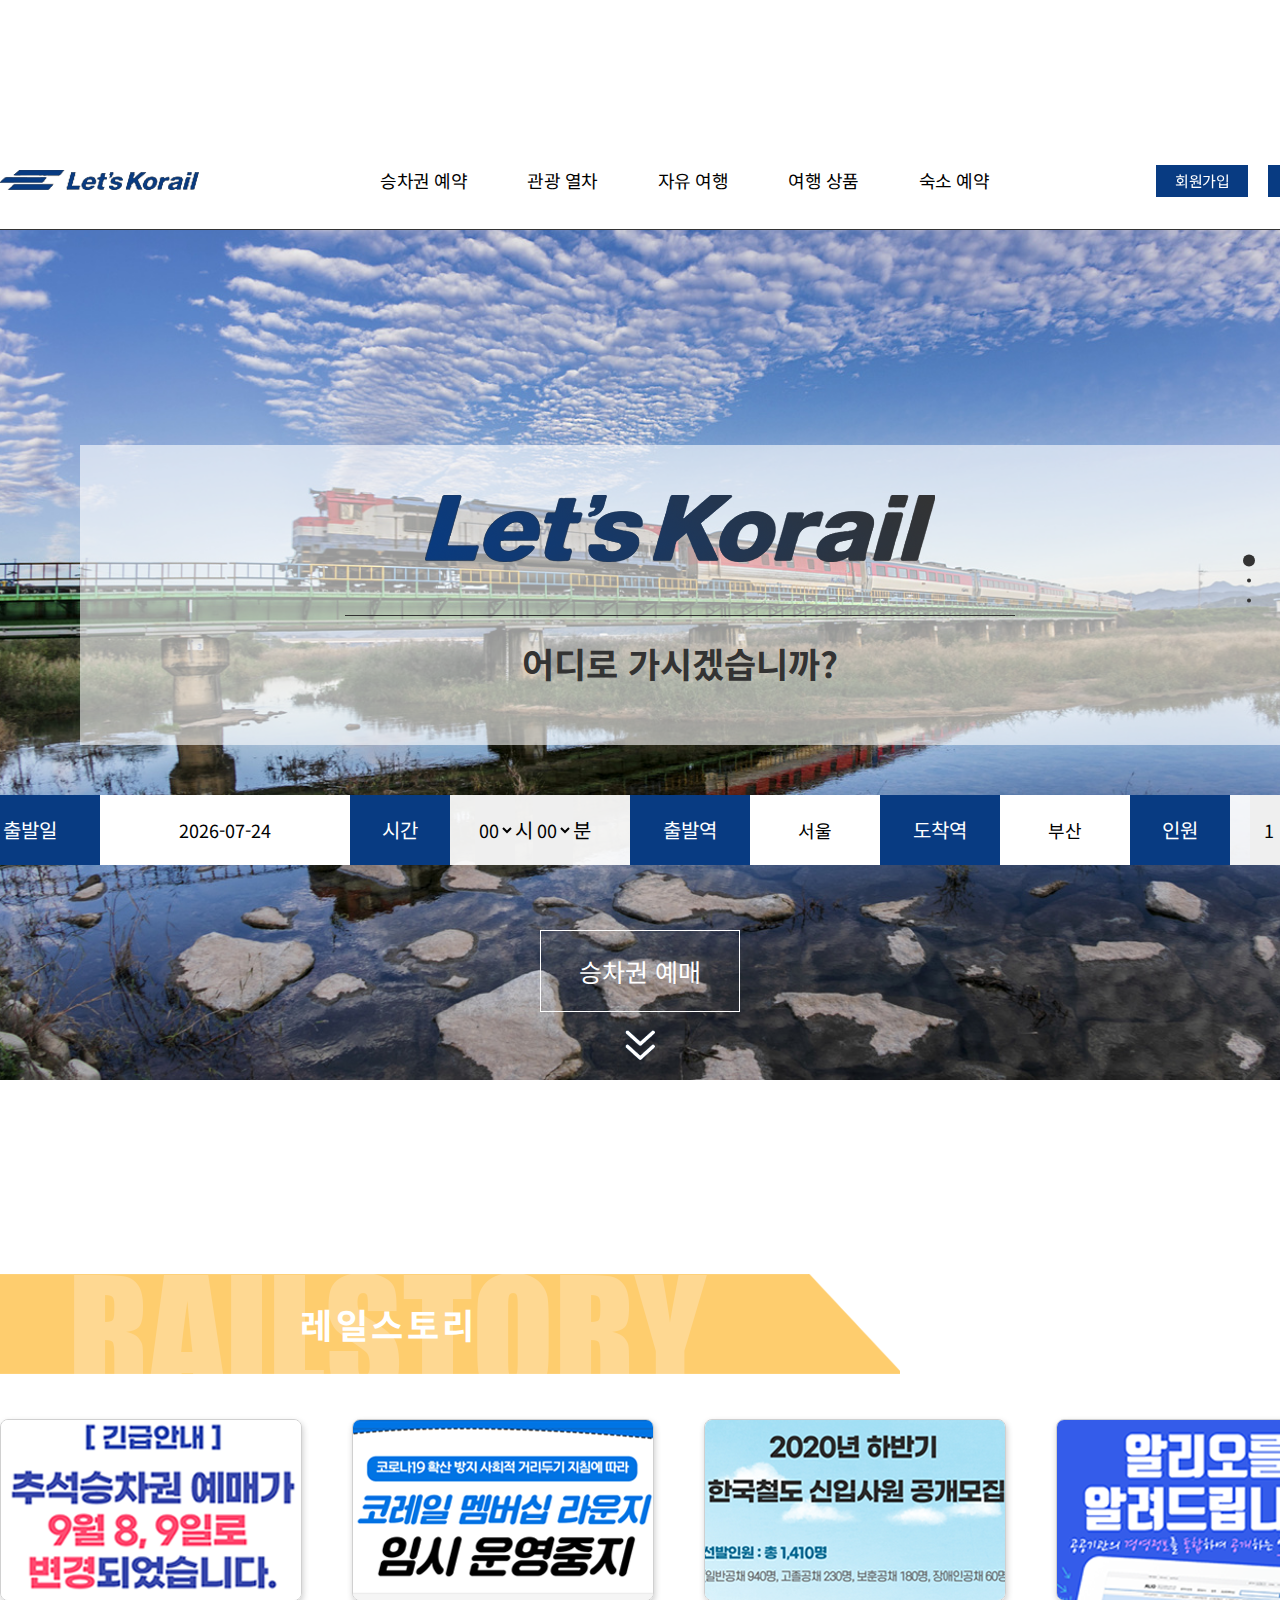
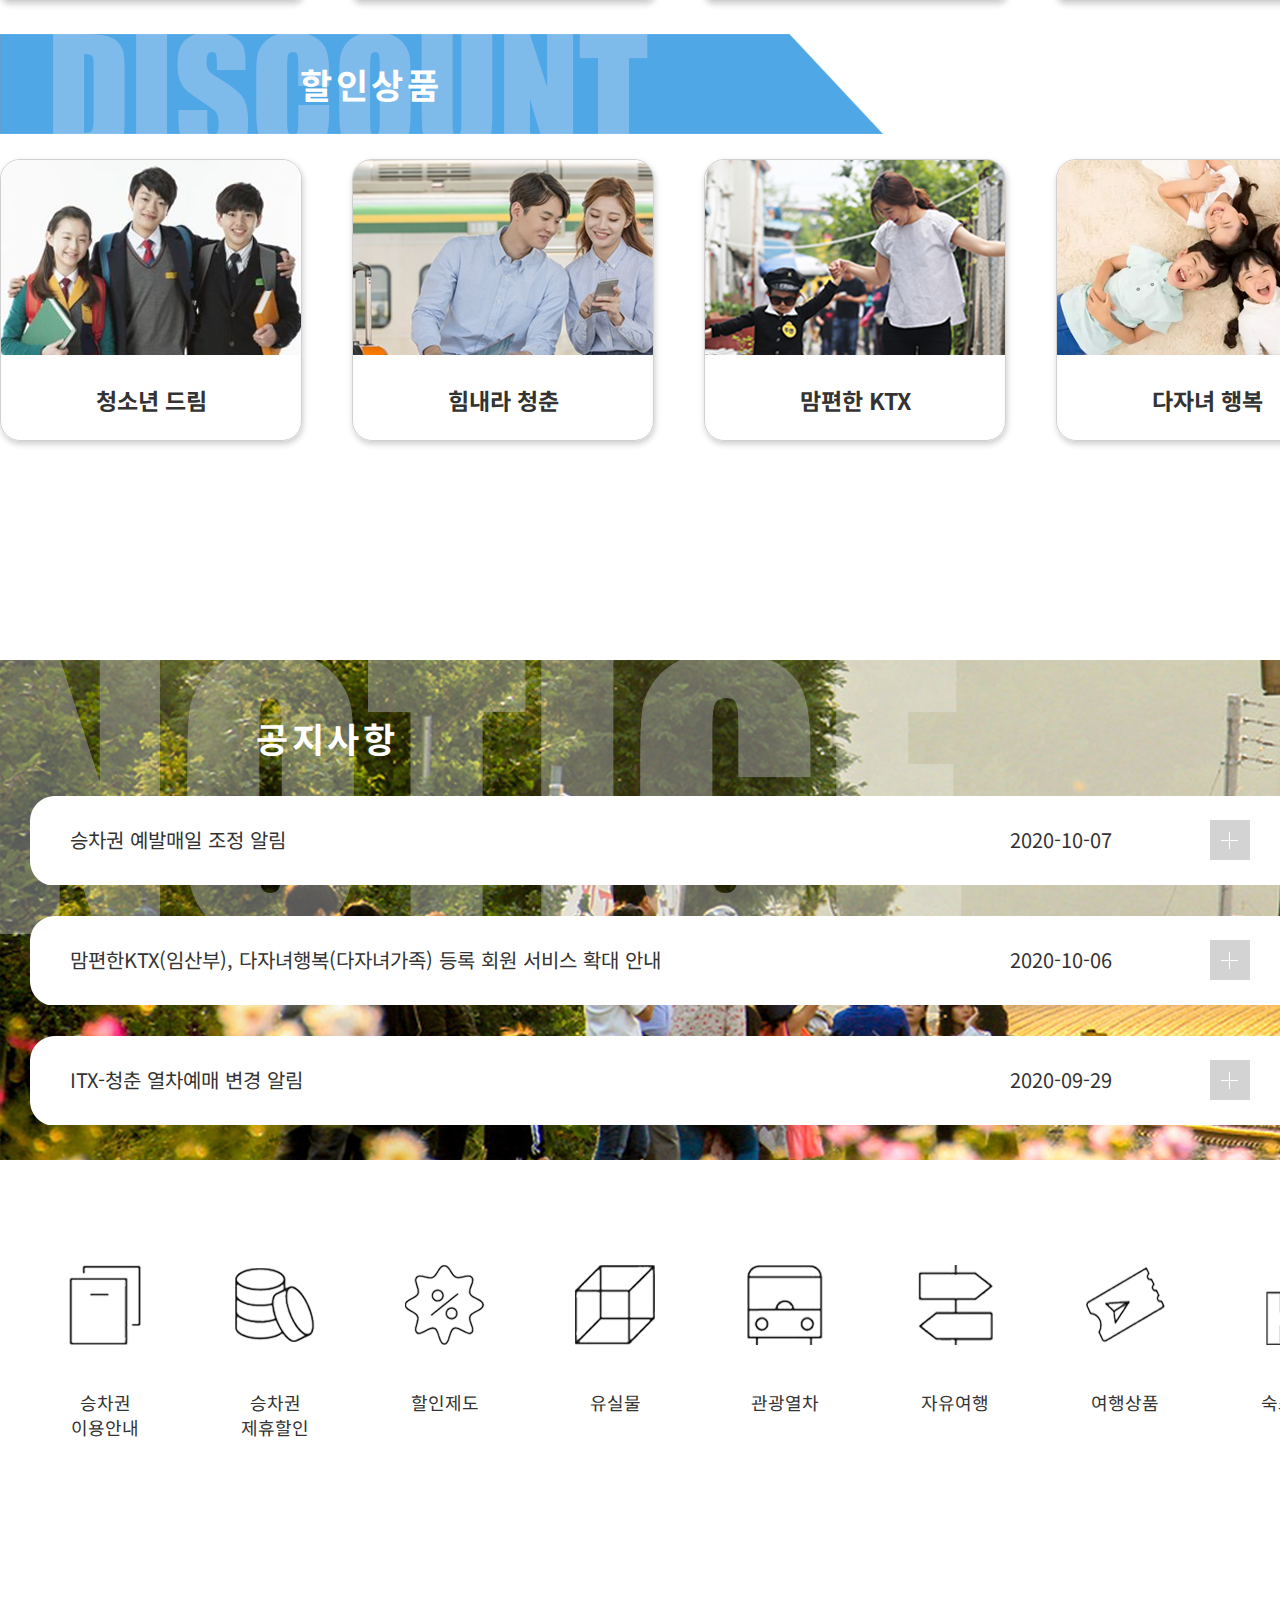
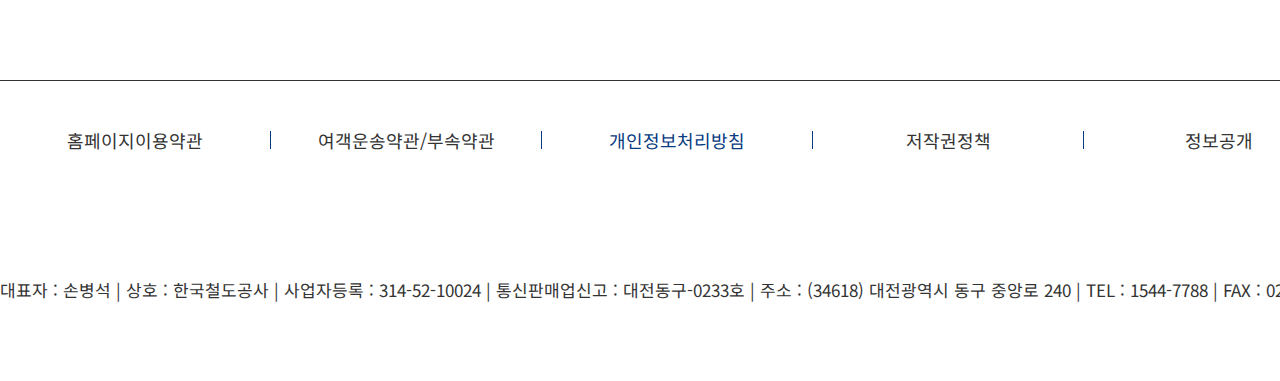
<file: index.html>
<!DOCTYPE html>
<html lang="ko">

<head>
    <meta charset="utf-8">
    <title> let's korail</title>
    <link rel="shortcut icon" href="images/common/Ko.ico">
    <link rel="stylesheet" href="css/common/common.css">
    <link rel="stylesheet" href="css/common/jquery-ui.css">
    <link rel="stylesheet" href="css/main/login.css">
    <link rel="stylesheet" href="css/main/main.css">
    <link rel="stylesheet" href="css/main/fullpage.css">
    <script src="js/jquery-1.12.4.min.js"></script>
    <script src="js/jquery-ui.min.js"></script>
    <script src="js/common.js"></script>
    <script src="js/jquery-ui.min.js"></script>
    <script src="js/datepiker.js"></script>
    <script src="js/datepicker_main.js"></script>
    <script src="js/jquery.bxslider.min.js"></script>
    <script src="js/html5shiv.min.js"></script>
    <script src="js/mouseover.js"></script>
    <script src="js/fullpage.min.js"></script>
    <script>
        $(document).ready(function () {
            //fullpage 스크립트 적용
            $('#fullpage').fullpage({
                //필요한 옵션을 추가 작성함
                navigation: true, //인디케이터 보이게 처리(기본값은 인디케이터를 숨김) false / true
                navigationPosition: 'right', //인디케이터의 위치, left / right
                navigationTooltips: ['Let&apos;s Korail', '레일스토리/할인상품', '공지사항/빠른링크',
                    '푸터'
                ], //인디케이터에 오버한 경우 보여질 툴팁설명글
                scrollBar: true, //스크롤바 노출
            });

            $('.slide ul').bxSlider({
                pager: false,
                prevText: '이전 컨텐츠 보기',
                nextText: '다음 컨텐츠 보기',
                minSlides: 2,
                maxSlides: 2,
                moveSlides: 2,
                slideWidth: 603,
            });
        });
    </script>

</head>


<body>
    <div id="skip">
        <a href="#fullpage">본문 바로가기</a>
    </div>
    <div id="wrap">
        <header id="header">
            <div class="area clearfix p_r">
                <h1 class="logo p_a">
                    <a href="index.html"><img src="images/common/nav_logo.png" alt="레츠코레일"></a>
                </h1>
                <nav id="gnb">
                    <h2 class="blind-b">주메뉴</h2>
                    <ul class="depth1 cblack clearfix">
                        <li id="menu1" class="menu">
                            <a href="">승차권 예약</a>
                            <ul class="depth2 cblack">
                                <li>
                                    <a href=""><span>일반 승차권</span></a>
                                </li>
                                <li>
                                    <a href=""><span>할인 승차권</span></a>
                                </li>
                                <li>
                                    <a href=""><span>4인 동반석</span></a>
                                </li>
                                <li>
                                    <a href=""><span>관광 열차</span></a>
                                </li>
                            </ul>
                        </li>
                        <li id="menu2" class="menu">
                            <a href="html/Atrain.html">관광 열차</a>
                            <ul class="depth2">
                                <li class="cblue">
                                    <a href=""><span>동해산타열차</span></a>
                                    <ul class="depth3 cblack">
                                        <li>
                                            <a href=""><span>동해산타열차 소개</span></a>
                                        </li>
                                        <li>
                                            <a href=""><span>동해산타열차 추천여행</span></a>
                                        </li>
                                    </ul>
                                </li>
                                <li class="cblue menu2">
                                    <a href=""><span>서해금빛열차</span></a>
                                    <ul class="depth3 cblack">
                                        <li>
                                            <a href=""><span>West gold-train 소개</span></a>
                                        </li>
                                        <li>
                                            <a href=""><span>West gold-train 추천여행</span></a>
                                        </li>
                                    </ul>
                                </li>
                                <li class="cblue">
                                    <a href=""><span>백두대간협곡열차</span></a>
                                    <ul class="depth3 cblack">
                                        <li>
                                            <a href=""><span>V-train 소개</span></a>
                                        </li>
                                        <li>
                                            <a href=""><span>V-train 추천여행</span></a>
                                        </li>
                                    </ul>
                                </li>
                                <li class="cblue">
                                    <a href="html/Atrain.html"><span>정선아리랑열차</span></a>
                                    <ul class="depth3 cblack">
                                        <li>
                                            <a href=""><span>A-train 소개</span></a>
                                        </li>
                                        <li>
                                            <a href=""><span>A-train 추천여행</span></a>
                                        </li>
                                    </ul>
                                </li>
                                <li class="cblue menu2">
                                    <a href=""><span>남도해양열차</span></a>
                                    <ul class="depth3 cblack">
                                        <li>
                                            <a href=""><span>S-train 소개</span></a>
                                        </li>
                                        <li>
                                            <a href=""><span>S-train 추천여행</span></a>
                                        </li>
                                    </ul>
                                </li>
                                <li class="cblue menu2">
                                    <a href=""><span>평화열차 DMZ</span></a>
                                    <ul class="depth3 cblack">
                                        <li>
                                            <a href=""><span>DMZ-train 소개</span></a>
                                        </li>
                                        <li>
                                            <a href=""><span>DMZ-train 추천여행</span></a>
                                        </li>
                                    </ul>
                                </li>
                                <li class="cblue menu2">
                                    <a href=""><span>레일크루즈해랑</span></a>
                                    <ul class="depth3 cblack">
                                        <li>
                                            <a href=""><span>바다열차</span></a>
                                        </li>
                                        <li>
                                            <a href=""><span>교육열차</span></a>
                                        </li>
                                        <li><a href=""><span>국악와인열차</span></a>
                                        </li>
                                    </ul>
                                </li>
                            </ul>
                        </li>
                        <li id="menu3" class="menu">
                            <a href="html/railro.html">자유 여행</a>
                            <ul class="depth2">
                                <li class="cblue menu2">
                                    <a href=""><span>국내여행패스</span></a>
                                    <ul class="depth3 cblack">
                                        <li><a href="html/railro.html"><span>내일로</span></a></li>
                                        <li><a href=""><span>문화누리패스</span></a></li>
                                    </ul>
                                </li>
                                <li class="cblue menu2">
                                    <a href=""><span>해외여행패스</span></a>
                                    <ul class="depth3 cblack">
                                        <li><a href=""><span>일본패스</span></a></li>
                                        <li><a href=""><span>기차여행 만들기</span></a></li>
                                    </ul>
                                </li>
                            </ul>
                        </li>
                        <li id="menu4" class="menu">
                            <a href="html/tour_index.html">여행 상품</a>
                            <ul class="depth2">
                                <li class="cblue p_r">
                                    <a href=""><span>테마별 패키지</span></a>
                                    <ul class="depth3 cblack">
                                        <li><a href=""><span>우리지역 대표상품</span></a></li>
                                    </ul>
                                </li>
                                <li class="cblue">
                                    <a href=""><span>지역별 패키지</span></a>
                                    <ul class="depth3 cblack">
                                        <li><a href=""><span>수도권</span></a></li>
                                        <li><a href=""><span>강원권</span></a></li>
                                        <li><a href=""><span>충청권</span></a></li>
                                        <li><a href=""><span>경상권</span></a></li>
                                        <li><a href=""><span>전라권</span></a></li>
                                        <li><a href=""><span>제주권</span></a></li>
                                    </ul>
                                </li>
                                <li class="cblue">
                                    <a href=""><span>KTX+연계서비스</span></a>
                                    <ul class="depth3 cblack">
                                        <li><a href=""><span>레일쉽-제주도(목포)</span></a></li>
                                        <li><a href=""><span>레일쉽-제주도(여수)</span></a></li>
                                        <li><a href=""><span>레일쉽-제주도(포항)</span></a></li>
                                    </ul>
                                </li>
                                <li class="cblue p_a"><a href=""><span>이달의 기차여행</span></a></li>
                            </ul>
                        </li>
                        <li id="menu5" class="menu">
                            <a href="html/hotel.html">숙소 예약</a>
                            <ul class="depth2 cblack">
                                <li><a href="html/hotel.html"><span>호텔</span></a></li>
                                <li><a href=""><span>리조트</span></a></li>
                                <li><a href=""><span>민박</span></a></li>
                            </ul>
                        </li>
                    </ul>
                </nav>
                <div class="bluebox p_a">
                    <a href="">회원가입</a>
                    <a href="html/login.html">로그인</a>
                </div>
            </div>
        </header>
        <div id="fullpage">
            <section class="section" id="cnt1">
                <div class="area cnt">
                    <div class="whiteBox">
                        <h3><img src="images/main/logo_gradient.png" alt="Let's korail"></h3>
                        <p class="where">어디로 가시겠습니까?</p>
                    </div>
                </div>
                <div id="mainchoice">
                    <form action="url" method="get" id="formBox">
                        <div class="startDay clearfix">
                            <label for="startDay" class="textDay">출발일</label>
                            <input type="text" id="startDay" name="startDay" placeholder="10/07/20">
                        </div>
                        <div class="travelTime clearfix">
                            <label for="startHour" class="textTime">시간</label>
                            <select name="startHour" id="startHour" title="출발시간의 시">
                                <option value="00" selected>00</option>
                                <option value="01">01</option>
                                <option value="02">02</option>
                                <option value="03">03</option>
                                <option value="04">04</option>
                                <option value="05">05</option>
                                <option value="06">06</option>
                                <option value="07">07</option>
                                <option value="08">08</option>
                                <option value="09">09</option>
                                <option value="10">10</option>
                                <option value="11">11</option>
                                <option value="12">12</option>
                            </select>
                            <p class="textHour">시</p>
                            <!-- 스크립트 반복문으로 교체 -->
                            <select name="startMinute" id="startMinute" title="출발시간의 분">
                                <option value="00" selected>00</option>
                                <option value="01">01</option>
                                <option value="02">02</option>
                                <option value="03">03</option>
                                <option value="04">04</option>
                                <option value="05">05</option>
                                <option value="06">06</option>
                                <option value="07">07</option>
                                <option value="08">08</option>
                                <option value="09">09</option>
                                <option value="10">10</option>
                                <option value="11">11</option>
                                <option value="12">12</option>
                                <option value="13">13</option>
                                <option value="14">14</option>
                                <option value="15">15</option>
                                <option value="16">16</option>
                                <option value="17">17</option>
                                <option value="18">18</option>
                                <option value="19">19</option>
                                <option value="20">20</option>
                                <option value="21">21</option>
                                <option value="22">22</option>
                                <option value="23">23</option>
                                <option value="24">24</option>
                                <option value="25">25</option>
                                <option value="26">26</option>
                                <option value="27">27</option>
                                <option value="28">28</option>
                                <option value="29">29</option>
                                <option value="30">30</option>
                                <option value="31">31</option>
                                <option value="32">32</option>
                                <option value="33">33</option>
                                <option value="34">34</option>
                                <option value="35">35</option>
                                <option value="36">36</option>
                                <option value="37">37</option>
                                <option value="38">38</option>
                                <option value="39">39</option>
                                <option value="40">40</option>
                                <option value="41">41</option>
                                <option value="42">42</option>
                                <option value="43">43</option>
                                <option value="44">44</option>
                                <option value="45">45</option>
                                <option value="46">46</option>
                                <option value="47">47</option>
                                <option value="48">48</option>
                                <option value="49">49</option>
                                <option value="50">50</option>
                                <option value="51">51</option>
                                <option value="52">52</option>
                                <option value="53">53</option>
                                <option value="54">54</option>
                                <option value="55">55</option>
                                <option value="56">56</option>
                                <option value="57">57</option>
                                <option value="58">58</option>
                                <option value="59">59</option>
                                <option value="60">60</option>
                            </select>
                            <p class="textMinute">분</p>
                        </div>
                        <div class="startst clearfix">
                            <label for="seoul" id="startStation" class="textStation">출발역</label>
                            <input type="text" class="seoulbusan" id="seoul" value="서울">
                        </div>
                        <div class="arrivalSt clearfix">
                            <label for="busan" id="arrivalStation" class="textStation">도착역</label>
                            <input type="text" class="seoulbusan" id="busan" value="부산">
                        </div>

                        <div class="persons clearfix">
                            <label for="persons" class="textPersons">인원</label>
                            <select name="persons" id="persons" title="인원">
                                <option value="1" selected>1</option>
                                <option value="2">2</option>
                                <option value="3">3</option>
                                <option value="4">4</option>
                                <option value="5">5</option>
                                <option value="6">6</option>
                                <option value="7">7</option>
                                <option value="8">8</option>
                                <option value="9">9</option>
                            </select>
                        </div>
                    </form>
                </div>
                <div class="btn">
                    <a href="#" class="util borderbox"><span>승차권 예매</span></a>
                </div>
                <div class="arrow">
                    <span></span> <!-- 스크롤바 -->
                </div>
            </section>

            <section class="section" id="cnt2">
                <div class="cnt">
                    <div id="railstory" class="main4">
                        <h3 class="title railstorybg"><span>레일스토리</span></h3>
                        <ul class="area clearfix">
                            <li id="railstory1" class="railstory">
                                <a href="">
                                    <img src="images/main/railstory_1.png" alt="추석 승차권 예매일 변경">
                                    <span class="darkness"></span>
                                    <span class="btnplus">+</span>
                                </a>
                            </li>
                            <li id="railstory2" class="railstory">
                                <a href="">
                                    <img src="images/main/railstory_2.png" alt="코레일 멤버십 라운지 임시 운영 중지">
                                    <span class="darkness"></span>
                                    <span class="btnplus">+</span>
                                </a>
                            </li>
                            <li id="railstory3" class="railstory">
                                <a href="">
                                    <img src="images/main/railstory_3.png" alt="2020년 하반기 한국철도 신입사원 공개모집">
                                    <span class="darkness"></span>
                                    <span class="btnplus">+</span>
                                </a>
                            </li>
                            <li id="railstory4" class="railstory">
                                <a href="">
                                    <img src="images/main/railstory_4.png" alt="알리오를 알려드립니다">
                                    <span class="darkness"></span>
                                    <span class="btnplus">+</span>
                                </a>
                            </li>
                        </ul>
                    </div>
                    <div id="discount" class="main4">
                        <h3 class="title discountbg"><span>할인상품</span></h3>
                        <ul class="area clearfix">
                            <li id="discount1" class="on">
                                <a href="">
                                    <div class="img">
                                        <img src="images/main/discount_1.png" alt="청소년 드림 상품">
                                    </div>
                                    <h5>청소년 드림</h5>
                                </a>
                            </li>
                            <li id="discount2" class="on">
                                <a href="">
                                    <div class="img">
                                        <img src="images/main/discount_2.png" alt="힘내라 청춘 상품">
                                    </div>
                                    <h5>힘내라 청춘</h5>
                                </a>
                            </li>
                            <li id="discount3" class="on">
                                <a href="">
                                    <div class="img">
                                        <img src="images/main/discount_3.png" alt="맘편한 KTX 상품">
                                    </div>
                                    <h5>맘편한 KTX</h5>
                                </a>
                            </li>
                            <li id="discount4" class="on">
                                <a href="">
                                    <div class="img">
                                        <img src="images/main/discount_4.png" alt="다자녀 행복 상품">
                                    </div>
                                    <h5>다자녀 행복</h5>
                                </a>
                            </li>
                        </ul>
                    </div>
                </div>
            </section>

            <section class="section" id="cnt3">
                <div class="cnt">
                    <div class="area">
                        <h3 class="title">공지사항</h3>
                        <ul class="notice">
                            <li class="notice1">
                                <a href="">승차권 예발매일 조정 알림
                                    <span>2020-10-07</span>
                                    <img src="images/main/notice_more.png" alt="승차권 예발매일 조정 알림 공지">
                                </a>
                            </li>
                            <li class="notice2">
                                <a href="">맘편한KTX(임산부), 다자녀행복(다자녀가족) 등록 회원 서비스 확대 안내
                                    <span>2020-10-06</span>
                                    <img src="images/main/notice_more.png"
                                        alt="맘편한KTX(임산부), 다자녀행복(다자녀가족) 등록 회원 서비스 확대 안내 공지">
                                </a>
                            </li>
                            <li class="notice3">
                                <a href="">ITX-청춘 열차예매 변경 알림
                                    <span>2020-09-29</span>
                                    <img src="images/main/notice_more.png" alt="ITX-청춘 열차예매 변경 알림 공지">
                                </a>
                            </li>
                        </ul>
                    </div>
                </div>
                <h3 class="blind-b">바로가기 아이콘</h3>
                <ul class="area" id="cnt4">
                    <li id="qi1" class="qmIcon">
                        <a href="">
                            <p>승차권<br>이용안내</p>
                        </a>
                    </li>
                    <li id="qi2" class="qmIcon">
                        <a href="">
                            <p>승차권<br>제휴할인</p>
                        </a>
                    </li>
                    <li id="qi3" class="qmIcon">
                        <a href="">
                            <p>할인제도</p>
                        </a>
                    </li>
                    <li id="qi4" class="qmIcon">
                        <a href="">
                            <p>유실물</p>
                        </a>
                    </li>
                    <li id="qi5" class="qmIcon">
                        <a href="">
                            <p>관광열차</p>
                        </a>
                    </li>
                    <li id="qi6" class="qmIcon">
                        <a href="">
                            <p>자유여행</p>
                        </a>
                    </li>
                    <li id="qi7" class="qmIcon">
                        <a href="">
                            <p>여행상품</p>
                        </a>
                    </li>
                    <li id="qi8" class="qmIcon">
                        <a href="">
                            <p>숙소예약</p>
                        </a>
                    </li>
                </ul>
            </section>
            <div class="section fp-auto-height">
                <footer id="footer">
                    <div class="area in_foot">
                        <ul>
                            <li><a href="#">홈페이지이용약관</a></li>
                            <li><a href="#">여객운송약관/부속약관</a></li>
                            <li class="privacy"><a href="#">개인정보처리방침</a></li>
                            <li><a href="#">저작권정책</a></li>
                            <li><a href="#">정보공개</a></li>
                        </ul>
                        <div class="longtxt">
                            <p>대표자 : 손병석 | 상호 : 한국철도공사 | 사업자등록 : 314-52-10024 | 통신판매업신고 : 대전동구-0233호 </p>
                            <address> | 주소 : (34618) 대전광역시 동구 중앙로 240 | TEL : 1544-7788 | FAX : 02-361-8385</address>
                        </div>
                    </div>
                </footer>
            </div>
        </div>
    </div>
</body>
</file>
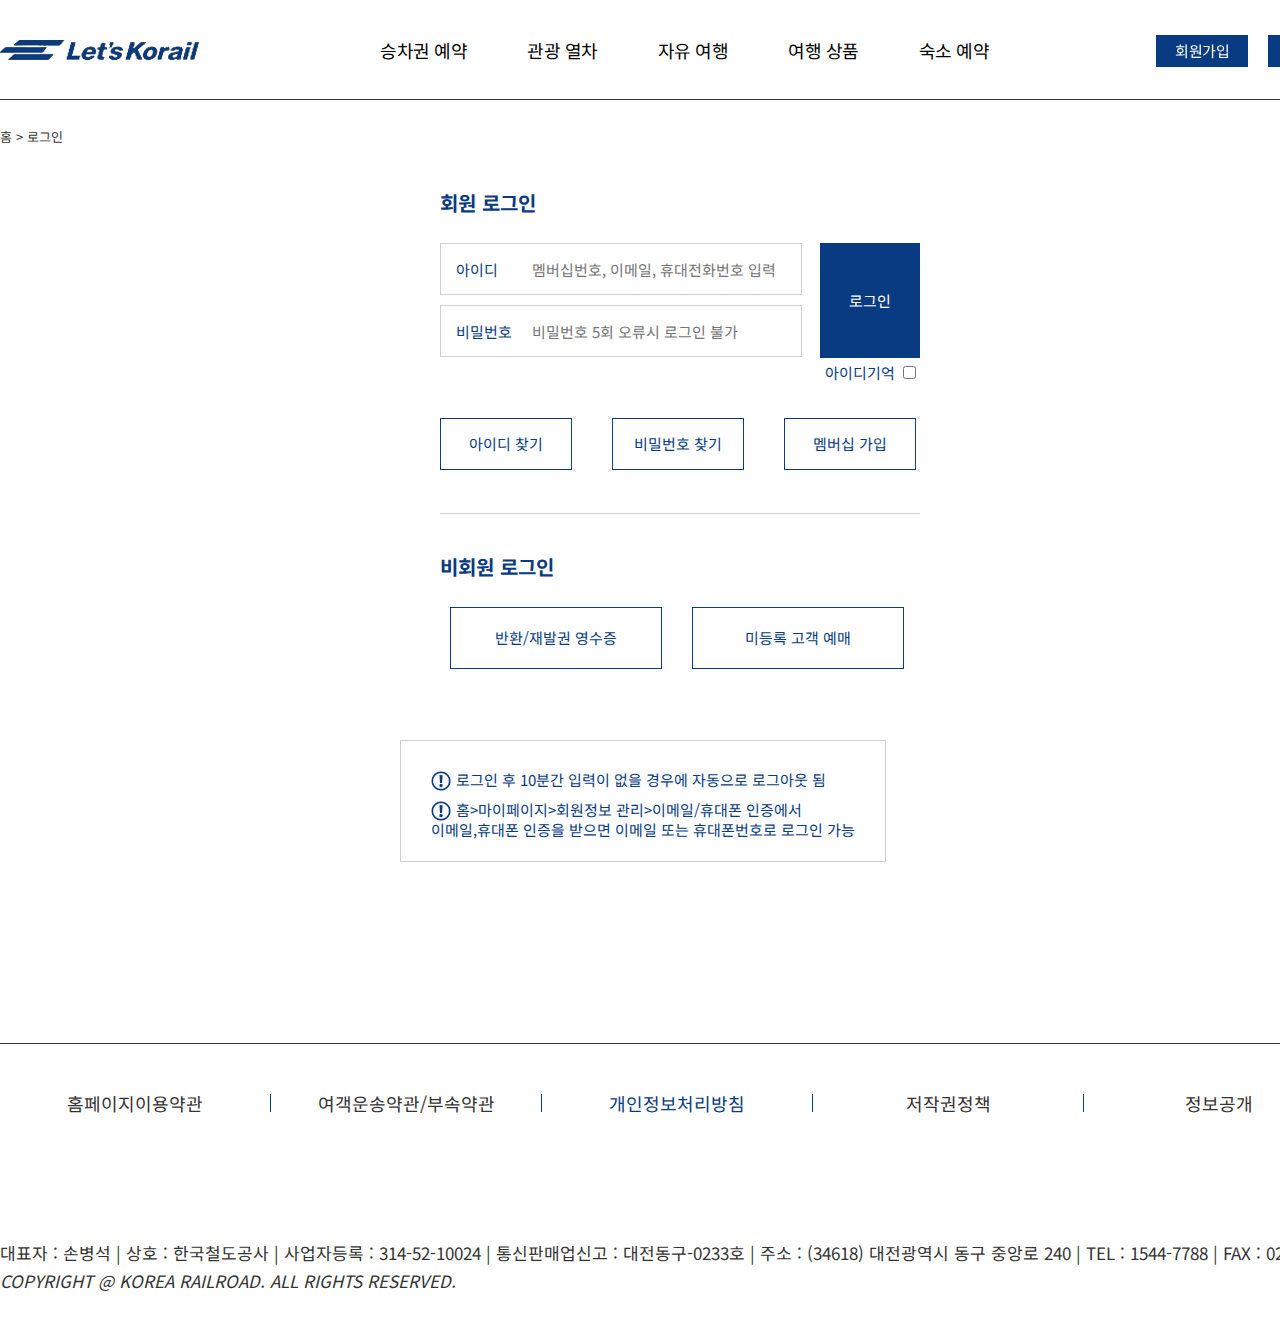
<file: html/login.html>
<!DOCTYPE html>
<html lang="ko">

<head>
  <meta charset="UTF-8">
  <title>로그인 페이지</title>
  <link rel="icon" href="../images/common/Ko.ico">
  <link rel="stylesheet" href="../css/common/common.css">
  <link rel="stylesheet" href="../css/main/fullpage.css">
  <link rel="stylesheet" href="../css/main/main.css">
  <link rel="stylesheet" href="../css/main/login.css">
  <script src="../js/jquery-1.12.4.min.js"></script>
  <script src="../js/common.js"></script>
  <script src="../js/datepiker.js"></script>
  <script src="../js/datepicker_main.js"></script>
  <script src="../js/jquery.bxslider.min.js"></script>
  <script src="../js/html5shiv.min.js"></script>
  <script src="../js/mouseover.js"></script>
</head>

<body>
  <div id="skip">
    <a href="#fullpage">본문 바로가기</a>
  </div>
  <div id="wrap">
    <header id="header">
      <div class="area clearfix p_r">
        <h1 class="logo p_a">
          <a href="../index.html"><img src="../images/common/nav_logo.png" alt="레츠코레일"></a>
        </h1>
        <nav id="gnb">
          <h2 class="blind-b">주메뉴</h2>
          <ul class="depth1 cblack clearfix">
            <li id="menu1" class="menu">
              <a href="">승차권 예약</a>
              <ul class="depth2 cblack">
                <li>
                  <a href=""><span>일반 승차권</span></a>
                </li>
                <li>
                  <a href=""><span>할인 승차권</span></a>
                </li>
                <li>
                  <a href=""><span>4인 동반석</span></a>
                </li>
                <li>
                  <a href=""><span>관광 열차</span></a>
                </li>
              </ul>
            </li>
            <li id="menu2" class="menu">
              <a href="../html/Atrain.html">관광 열차</a>
              <ul class="depth2">
                <li class="cblue">
                  <a href=""><span>동해산타열차</span></a>
                  <ul class="depth3 cblack">
                    <li>
                      <a href=""><span>동해산타열차 소개</span></a>
                    </li>
                    <li>
                      <a href=""><span>동해산타열차 추천여행</span></a>
                    </li>
                  </ul>
                </li>
                <li class="cblue menu2">
                  <a href=""><span>서해금빛열차</span></a>
                  <ul class="depth3 cblack">
                    <li>
                      <a href=""><span>West gold-train 소개</span></a>
                    </li>
                    <li>
                      <a href=""><span>West gold-train 추천여행</span></a>
                    </li>
                  </ul>
                </li>
                <li class="cblue">
                  <a href=""><span>백두대간협곡열차</span></a>
                  <ul class="depth3 cblack">
                    <li>
                      <a href=""><span>V-train 소개</span></a>
                    </li>
                    <li>
                      <a href=""><span>V-train 추천여행</span></a>
                    </li>
                  </ul>
                </li>
                <li class="cblue">
                  <a href="../html/Atrain.html"><span>정선아리랑열차</span></a>
                  <ul class="depth3 cblack">
                    <li>
                      <a href=""><span>A-train 소개</span></a>
                    </li>
                    <li>
                      <a href=""><span>A-train 추천여행</span></a>
                    </li>
                  </ul>
                </li>
                <li class="cblue menu2">
                  <a href=""><span>남도해양열차</span></a>
                  <ul class="depth3 cblack">
                    <li>
                      <a href=""><span>S-train 소개</span></a>
                    </li>
                    <li>
                      <a href=""><span>S-train 추천여행</span></a>
                    </li>
                  </ul>
                </li>
                <li class="cblue menu2">
                  <a href=""><span>평화열차 DMZ</span></a>
                  <ul class="depth3 cblack">
                    <li>
                      <a href=""><span>DMZ-train 소개</span></a>
                    </li>
                    <li>
                      <a href=""><span>DMZ-train 추천여행</span></a>
                    </li>
                  </ul>
                </li>
                <li class="cblue menu2">
                  <a href=""><span>레일크루즈해랑</span></a>
                  <ul class="depth3 cblack">
                    <li>
                      <a href=""><span>바다열차</span></a>
                    </li>
                    <li>
                      <a href=""><span>교육열차</span></a>
                    </li>
                    <li><a href=""><span>국악와인열차</span></a>
                    </li>
                  </ul>
                </li>
              </ul>
            </li>
            <li id="menu3" class="menu">
              <a href="../html/railro.html">자유 여행</a>
              <ul class="depth2">
                <li class="cblue menu2">
                  <a href=""><span>국내여행패스</span></a>
                  <ul class="depth3 cblack">
                    <li><a href="../html/railro.html"><span>내일로</span></a></li>
                    <li><a href=""><span>문화누리패스</span></a></li>
                  </ul>
                </li>
                <li class="cblue menu2">
                  <a href=""><span>해외여행패스</span></a>
                  <ul class="depth3 cblack">
                    <li><a href=""><span>일본패스</span></a></li>
                    <li><a href=""><span>기차여행 만들기</span></a></li>
                  </ul>
                </li>
              </ul>
            </li>
            <li id="menu4" class="menu">
              <a href="../html/tour_index.html">여행 상품</a>
              <ul class="depth2">
                <li class="cblue p_r">
                  <a href=""><span>테마별 패키지</span></a>
                  <ul class="depth3 cblack">
                    <li><a href=""><span>우리지역 대표상품</span></a></li>
                  </ul>
                </li>
                <li class="cblue">
                  <a href=""><span>지역별 패키지</span></a>
                  <ul class="depth3 cblack">
                    <li><a href=""><span>수도권</span></a></li>
                    <li><a href=""><span>강원권</span></a></li>
                    <li><a href=""><span>충청권</span></a></li>
                    <li><a href=""><span>경상권</span></a></li>
                    <li><a href=""><span>전라권</span></a></li>
                    <li><a href=""><span>제주권</span></a></li>
                  </ul>
                </li>
                <li class="cblue">
                  <a href=""><span>KTX+연계서비스</span></a>
                  <ul class="depth3 cblack">
                    <li><a href=""><span>레일쉽-제주도(목포)</span></a></li>
                    <li><a href=""><span>레일쉽-제주도(여수)</span></a></li>
                    <li><a href=""><span>레일쉽-제주도(포항)</span></a></li>
                  </ul>
                </li>
                <li class="cblue p_a"><a href=""><span>이달의 기차여행</span></a></li>
              </ul>
            </li>
            <li id="menu5" class="menu">
              <a href="../html/hotel.html">숙소 예약</a>
              <ul class="depth2 cblack">
                <li><a href="../html/hotel.html"><span>호텔</span></a></li>
                <li><a href=""><span>리조트</span></a></li>
                <li><a href=""><span>민박</span></a></li>
              </ul>
            </li>
          </ul>
        </nav>
        <div class="bluebox p_a">
          <a href="">회원가입</a>
          <a href="../html/login.html">로그인</a>
        </div>
      </div>
    </header>
    <div id="fullpage" class="area">
      <strong class="login_minitxt">홈 > 로그인</strong>

      <section id="login_content" class="area login">
        <h2 class="title blind-b">로그인</h2>
        <div id="member_div" class="member">
          <h3 class="mb_txt">회원 로그인</h3>

          <div class="member_login">
            <div class="formtxt">
              <div class="login_box" id="idbox">
                <label for="uid">아이디</label>
                <input type="text" id="uid" name="uidname" placeholder="멤버십번호, 이메일, 휴대전화번호 입력" maxlength="12">
              </div>
              <div class="login_box" id="pwbox">
                <label for="upw">비밀번호</label>
                <input type="password" id="upw" name="upw" maxlength="8" placeholder="비밀번호 5회 오류시 로그인 불가">
              </div>
              <div class="remember">
                <label for="idremember">아이디기억</label>
                <input type="checkbox" id="idremember" name="idremember" value="아이디기억">
              </div>
              <div class="login_btn">
                <button type="button">로그인</button>
              </div>
            </div>
          </div>
          <ul class="btn3">
            <li>
              <button type="button"><a href="">아이디 찾기</a></button>
            </li>
            <li>
              <button type="button"><a href="">비밀번호 찾기</a></button>
            </li>
            <li>
              <button type="button"><a href="">멤버십 가입</a></button>
            </li>
          </ul>
        </div>
        <div id="nonmember">
          <h3 class="nmb_txt">비회원 로그인</h3>
          <span></span>
          <ul>
            <li>
              <button type="button"><a href="">반환/재발권 영수증</a></button>
            </li>
            <li>
              <button type="button"><a href="">미등록 고객 예매</a></button>
            </li>
          </ul>
        </div>
        <div id="graybox">
          <ul>
            <li><img src="../images/login/txt.png" alt="">로그인 후 10분간 입력이 없을 경우에 자동으로 로그아웃 됨</li>
            <li><img src="../images/login/txt.png" alt="">홈>마이페이지>회원정보 관리>이메일/휴대폰 인증에서<br>이메일,휴대폰 인증을 받으면 이메일 또는 휴대폰번호로 로그인
              가능</li>
          </ul>
        </div>
      </section>
    </div>
    <div class="section fp-auto-height">
      <footer id="footer">
        <div class="area in_foot">
          <ul>
            <li><a href="#">홈페이지이용약관</a></li>
            <li><a href="#">여객운송약관/부속약관</a></li>
            <li class="privacy"><a href="#">개인정보처리방침</a></li>
            <li><a href="#">저작권정책</a></li>
            <li><a href="#">정보공개</a></li>
          </ul>
          <div class="longtxt">
            <p>대표자 : 손병석 | 상호 : 한국철도공사 | 사업자등록 : 314-52-10024 | 통신판매업신고 : 대전동구-0233호 </p>
            <address> | 주소 : (34618) 대전광역시 동구 중앙로 240 | TEL : 1544-7788 | FAX : 02-361-8385</address>
          </div>
          <p class="copy">COPYRIGHT @ KOREA RAILROAD. ALL RIGHTS RESERVED.</p>
        </div>
      </footer>
    </div>
  </div>
</body>

</html>
</file>
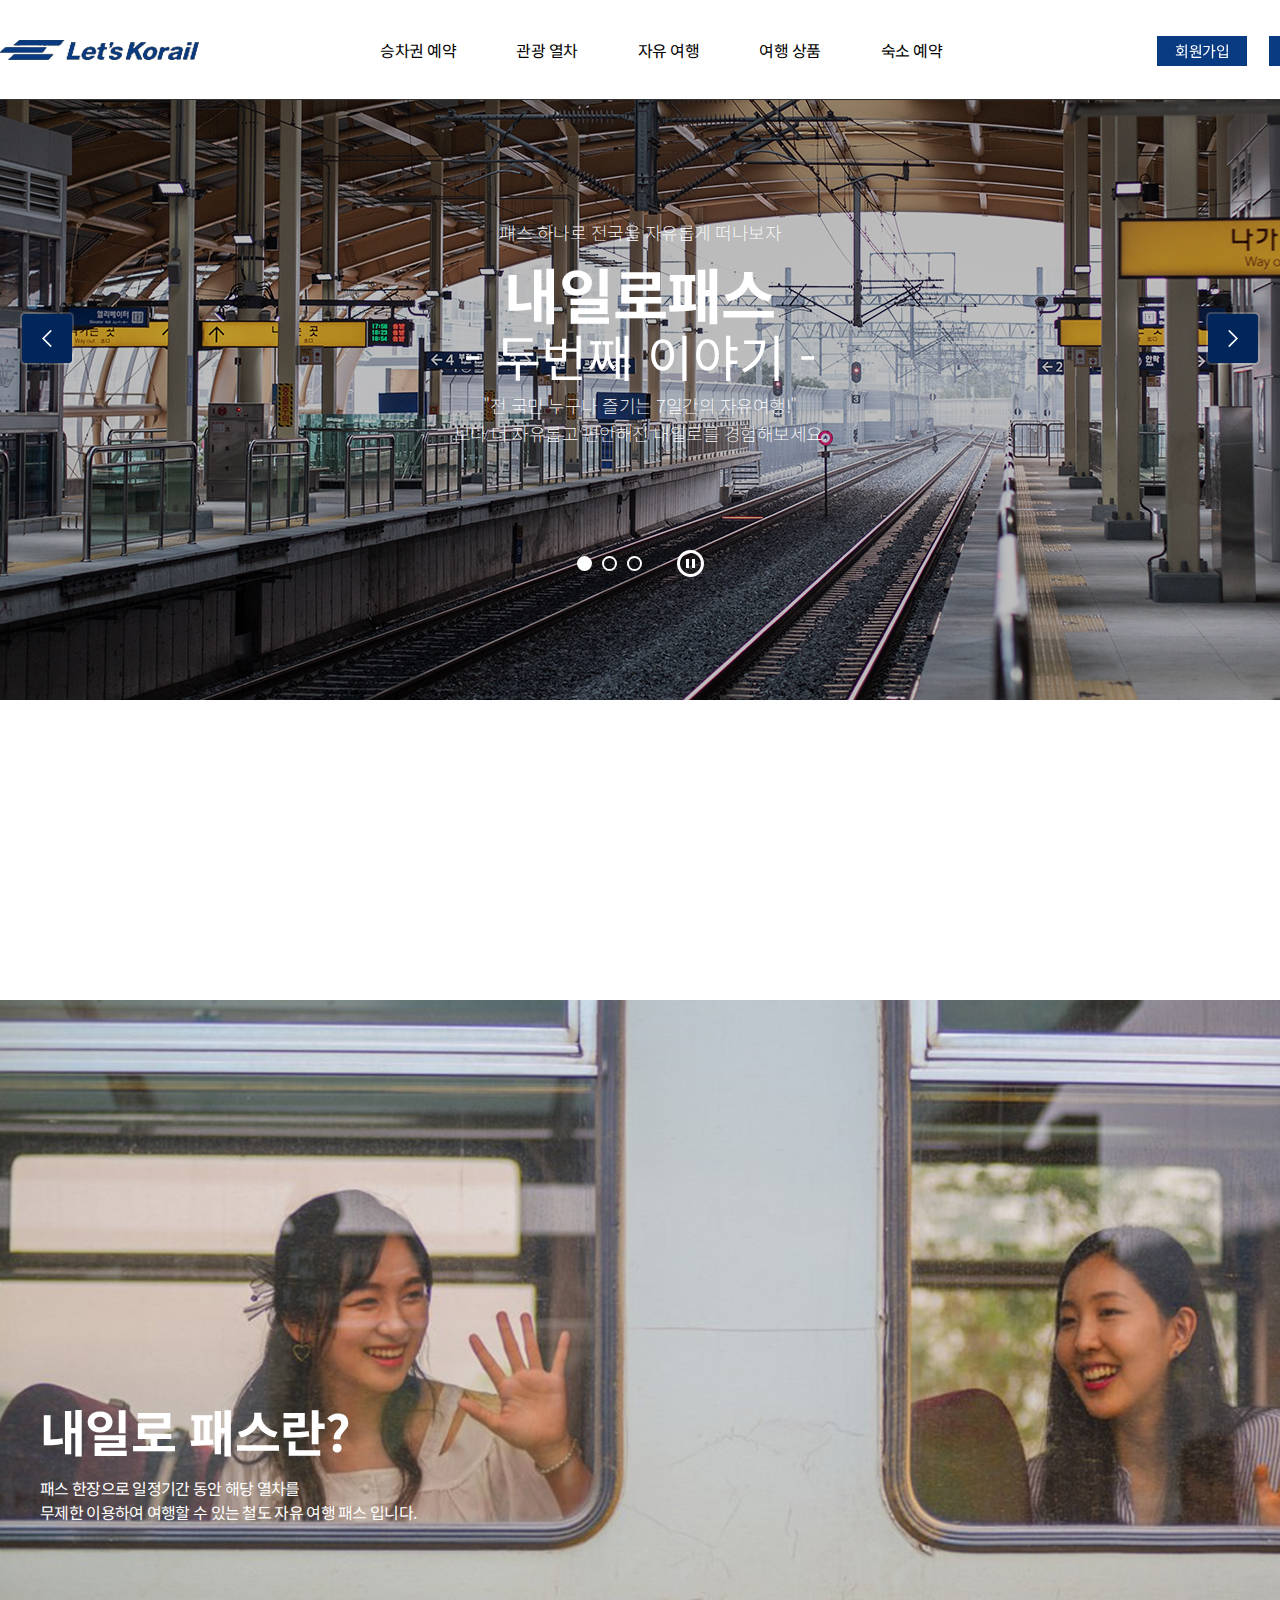
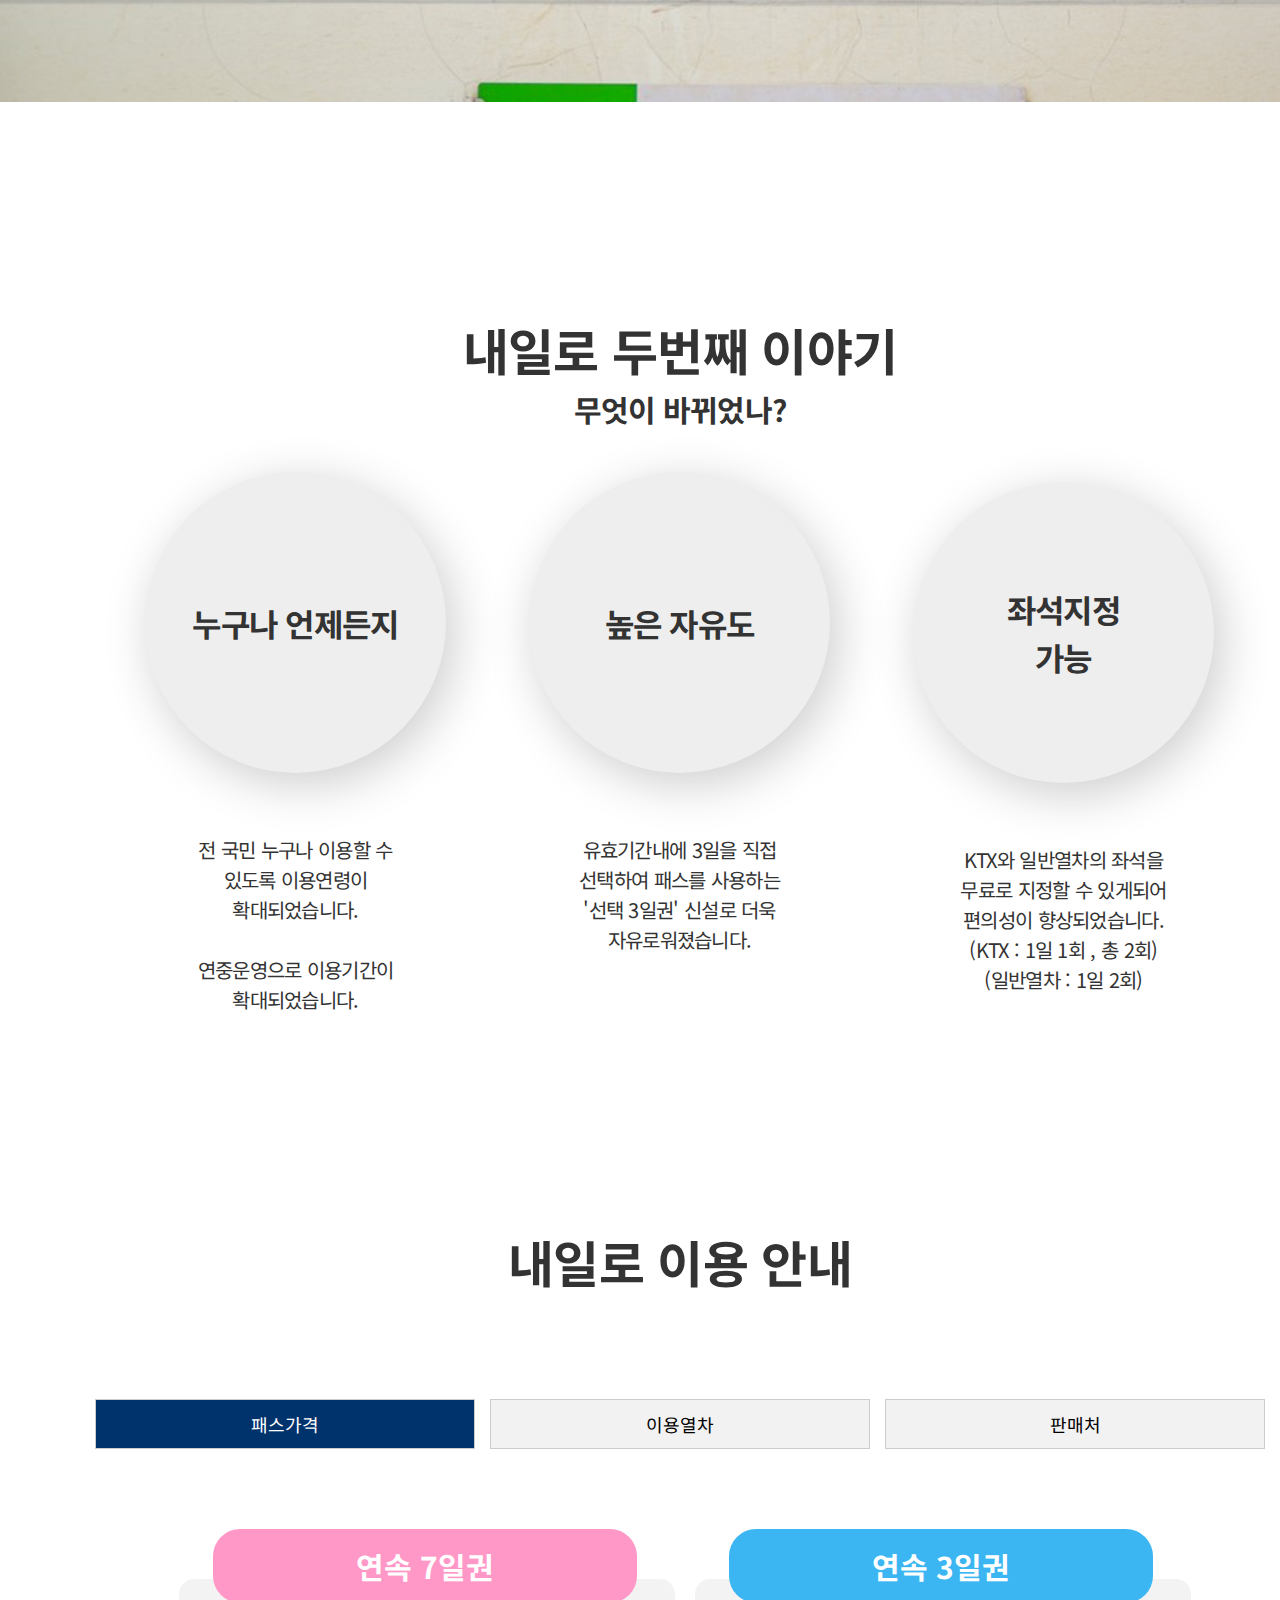
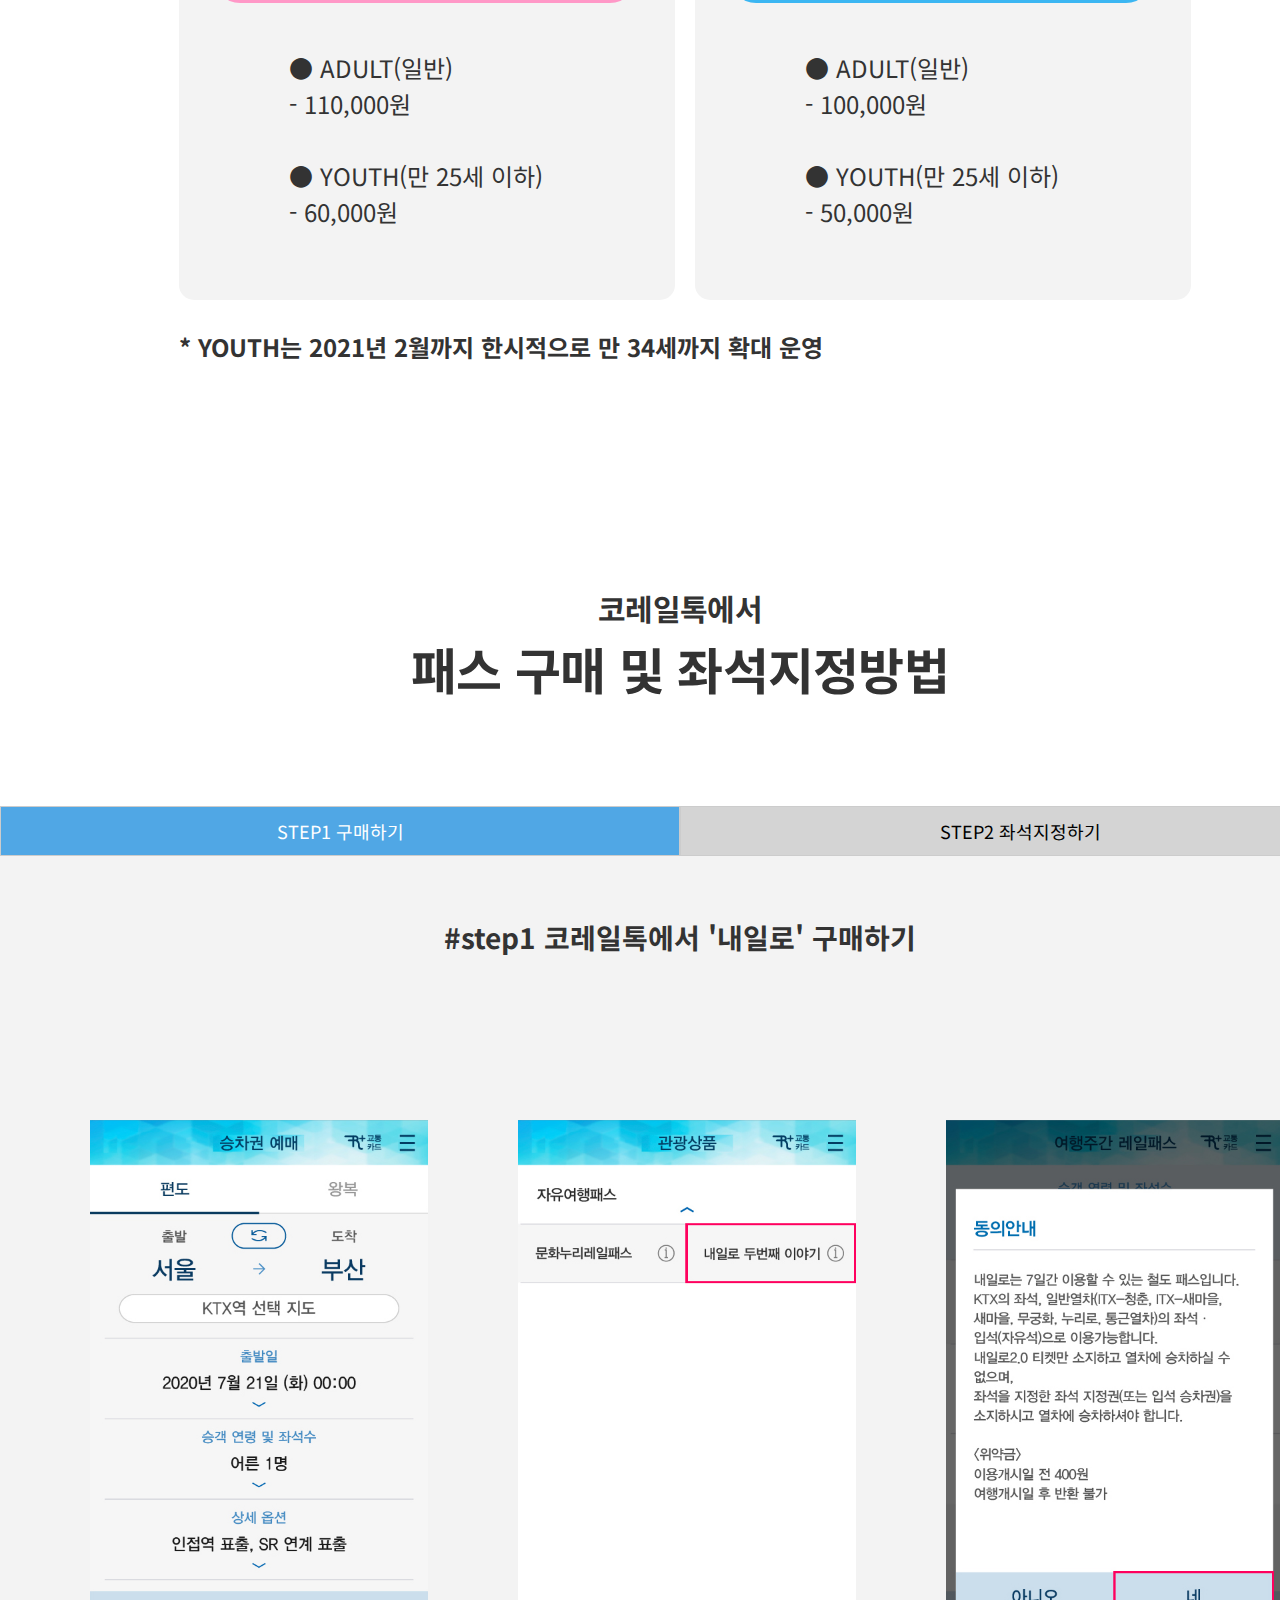
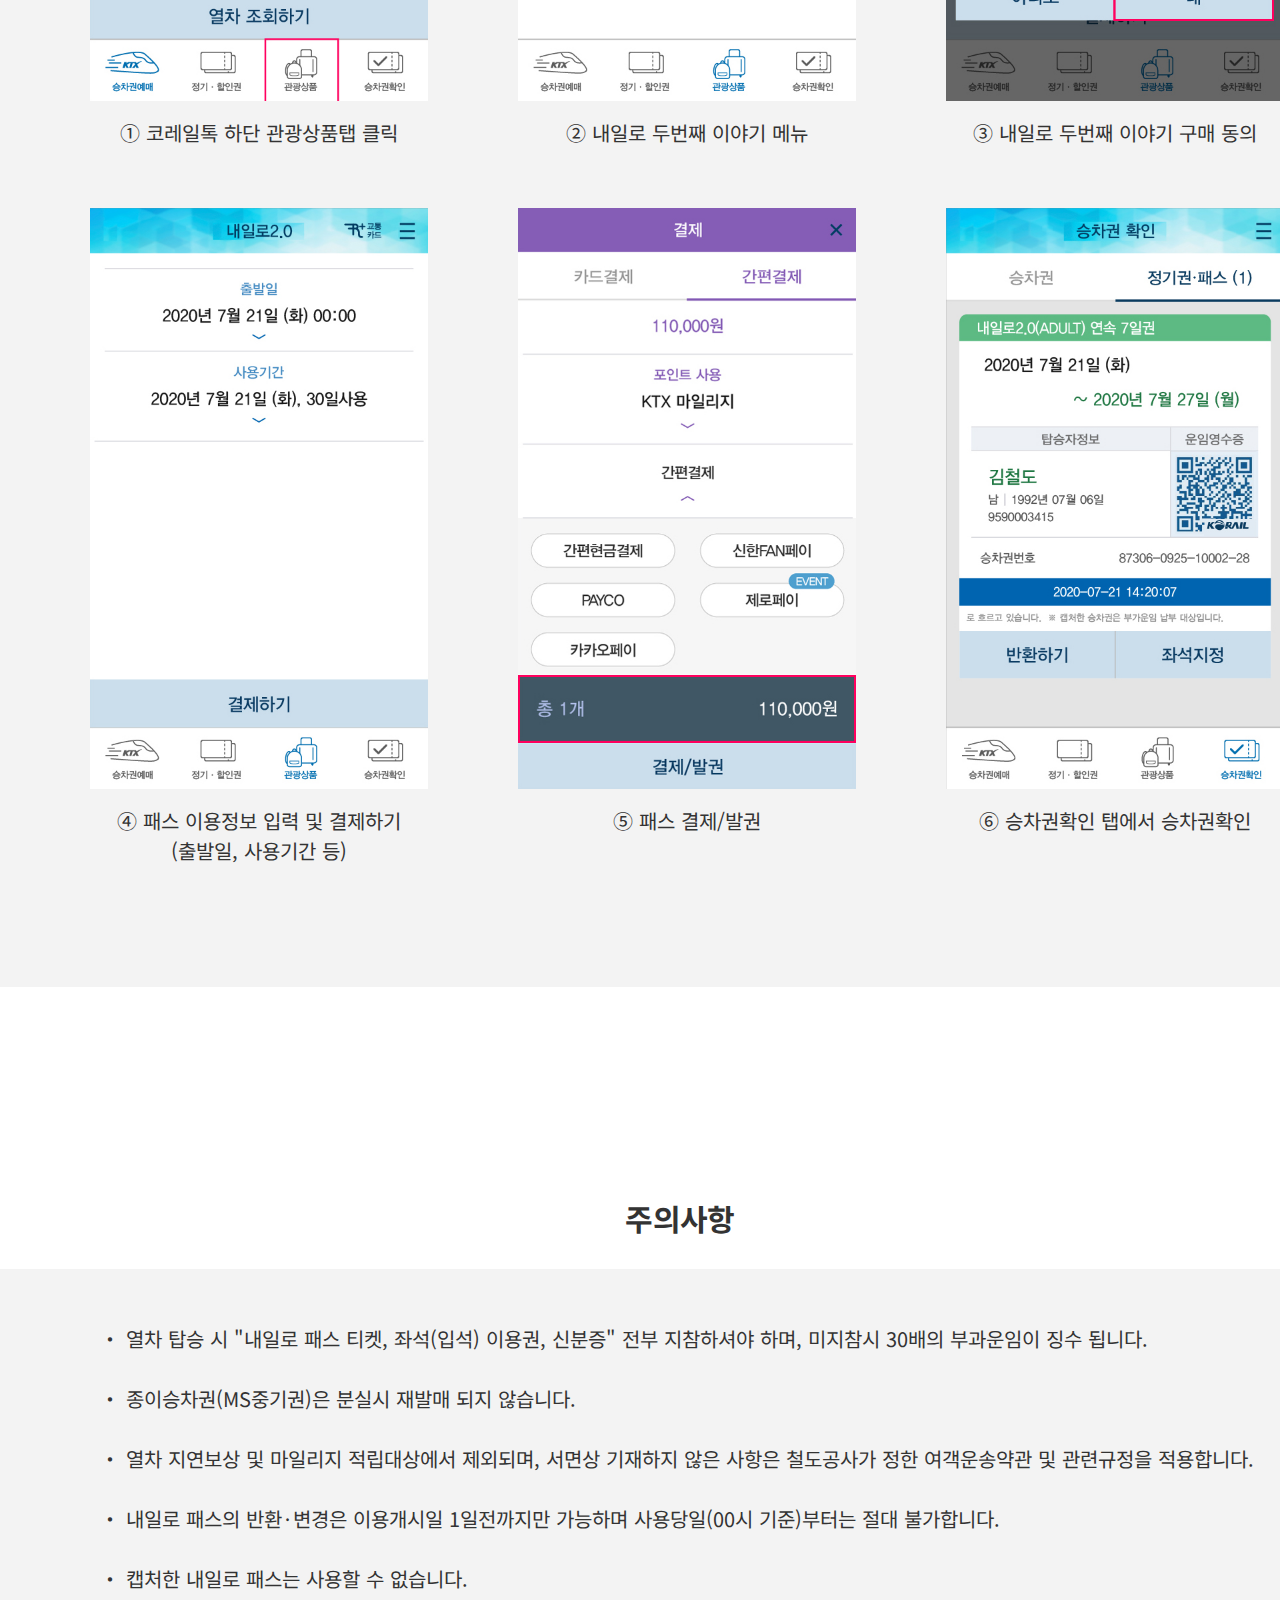
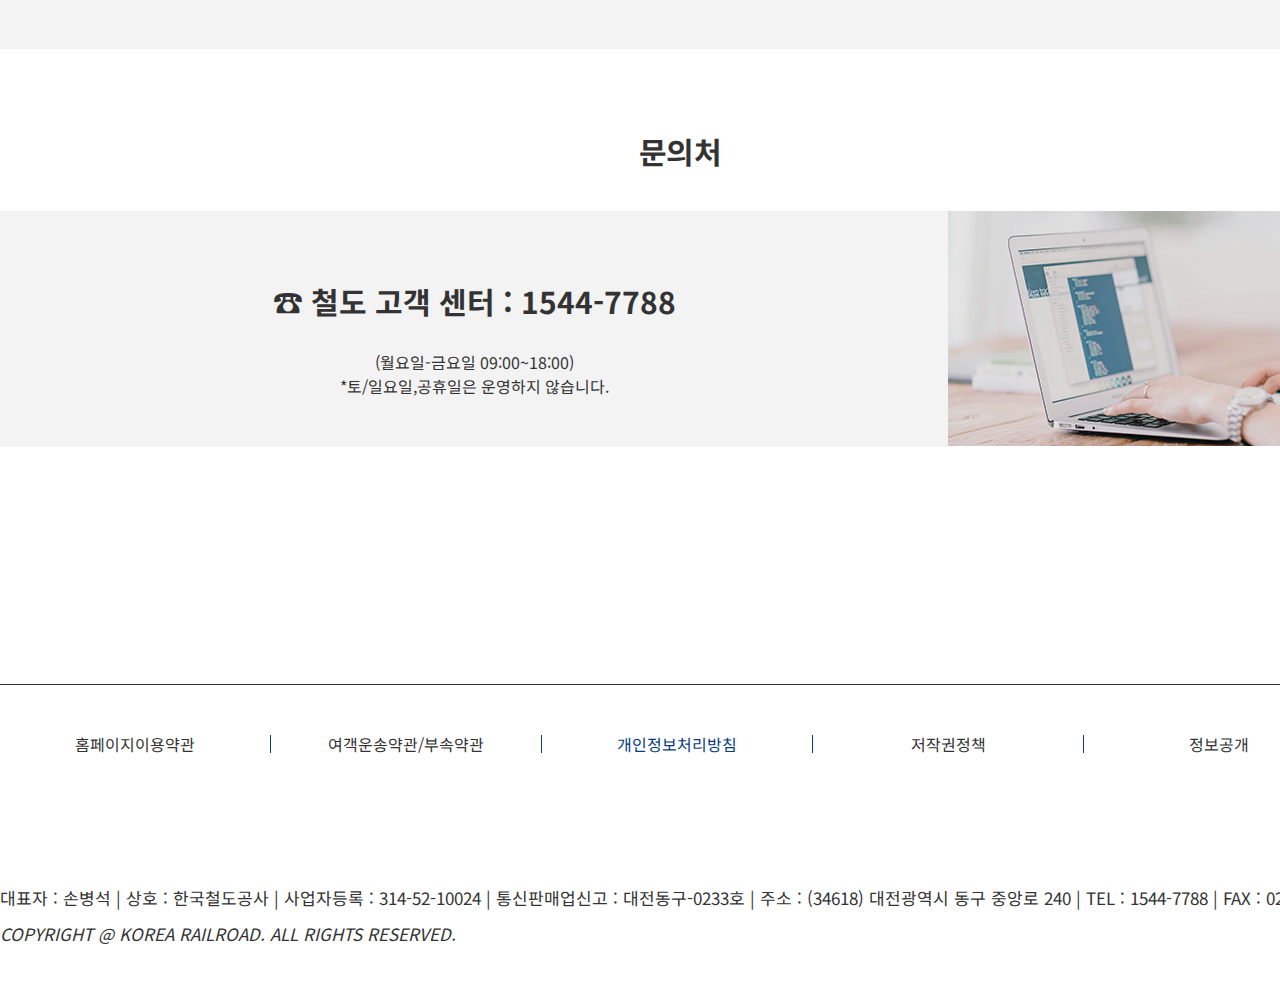
<file: html/railro.html>
<!DOCTYPE html>
<html lang="ko">

<head>
  <meta charset="UTF-8">
  <title> 코레일투어 :: 내일로패스 </title>
  <link rel="stylesheet" href="../css/common/common.css">
  <link rel="stylesheet" href="../css/hyewon.css">
  <link rel="shortcut icon" href="../images/common/Ko.ico">
  <script src="../js/jquery-1.12.4.min.js"></script>
  <script src="../js/common.js"></script>
  <script src="../js/jquery.bxslider.min.js"></script>
  <script src="../js/tab.js"></script>
  <script>
    $(document).ready(function () {
      $('#mainSlider .visual').bxSlider({
        mode: 'fade', //'horizontal'(기본값), 'vertical', 'fade'
        auto: true, //false(기본값), 자동실행을 원하면 추가
        pause: 2000, //4000(4초 기본값), 1초 = 1000
        autoControls: true, //시작과 정지버튼 생성, 기본값 false
        ariaLive: true, //스크린리더 사용자에게 변경된 정보를 알릴지 여부
        ariaHidden: true, //보여지는 슬라이더 내용인지 여부
        prevText: '이전 슬라이더 보기',
        nextText: '다음 슬라이더 보기',
        startText: '애니메이션 시작',
        stopText: '애니메이션 정지',
        //창사이즈에 변화가 생길때 추가
        onSliderResize: function () {
          $('#mainSlider .bx-pager-item a').wrapInner('<span class="blind-b"></span>');
        }
      });

      //bxslider에서 동적생성된 태그를 wrapInner()메서드를 통해 컨텐츠를 감싸는 태그를 추가 생성
      $('#mainSlider .bx-controls-direction a, #mainSlider .bx-controls-auto-item a, #mainSlider .bx-pager-item a')
        .wrapInner('<span class="blind-b"></span>');

      // skip네비게이션 
      $('#skip a').on('click', function () {
        var target = $(this).attr('href');
        console.log(target);

        $(target).attr('tabIndex', -1).focus();

        return false;
      });
    });
  </script>
</head>

<body>
  <!-- header 시작 -->
  <div id="skip">
    <a href="#fullpage">본문 바로가기</a>
  </div>
  <header id="header">
    <div class="area clearfix p_r">
      <h1 class="logo p_a">
        <a href="../index.html"><img src="../images/common/nav_logo.png" alt="레츠코레일"></a>
      </h1>
      <nav id="gnb">
        <h2 class="blind-b">주메뉴</h2>
        <ul class="depth1 cblack clearfix">
          <li id="menu1" class="menu">
            <a href="">승차권 예약</a>
            <ul class="depth2 cblack">
              <li>
                <a href=""><span>일반 승차권</span></a>
              </li>
              <li>
                <a href=""><span>할인 승차권</span></a>
              </li>
              <li>
                <a href=""><span>4인 동반석</span></a>
              </li>
              <li>
                <a href=""><span>관광 열차</span></a>
              </li>
            </ul>
          </li>
          <li id="menu2" class="menu">
            <a href="../html/Atrain.html">관광 열차</a>
            <ul class="depth2">
              <li class="cblue">
                <a href=""><span>동해산타열차</span></a>
                <ul class="depth3 cblack">
                  <li>
                    <a href=""><span>동해산타열차 소개</span></a>
                  </li>
                  <li>
                    <a href=""><span>동해산타열차 추천여행</span></a>
                  </li>
                </ul>
              </li>
              <li class="cblue menu2">
                <a href=""><span>서해금빛열차</span></a>
                <ul class="depth3 cblack">
                  <li>
                    <a href=""><span>West gold-train 소개</span></a>
                  </li>
                  <li>
                    <a href=""><span>West gold-train 추천여행</span></a>
                  </li>
                </ul>
              </li>
              <li class="cblue">
                <a href=""><span>백두대간협곡열차</span></a>
                <ul class="depth3 cblack">
                  <li>
                    <a href=""><span>V-train 소개</span></a>
                  </li>
                  <li>
                    <a href=""><span>V-train 추천여행</span></a>
                  </li>
                </ul>
              </li>
              <li class="cblue">
                <a href="../html/Atrain.html"><span>정선아리랑열차</span></a>
                <ul class="depth3 cblack">
                  <li>
                    <a href=""><span>A-train 소개</span></a>
                  </li>
                  <li>
                    <a href=""><span>A-train 추천여행</span></a>
                  </li>
                </ul>
              </li>
              <li class="cblue menu2">
                <a href=""><span>남도해양열차</span></a>
                <ul class="depth3 cblack">
                  <li>
                    <a href=""><span>S-train 소개</span></a>
                  </li>
                  <li>
                    <a href=""><span>S-train 추천여행</span></a>
                  </li>
                </ul>
              </li>
              <li class="cblue menu2">
                <a href=""><span>평화열차 DMZ</span></a>
                <ul class="depth3 cblack">
                  <li>
                    <a href=""><span>DMZ-train 소개</span></a>
                  </li>
                  <li>
                    <a href=""><span>DMZ-train 추천여행</span></a>
                  </li>
                </ul>
              </li>
              <li class="cblue menu2">
                <a href=""><span>레일크루즈해랑</span></a>
                <ul class="depth3 cblack">
                  <li>
                    <a href=""><span>바다열차</span></a>
                  </li>
                  <li>
                    <a href=""><span>교육열차</span></a>
                  </li>
                  <li><a href=""><span>국악와인열차</span></a>
                  </li>
                </ul>
              </li>
            </ul>
          </li>
          <li id="menu3" class="menu">
            <a href="../html/railro.html">자유 여행</a>
            <ul class="depth2">
              <li class="cblue menu2">
                <a href=""><span>국내여행패스</span></a>
                <ul class="depth3 cblack">
                  <li><a href="../html/railro.html"><span>내일로</span></a></li>
                  <li><a href=""><span>문화누리패스</span></a></li>
                </ul>
              </li>
              <li class="cblue menu2">
                <a href=""><span>해외여행패스</span></a>
                <ul class="depth3 cblack">
                  <li><a href=""><span>일본패스</span></a></li>
                  <li><a href=""><span>기차여행 만들기</span></a></li>
                </ul>
              </li>
            </ul>
          </li>
          <li id="menu4" class="menu">
            <a href="../html/tour_index.html">여행 상품</a>
            <ul class="depth2">
              <li class="cblue p_r">
                <a href=""><span>테마별 패키지</span></a>
                <ul class="depth3 cblack">
                  <li><a href=""><span>우리지역 대표상품</span></a></li>
                </ul>
              </li>
              <li class="cblue">
                <a href=""><span>지역별 패키지</span></a>
                <ul class="depth3 cblack">
                  <li><a href=""><span>수도권</span></a></li>
                  <li><a href=""><span>강원권</span></a></li>
                  <li><a href=""><span>충청권</span></a></li>
                  <li><a href=""><span>경상권</span></a></li>
                  <li><a href=""><span>전라권</span></a></li>
                  <li><a href=""><span>제주권</span></a></li>
                </ul>
              </li>
              <li class="cblue">
                <a href=""><span>KTX+연계서비스</span></a>
                <ul class="depth3 cblack">
                  <li><a href=""><span>레일쉽-제주도(목포)</span></a></li>
                  <li><a href=""><span>레일쉽-제주도(여수)</span></a></li>
                  <li><a href=""><span>레일쉽-제주도(포항)</span></a></li>
                </ul>
              </li>
              <li class="cblue p_a"><a href=""><span>이달의 기차여행</span></a></li>
            </ul>
          </li>
          <li id="menu5" class="menu">
            <a href="../html/hotel.html">숙소 예약</a>
            <ul class="depth2 cblack">
              <li><a href=""><span>호텔</span></a></li>
              <li><a href=""><span>리조트</span></a></li>
              <li><a href=""><span>민박</span></a></li>
            </ul>
          </li>
        </ul>
      </nav>
      <div class="bluebox p_a">
        <a href="">회원가입</a>
        <a href="../html/login.html">로그인</a>
      </div>
    </div>
  </header>
  <!-- //header 끝-->
  
  <section id="mainSlider">
    <!-- 슬라이더 순서: visual 컨텐츠 -> 이전, 다음 -> play, stop -> 페이지번호 -->
    <ul class="visual">
      <li>
        <p class="tit_p">패스 하나로 전국을 자유롭게 떠나보자</p>
        <h2 class="tit">내일로패스</h2>
        <strong class="sub_tit">- 두번째 이야기 -</strong>
        <p>"전 국민 누구나 즐기는 7일간의 자유여행!"<br>
          보다 더 자유롭고 편안해진 내일로를 경험해보세요.</p>
      </li>
      <li>
        <p class="tit_p">패스 하나로 전국을 자유롭게 떠나보자</p>
        <h2 class="tit">내일로패스</h2>
        <strong class="sub_tit">- 두번째 이야기 -</strong>
        <p>"전 국민 누구나 즐기는 7일간의 자유여행!"<br>
          보다 더 자유롭고 편안해진 내일로를 경험해보세요.</p>
      </li>
      <li>
        <p class="tit_p">패스 하나로 전국을 자유롭게 떠나보자</p>
        <h2 class="tit">내일로패스</h2>
        <strong class="sub_tit">- 두번째 이야기 -</strong>
        <p>"전 국민 누구나 즐기는 7일간의 자유여행!"<br>
          보다 더 자유롭고 편안해진 내일로를 경험해보세요.</p>
      </li>
    </ul>
  </section>

  <div class="area">
    <!-- 1360픽셀 문서 가운데 위치 - 공통클래스 선언 -->
    <section id="con1">
      <h2 class="con_tit">내일로 패스란?</h2>
      <p>패스 한장으로 일정기간 동안 해당 열차를<br>
        무제한 이용하여 여행할 수 있는 철도 자유 여행 패스 입니다.</p>
    </section>

    <section id="con2">
      <h2 class="con_tit">내일로 두번째 이야기</h2>
      <h4 class="c_sub_tit">무엇이 바뀌었나?</h4>
      <ul class="circles">
        <li class="circle">
          <strong>
            <span>누구나 언제든지</span>
          </strong>
          <p>전 국민 누구나 이용할 수<br>
            있도록 이용연령이<br>
            확대되었습니다.<br>
            <br>
            연중운영으로 이용기간이<br>
            확대되었습니다.</p>
        </li>
        <li class="circle">
          <strong>
            <span>높은 자유도</span>
          </strong>
          <p>유효기간내에 3일을 직접<br>
            선택하여 패스를 사용하는<br>
            '선택 3일권' 신설로 더욱<br>
            자유로워졌습니다.</p>
        </li>
        <li class="circle">
          <strong>
            <span>좌석지정<br> 가능</span>
          </strong>
          <p>KTX와 일반열차의 좌석을<br>
            무료로 지정할 수 있게되어<br>
            편의성이 향상되었습니다.<br>
            (KTX : 1일 1회 , 총 2회)<br>
            (일반열차 : 1일 2회)</p>
        </li>
      </ul>
    </section>

    <section id="con3">
      <h2 class="con_tit">내일로 이용 안내</h2>
      <div id="mainTab">
        <ul role="tablist" class="tablist" aria-label="내일로 이용안내">
          <li role="tab" class="tab first" id="tab1" aria-controls="tabpanel1">패스가격</li>
          <li role="tab" class="tab" id="tab2" aria-controls="tabpanel2">이용열차</li>
          <li role="tab" class="tab last" id="tab3" aria-controls="tabpanel3">판매처</li>
        </ul>
        <div role="tabpanel" class="tabpanel" id="tabpanel1" aria-labelledby="tab1">
          <div class="graybox_l">
            <div class="pinkbar">
              <h3>연속 7일권</h3>
            </div>
            <div class="in_txt">
              <p>● ADULT(일반)<br>
                - 110,000원</p><br>
              <p>● YOUTH(만 25세 이하)<br>
                - 60,000원</p>
            </div>
          </div>
          <div class="graybox_r">
            <div class="bluebar">
              <h3>연속 3일권</h3>
            </div>
            <div class="in_txt">
              <p>● ADULT(일반)<br>
                - 100,000원</p><br>
              <p>● YOUTH(만 25세 이하)<br>
                - 50,000원</p>
            </div>
          </div>
          <h4 class="bo_txt">* YOUTH는 2021년 2월까지 한시적으로 만 34세까지 확대 운영</h4>
        </div>
        <div role="tabpanel" class="tabpanel" id="tabpanel2" aria-labelledby="tab2">
          <div class="tab2_wrap">
            <strong class="a_tit">KTX의 좌석, 일반열차(ITX-청춘, ITX-새마을, 새마을, 무궁화,<br>
              누리로, 통근열차)의 좌석・입석(자유석)</strong>
            <p>* 코로나19 종료시까지 일반열차의 입석・자유석 이용불가<br>
              → 한시적으로 일반열차의 좌석지정을 1일 4회로 확대운영<br>
            </p>
            <p>* 해당 패스의 좌석지정은 별도의 공석 범위내에서 이용되므로<br>
              일반좌석이 남아 있더라도<br>
              별도 패스좌석 매진 시 이용이 불가할 수 있습니다.</p>
            <p>* 입석이용 제한으로 좌석매진 시 해당열차 이용이 불가능하니 미리 구매하시길 바랍니다.</p>
          </div>
        </div>
        <div role="tabpanel" class="tabpanel" id="tabpanel3" aria-labelledby="tab3">
          <div class="tab3_wrap">
            <strong class="a_tit">내일로 티켓 판매처</strong>

            <p>역 승차권 단말기, 코레일톡</p>
          </div>
        </div>
      </div>
    </section>

    <section id="con4">
      <h4 class="c_sub_tit">코레일톡에서</h4>
      <h2 class="con_tit">패스 구매 및 좌석지정방법</h2>

      <div id="con4Tab">
        <ul role="tablist" class="tablist" aria-label="내일로 이용안내">
          <li role="tab" class="tab first" id="tab14" aria-controls="tabpanel14">STEP1 구매하기</li>
          <li role="tab" class="tab last" id="tab24" aria-controls="tabpanel24">STEP2 좌석지정하기</li>
        </ul>


        <div role="tabpanel" class="tabpanel" id="tabpanel14" aria-labelledby="tab14">
          <div class="bg">
            <div class="app_txt">
              <strong class="st_txt">#step1 코레일톡에서 '내일로' 구매하기</strong></div>
            <ul class="applist clearfix">
              <li>
                <figure>
                  <img src="../images/railpass/ui/ui1-1.jpg" alt="1">
                  <figcaption>① 코레일톡 하단 관광상품탭 클릭</figcaption>
                </figure>
              </li>
              <li>
                <figure>
                  <img src="../images/railpass/ui/ui1-2.jpg" alt="2">
                  <figcaption>② 내일로 두번째 이야기 메뉴</figcaption>
                </figure>
              </li>
              <li>
                <figure>
                  <img src="../images/railpass/ui/ui1-3.jpg" alt="3">
                  <figcaption>③ 내일로 두번째 이야기 구매 동의</figcaption>
                </figure>
              </li>
              <li>
                <figure>
                  <img src="../images/railpass/ui/ui1-4.jpg" alt="4">
                  <figcaption>④ 패스 이용정보 입력 및 결제하기<br>
                    (출발일, 사용기간 등)</figcaption>
                </figure>
              </li>
              <li>
                <figure>
                  <img src="../images/railpass/ui/ui1-5.jpg" alt="5">
                  <figcaption>⑤ 패스 결제/발권</figcaption>
                </figure>
              </li>
              <li>
                <figure>
                  <img src="../images/railpass/ui/ui1-6.jpg" alt="6">
                  <figcaption>⑥ 승차권확인 탭에서 승차권확인</figcaption>
                </figure>
              </li>
            </ul>
          </div>
        </div>

        <div role="tabpanel" class="tabpanel" id="tabpanel24" aria-labelledby="tab24">
          <div class="bg">
            <div class="app_txt">
              <strong>#step2 코레일톡에서 '내일로' 좌석지정하기</strong>
              <p>*내일로는 좌석(또는 입석)지정 후 이용할 수 있으며, 좌석(또는 입석)승차권 없이는 이용이 불가합니다.</p>
            </div>
            <ul class="applist">
              <li>
                <figure>
                  <img src="../images/railpass/ui/ui2-1.jpg" alt="1">
                  <figcaption>① 내일로 2.0 좌석지정</figcaption>
                </figure>
              </li>
              <li>
                <figure>
                  <img src="../images/railpass/ui/ui2-2.jpg" alt="2">
                  <figcaption>② 좌석지정 이용 구간, 날짜, 인원 선택</figcaption>
                </figure>
              </li>
              <li>
                <figure>
                  <img src="../images/railpass/ui/ui2-3.jpg" alt="3">
                  <figcaption>③ 좌석지정 승차권 예매</figcaption>
                </figure>
              </li>
              <li>
                <figure>
                  <img src="../images/railpass/ui/ui2-4.jpg" alt="4">
                  <figcaption>④ 좌석지정 승차권 정보 확인</figcaption>
                </figure>
              </li>
              <li>
                <figure>
                  <img src="../images/railpass/ui/ui2-5.jpg" alt="5">
                  <figcaption>⑤ 좌석지정 승차권 결제/발권</figcaption>
                </figure>
              </li>
              <li>
                <figure>
                  <img src="../images/railpass/ui/ui2-6.jpg" alt="6">
                  <figcaption>⑥ 좌석지정 승차권 확인하기</figcaption>
                </figure>
              </li>
            </ul>
          </div>
        </div>
      </div>
    </section>

    <section id="con5">
      <h4 class="c_sub_tit">주의사항</h4>
      <div class="con5_txt">
        <p>・ 열차 탑승 시 "내일로 패스 티켓, 좌석(입석) 이용권, 신분증" 전부 지참하셔야 하며, 미지참시 30배의 부과운임이 징수 됩니다.</p>
        <p>・ 종이승차권(MS중기권)은 분실시 재발매 되지 않습니다.</p>
        <p>・ 열차 지연보상 및 마일리지 적립대상에서 제외되며, 서면상 기재하지 않은 사항은 철도공사가 정한 여객운송약관 및 관련규정을 적용합니다.</p>
        <p>・ 내일로 패스의 반환·변경은 이용개시일 1일전까지만 가능하며 사용당일(00시 기준)부터는 절대 불가합니다.</p>
        <p>・ 캡처한 내일로 패스는 사용할 수 없습니다.</p>
      </div>
    </section>

    <section id="con6" class="clearfix">
      <h4 class="c_sub_tit">문의처</h4>
      <div class="con6_txt">
        <strong> ☎ 철도 고객 센터 : 1544-7788 </strong>
        <p>(월요일-금요일 09:00~18:00)<br>
          *토/일요일,공휴일은 운영하지 않습니다.</p>
      </div>
      <figure><img src="../images/railpass/call.jpg" alt=""></figure>
    </section>
  </div>

  <footer id="footer">
    <div class="area in_foot">
      <ul>
        <li><a href="#">홈페이지이용약관</a></li>
        <li><a href="#">여객운송약관/부속약관</a></li>
        <li class="privacy"><a href="#">개인정보처리방침</a></li>
        <li><a href="#">저작권정책</a></li>
        <li><a href="#">정보공개</a></li>
      </ul>
      <div class="longtxt">
        <p>대표자 : 손병석 | 상호 : 한국철도공사 | 사업자등록 : 314-52-10024 | 통신판매업신고 : 대전동구-0233호 </p>
        <address> | 주소 : (34618) 대전광역시 동구 중앙로 240 | TEL : 1544-7788 | FAX : 02-361-8385</address>
      </div>
      <p class="copy">COPYRIGHT @ KOREA RAILROAD. ALL RIGHTS RESERVED.</p>
    </div>
  </footer>
</body>

</html>
</file>
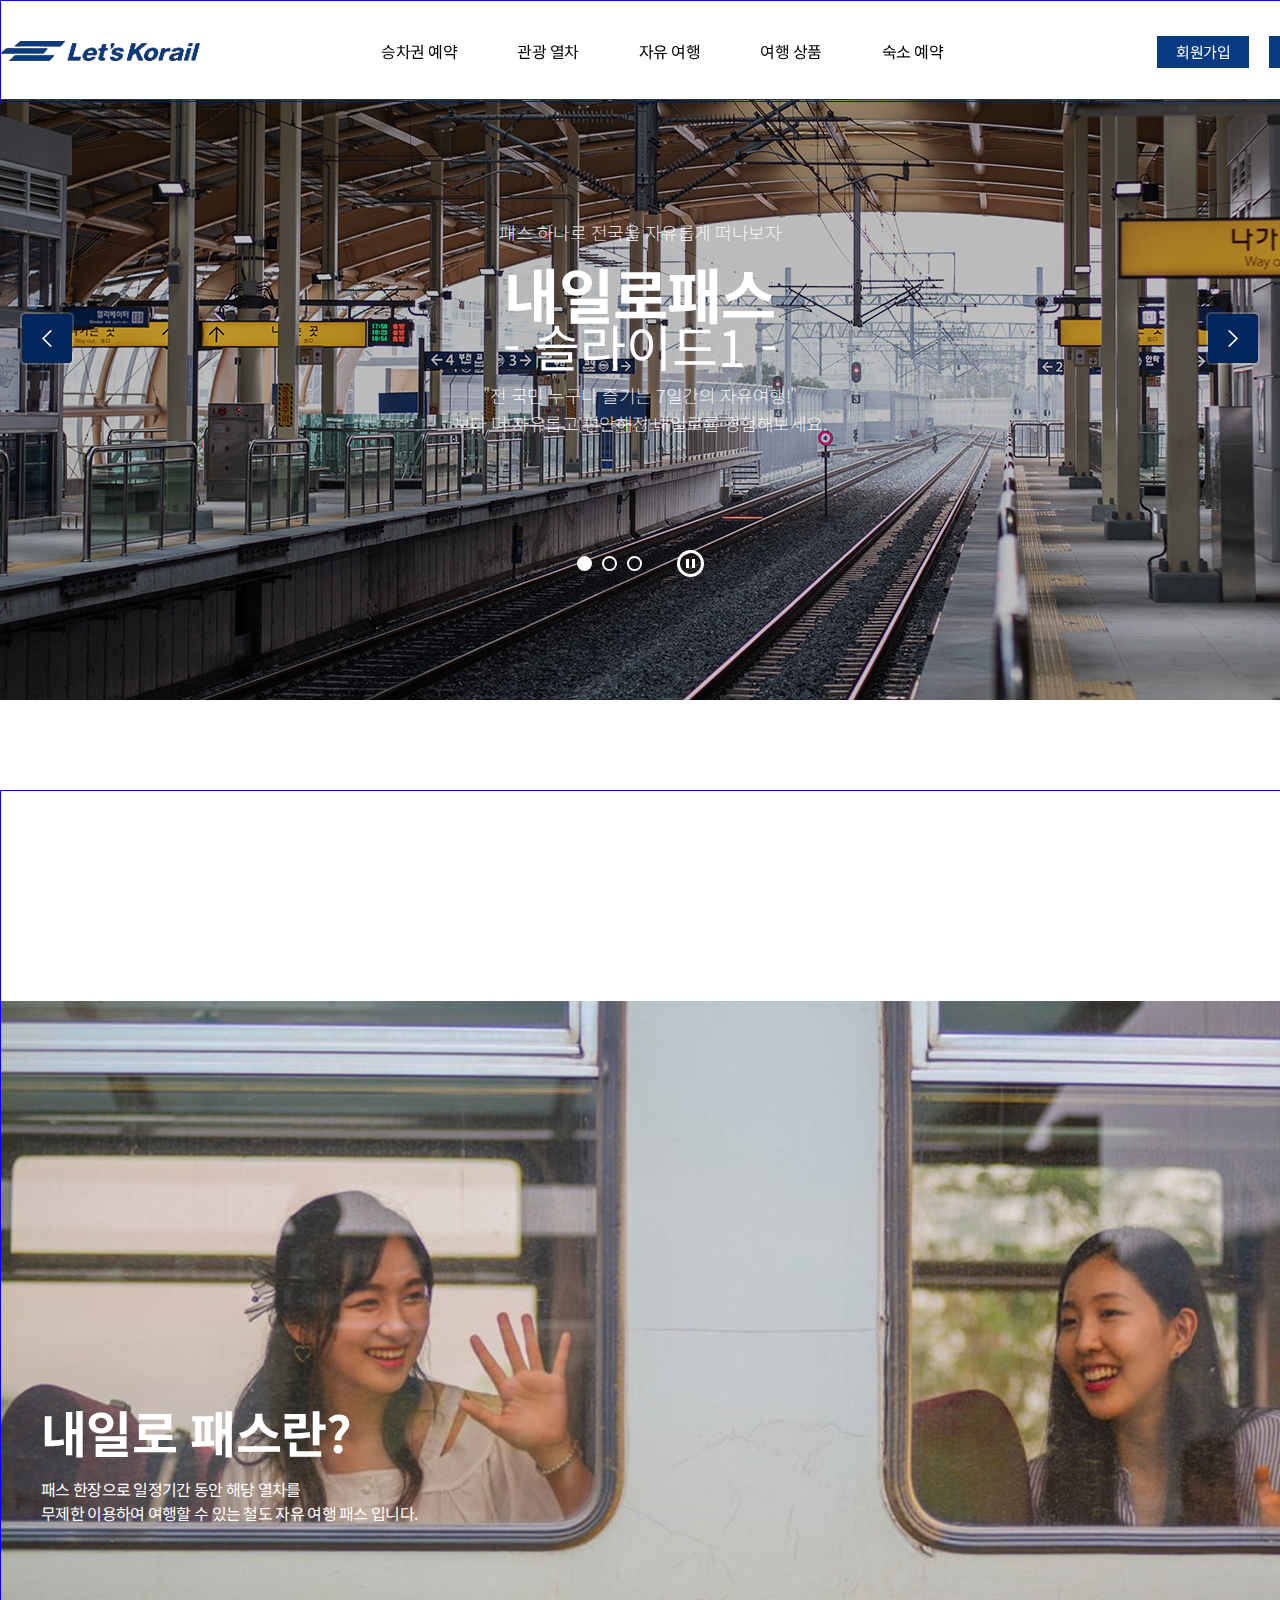
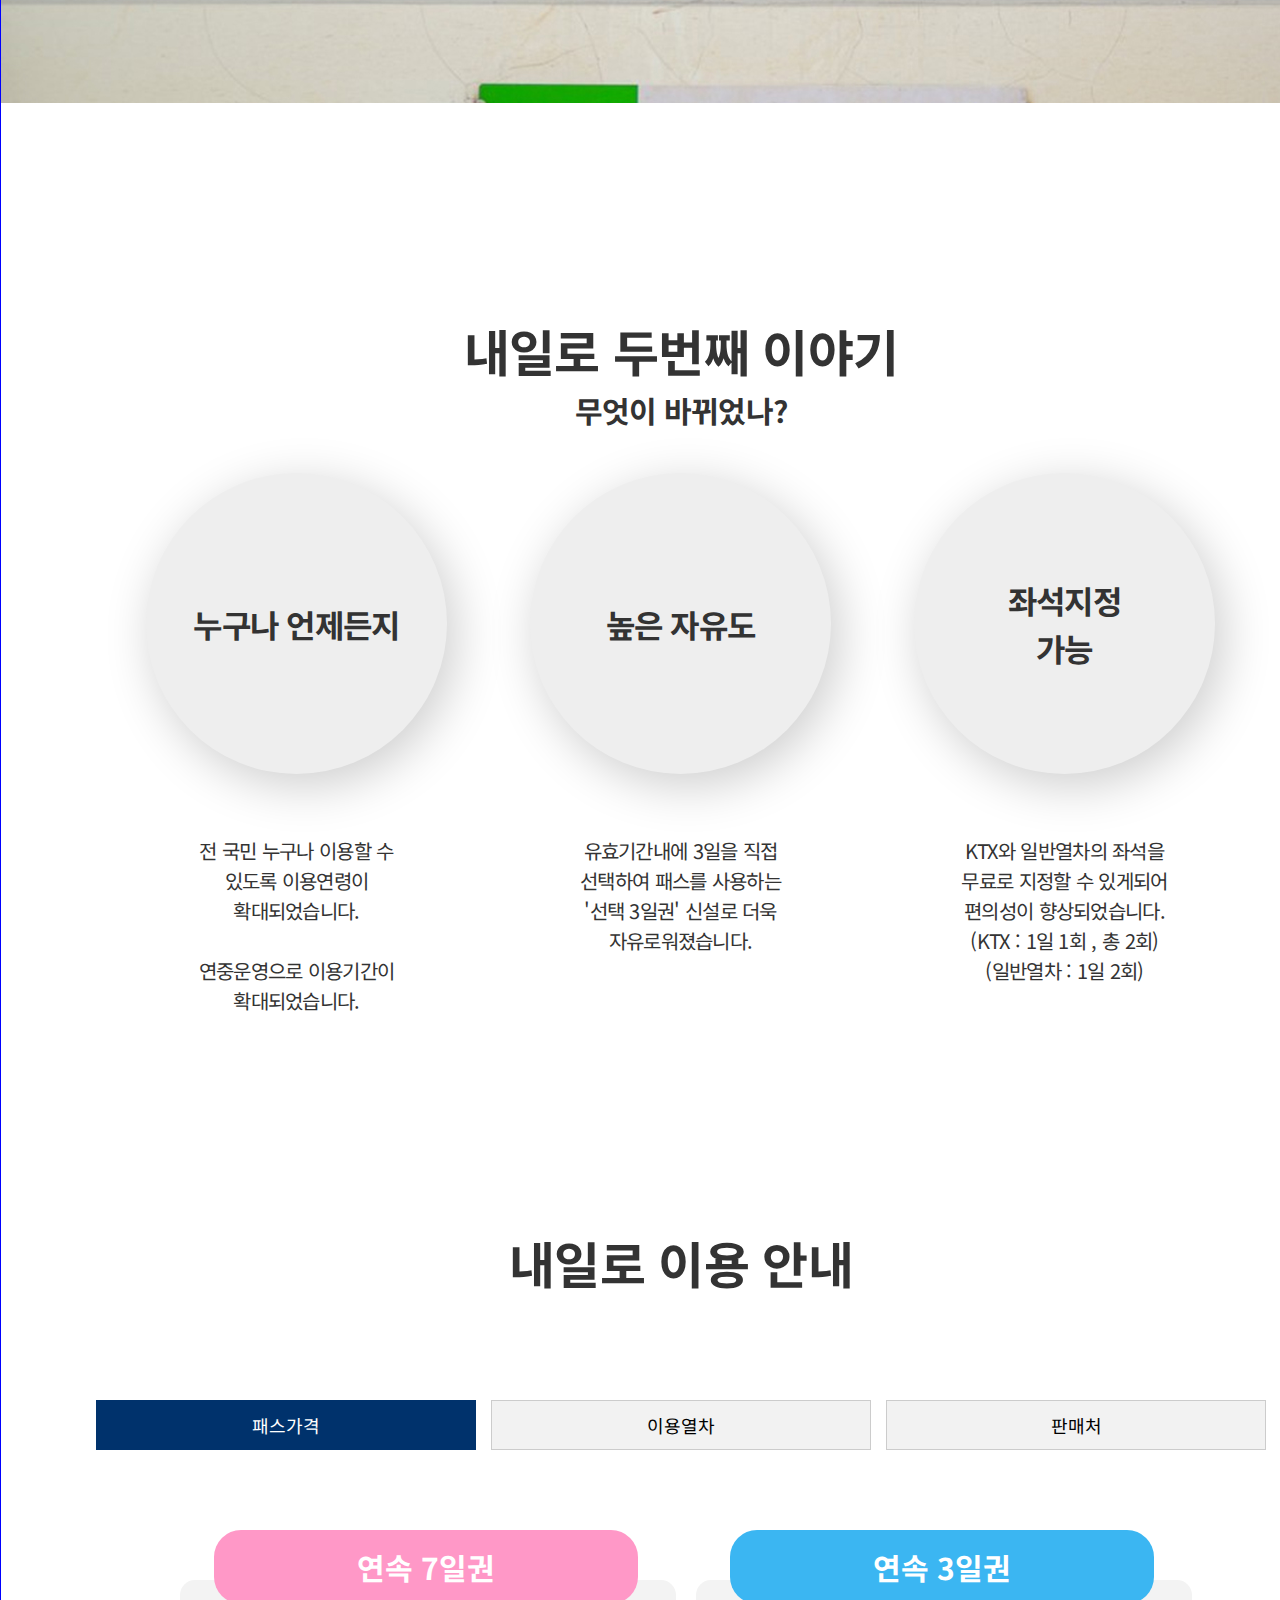
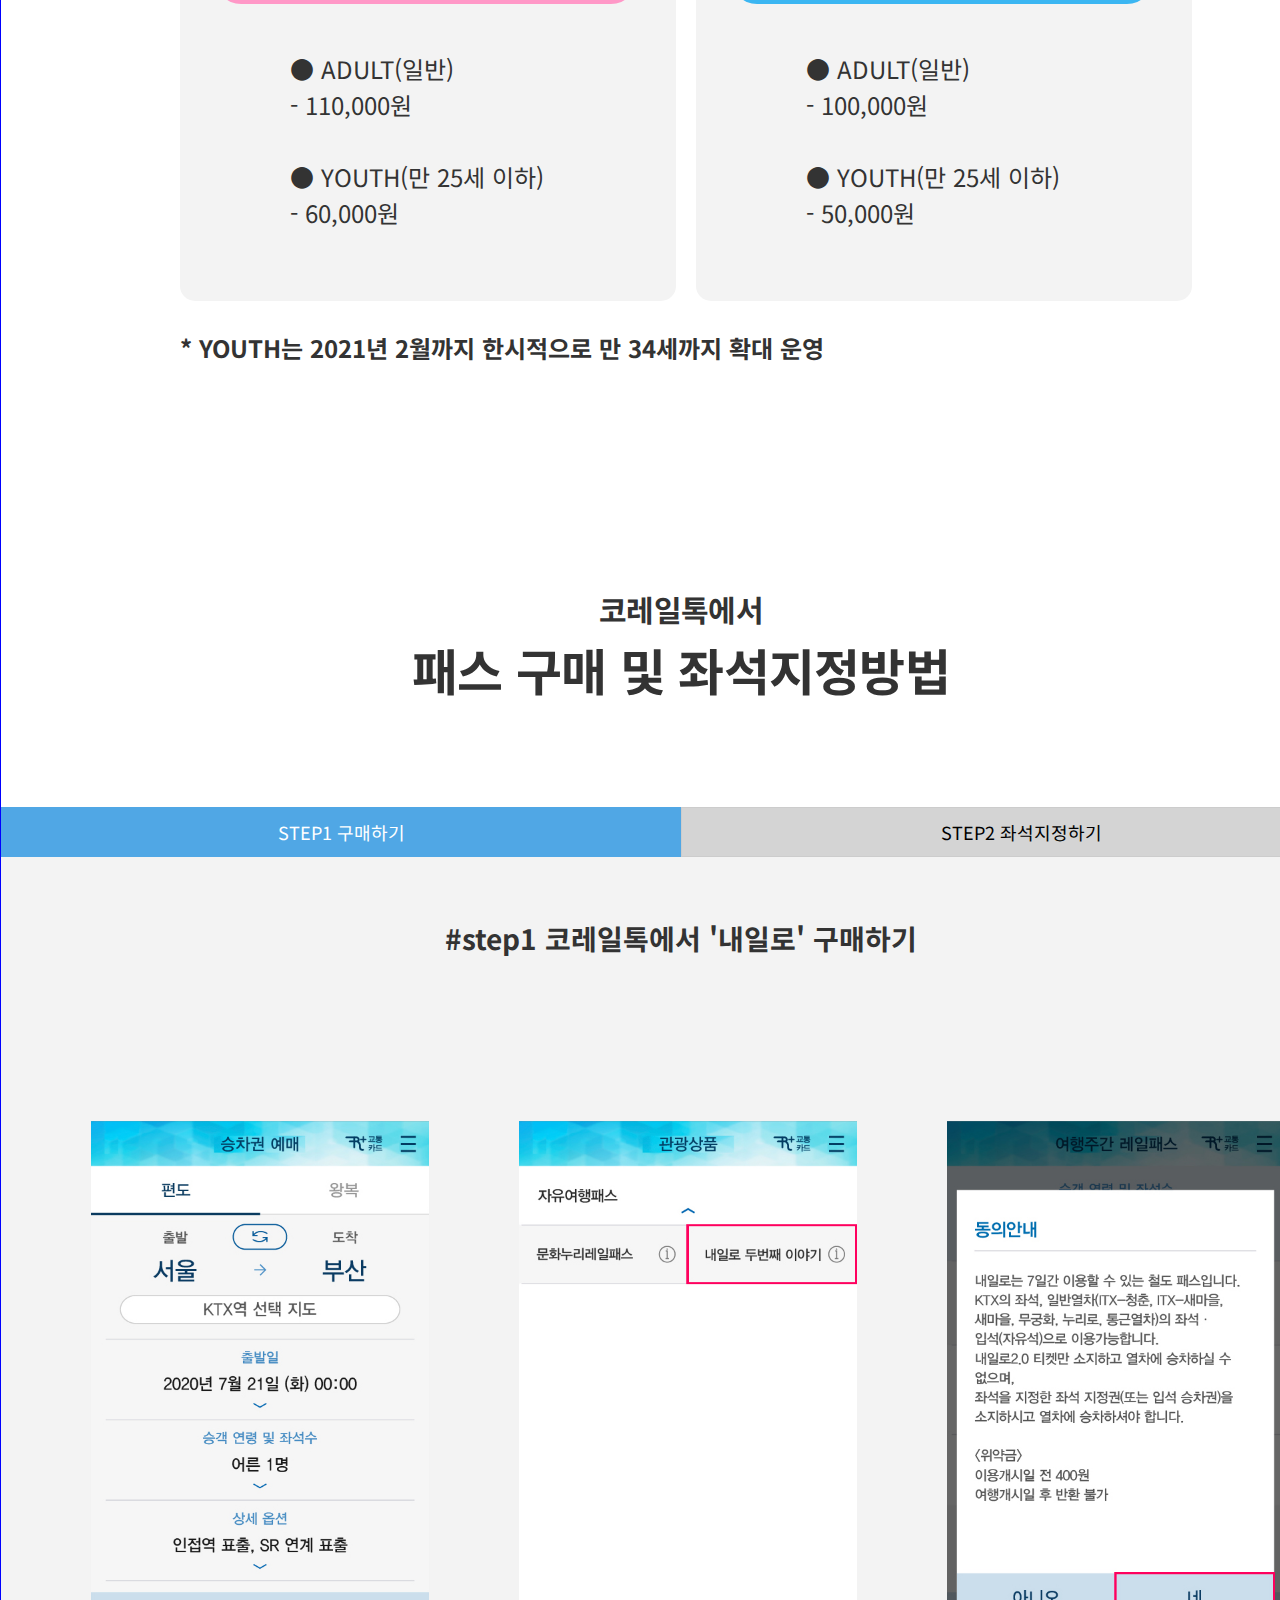
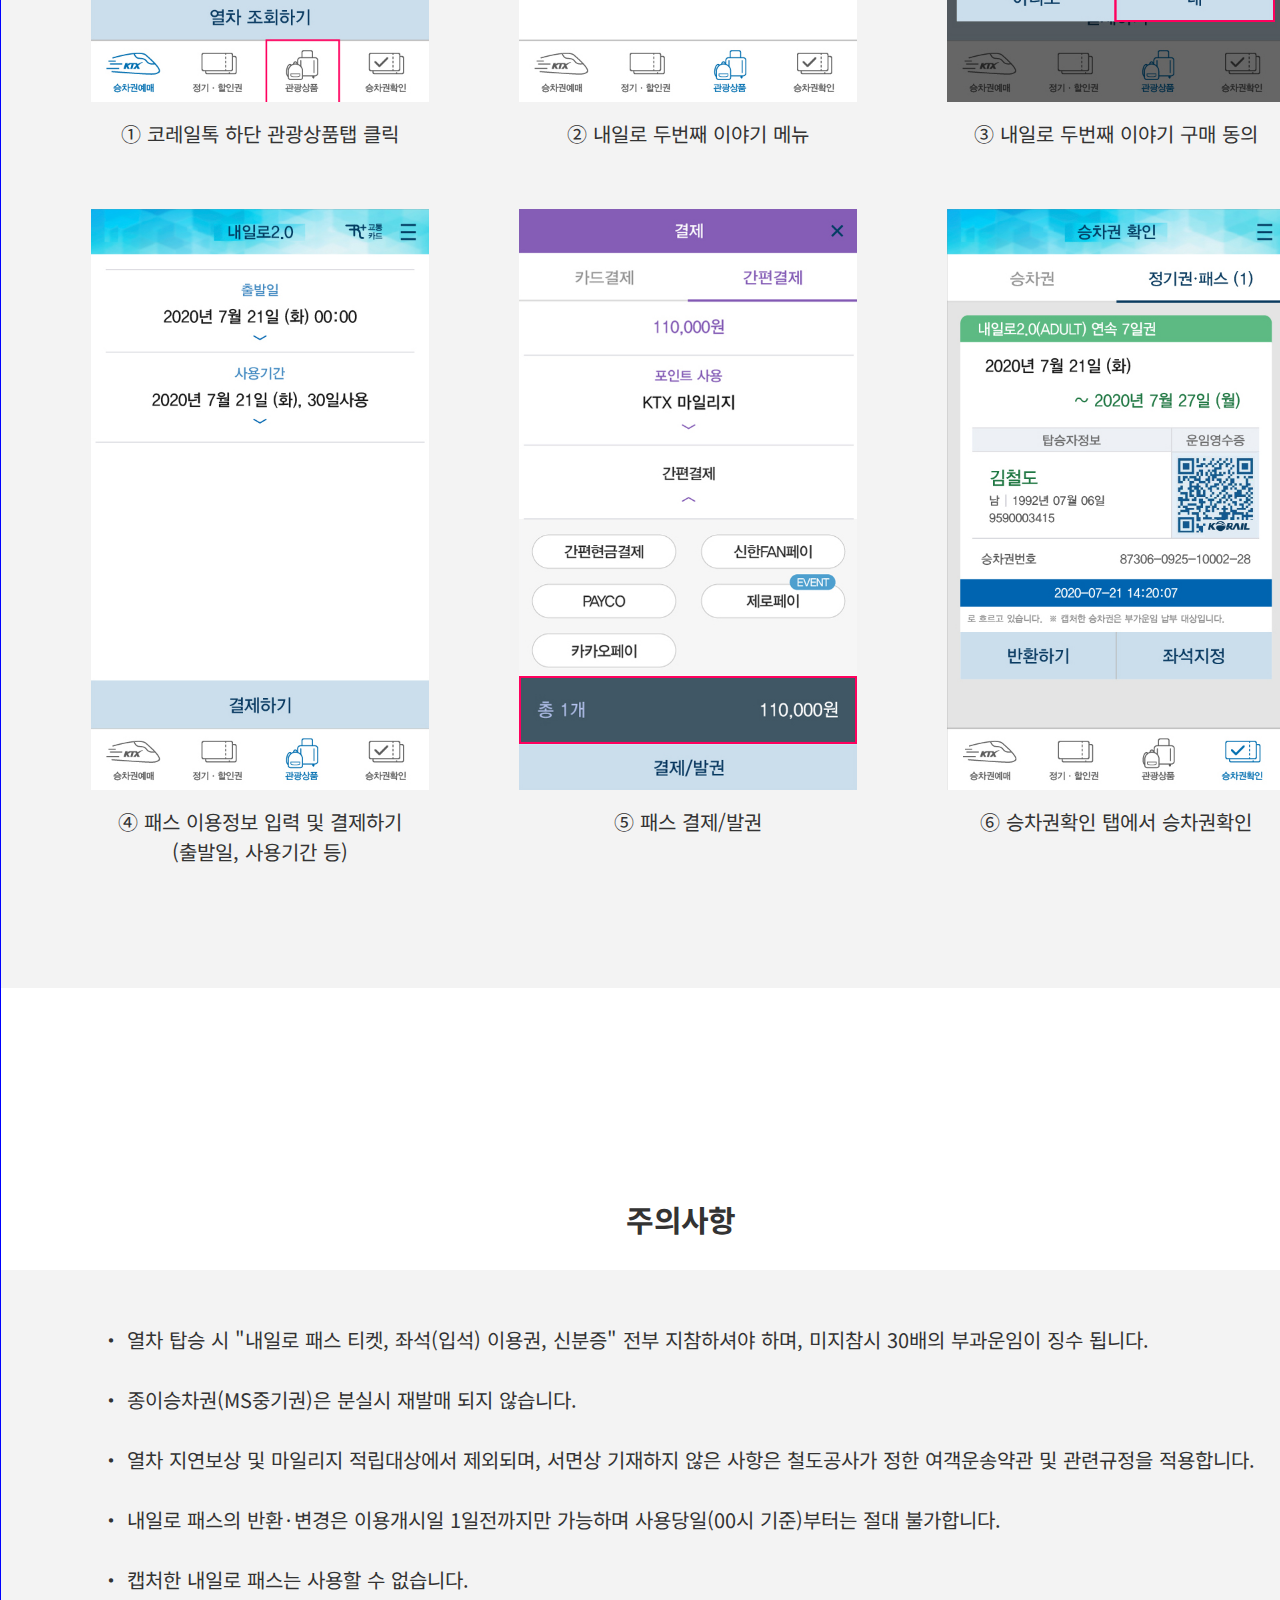
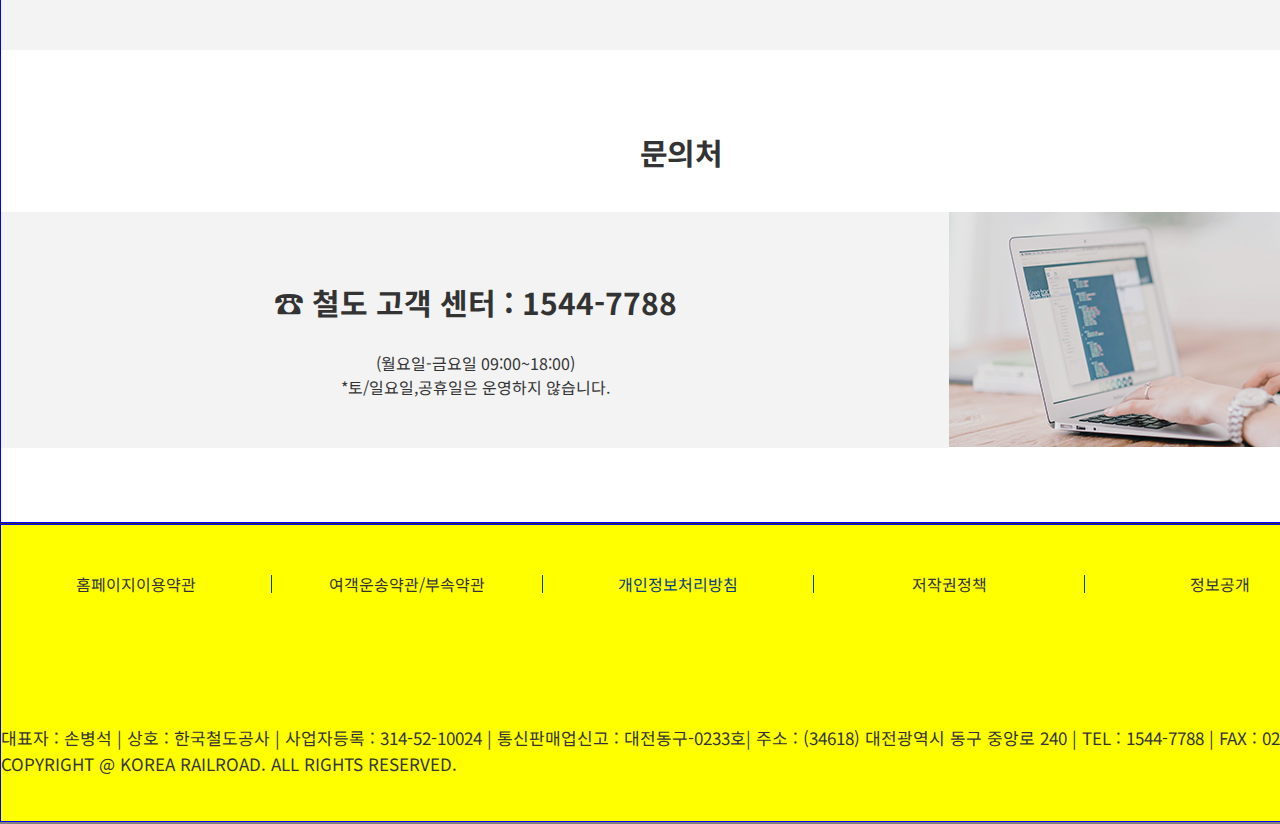
<file: pre/railpass/railro.html>
<!DOCTYPE html>
<html lang="ko">

<head>
  <meta charset="UTF-8">
  <title> 코레일투어 :: 내일로패스 </title>
  <link rel="stylesheet" href="../css/common.css">
  <link rel="stylesheet" href="../css/railro.css">
  <link rel="stylesheet" href="../css/jquery-ui.css">
  <link rel="shortcut icon" href="../images/Ko.ico">
  <script src="../js/jquery-1.12.4.min.js"></script>
  <script src="../js/common.js"></script>
  <script src="../js/jquery.bxslider.min.js"></script>
  <script src="../js/tab.js"></script>
  <script>
    $(document).ready(function () {
    $('#mainSlider .visual').bxSlider({
      mode: 'fade', //'horizontal'(기본값), 'vertical', 'fade'
      auto: true, //false(기본값), 자동실행을 원하면 추가
      pause: 2000, //4000(4초 기본값), 1초 = 1000
      autoControls: true, //시작과 정지버튼 생성, 기본값 false
      ariaLive: true, //스크린리더 사용자에게 변경된 정보를 알릴지 여부
      ariaHidden: true, //보여지는 슬라이더 내용인지 여부
      prevText: '이전 슬라이더 보기',
      nextText: '다음 슬라이더 보기',
      startText: '애니메이션 시작',
      stopText: '애니메이션 정지',
      //창사이즈에 변화가 생길때 추가
      onSliderResize: function () {
        $('#mainSlider .bx-pager-item a').wrapInner('<span class="blind-b"></span>');
      }
    });

    //bxslider에서 동적생성된 태그를 wrapInner()메서드를 통해 컨텐츠를 감싸는 태그를 추가 생성
    $('#mainSlider .bx-controls-direction a, #mainSlider .bx-controls-auto-item a, #mainSlider .bx-pager-item a')
      .wrapInner('<span class="blind-b"></span>');

    // skip네비게이션 
    $('#skip a').on('click', function () {
      var target = $(this).attr('href');
      console.log(target);

      $(target).attr('tabIndex', -1).focus();

      return false;
    });
    });
  </script>
</head>

<body>

  <!-- header 시작 -->
  <div id="skip">
    <a href="">본문 바로가기</a>
  </div>
  <header id="header">
    <div class="area clearfix p_r">
      <h1 class="logo p_a">
        <a href=""><img src="../images/nav_logo.png" alt="레츠코레일"></a>
      </h1>
      <nav id="gnb">
        <h2 class="blind-b">주메뉴</h2>
        <ul class="depth1 cblack clearfix">
          <li id="menu1" class="menu">
            <a href="">승차권 예약</a>
            <ul class="depth2 cblack">
              <li>
                <a href=""><span>일반 승차권</span></a>
              </li>
              <li>
                <a href=""><span>할인 승차권</span></a>
              </li>
              <li>
                <a href=""><span>4인 동반석</span></a>
              </li>
              <li>
                <a href=""><span>관광 열차</span></a>
              </li>
            </ul>
          </li>
          <li id="menu2" class="menu">
            <a href="">관광 열차</a>
            <ul class="depth2">
              <li class="cblue">
                <a href=""><span>동해산타열차</span></a>
                <ul class="depth3 cblack">
                  <li>
                    <a href=""><span>동해산타열차 소개</span></a>
                  </li>
                  <li>
                    <a href=""><span>동해산타열차 추천여행</span></a>
                  </li>
                </ul>
              </li>
              <li class="cblue menu2">
                <a href=""><span>서해금빛열차</span></a>
                <ul class="depth3 cblack">
                  <li>
                    <a href=""><span>West gold-train 소개</span></a>
                  </li>
                  <li>
                    <a href=""><span>West gold-train 추천여행</span></a>
                  </li>
                </ul>
              </li>
              <li class="cblue">
                <a href=""><span>백두대간협곡열차</span></a>
                <ul class="depth3 cblack">
                  <li>
                    <a href=""><span>V-train 소개</span></a>
                  </li>
                  <li>
                    <a href=""><span>V-train 추천여행</span></a>
                  </li>
                </ul>
              </li>
              <li class="cblue">
                <a href=""><span>정선아리랑열차</span></a>
                <ul class="depth3 cblack">
                  <li>
                    <a href=""><span>A-train 소개</span></a>
                  </li>
                  <li>
                    <a href=""><span>A-train 추천여행</span></a>
                  </li>
                </ul>
              </li>
              <li class="cblue menu2">
                <a href=""><span>남도해양열차</span></a>
                <ul class="depth3 cblack">
                  <li>
                    <a href=""><span>S-train 소개</span></a>
                  </li>
                  <li>
                    <a href=""><span>S-train 추천여행</span></a>
                  </li>
                </ul>
              </li>
              <li class="cblue menu2">
                <a href=""><span>평화열차 DMZ</span></a>
                <ul class="depth3 cblack">
                  <li>
                    <a href=""><span>DMZ-train 소개</span></a>
                  </li>
                  <li>
                    <a href=""><span>DMZ-train 추천여행</span></a>
                  </li>
                </ul>
              </li>
              <li class="cblue menu2">
                <a href=""><span>레일크루즈해랑</span></a>
                <ul class="depth3 cblack">
                  <li>
                    <a href=""><span>바다열차</span></a>
                  </li>
                  <li>
                    <a href=""><span>교육열차</span></a>
                  </li>
                  <li><a href=""><span>국악와인열차</span></a>
                  </li>
                </ul>
              </li>
            </ul>
          </li>
          <li id="menu3" class="menu">
            <a href="">자유 여행</a>
            <ul class="depth2">
              <li class="cblue menu2">
                <a href=""><span>국내여행패스</span></a>
                <ul class="depth3 cblack">
                  <li><a href=""><span>내일로</span></a></li>
                  <li><a href=""><span>문화누리패스</span></a></li>
                </ul>
              </li>
              <li class="cblue menu2">
                <a href=""><span>해외여행패스</span></a>
                <ul class="depth3 cblack">
                  <li><a href=""><span>일본패스</span></a></li>
                  <li><a href=""><span>기차여행 만들기</span></a></li>
                </ul>
              </li>
            </ul>
          </li>
          <li id="menu4" class="menu">
            <a href="">여행 상품</a>
            <ul class="depth2">
              <li class="cblue p_r">
                <a href=""><span>테마별 패키지</span></a>
                <ul class="depth3 cblack">
                  <li><a href=""><span>우리지역 대표상품</span></a></li>
                </ul>
              </li>
              <li class="cblue">
                <a href=""><span>지역별 패키지</span></a>
                <ul class="depth3 cblack">
                  <li><a href=""><span>수도권</span></a></li>
                  <li><a href=""><span>강원권</span></a></li>
                  <li><a href=""><span>충청권</span></a></li>
                  <li><a href=""><span>경상권</span></a></li>
                  <li><a href=""><span>전라권</span></a></li>
                  <li><a href=""><span>제주권</span></a></li>
                </ul>
              </li>
              <li class="cblue">
                <a href=""><span>KTX+연계서비스</span></a>
                <ul class="depth3 cblack">
                  <li><a href=""><span>레일쉽-제주도(목포)</span></a></li>
                  <li><a href=""><span>레일쉽-제주도(여수)</span></a></li>
                  <li><a href=""><span>레일쉽-제주도(포항)</span></a></li>
                </ul>
              </li>
              <li class="cblue p_a"><a href=""><span>이달의 기차여행</span></a></li>
            </ul>
          </li>
          <li id="menu5" class="menu">
            <a href="">숙소 예약</a>
            <ul class="depth2 cblack">
              <li><a href=""><span>호텔</span></a></li>
              <li><a href=""><span>리조트</span></a></li>
              <li><a href=""><span>민박</span></a></li>
            </ul>
          </li>
        </ul>
      </nav>
      <div class="bluebox p_a">
        <a href="">회원가입</a>
        <a href="">로그인</a>
      </div>
    </div>
  </header>
  <!-- //header 끝-->


  <section id="mainSlider">
    <!-- 슬라이더 순서: visual 컨텐츠 -> 이전, 다음 -> play, stop -> 페이지번호 -->
    <ul class="visual">
      <li>
        <p class="tit_p">패스 하나로 전국을 자유롭게 떠나보자</p>
        <h2 class="tit">내일로패스</h2>
        <strong class="sub_tit">- 슬라이드1 -</strong>
        <p>"전 국민 누구나 즐기는 7일간의 자유여행!"<br>
          보다 더 자유롭고 편안해진 내일로를 경험해보세요.</p>
      </li>
      <li>
        <p class="tit_p">패스 하나로 전국을 자유롭게 떠나보자</p>
        <h2 class="tit">내일로패스</h2>
        <strong class="sub_tit">- 슬라이드2 -</strong>
        <p>"전 국민 누구나 즐기는 7일간의 자유여행!"<br>
          보다 더 자유롭고 편안해진 내일로를 경험해보세요.</p>
      </li>
      <li>
        <p class="tit_p">패스 하나로 전국을 자유롭게 떠나보자</p>
        <h2 class="tit">내일로패스</h2>
        <strong class="sub_tit">- 슬라이드3 -</strong>
        <p>"전 국민 누구나 즐기는 7일간의 자유여행!"<br>
          보다 더 자유롭고 편안해진 내일로를 경험해보세요.</p>
      </li>
    </ul>
  </section>

  <div class="area">
    <!-- 1360픽셀 문서 가운데 위치 - 공통클래스 선언 -->
    <section id="con1">
      <h2 class="con_tit">내일로 패스란?</h2>
      <p>패스 한장으로 일정기간 동안 해당 열차를<br>
        무제한 이용하여 여행할 수 있는 철도 자유 여행 패스 입니다.</p>
    </section>
    <section id="con2">
      <h2 class="con_tit">내일로 두번째 이야기</h2>
      <h4 class="c_sub_tit">무엇이 바뀌었나?</h4>
      <ul class="circles">
        <li class="circle">
          <strong>
            <span>누구나 언제든지</span>
          </strong>
          <p>전 국민 누구나 이용할 수<br>
            있도록 이용연령이<br>
            확대되었습니다.<br>
            <br>
            연중운영으로 이용기간이<br>
            확대되었습니다.</p>
        </li>
        <li class="circle">
          <strong>
            <span>높은 자유도</span>
          </strong>
          <p>유효기간내에 3일을 직접<br>
            선택하여 패스를 사용하는<br>
            '선택 3일권' 신설로 더욱<br>
            자유로워졌습니다.</p>
        </li>
        <li class="circle">
          <strong>
            <span>좌석지정<br> 가능</span>
          </strong>
          <p>KTX와 일반열차의 좌석을<br>
            무료로 지정할 수 있게되어<br>
            편의성이 향상되었습니다.<br>
            (KTX : 1일 1회 , 총 2회)<br>
            (일반열차 : 1일 2회)</p>
        </li>
      </ul>
    </section>

    <section id="con3">
      <h2 class="con_tit">내일로 이용 안내</h2>
      <div id="mainTab">
        <ul role="tablist" class="tablist" aria-label="내일로 이용안내">
          <li role="tab" class="tab first" id="tab1" aria-controls="tabpanel1">패스가격</li>
          <li role="tab" class="tab" id="tab2" aria-controls="tabpanel2">이용열차</li>
          <li role="tab" class="tab last" id="tab3" aria-controls="tabpanel3">판매처</li>
        </ul>
        <div role="tabpanel" class="tabpanel" id="tabpanel1" aria-labelledby="tab1">
          <div class="graybox_l">
            <div class="pinkbar">
              <h3>연속 7일권</h3>
            </div>
            <div class="in_txt">
              <p>● ADULT(일반)<br>
                - 110,000원</p><br>
              <p>● YOUTH(만 25세 이하)<br>
                - 60,000원</p>
            </div>
          </div>
          <div class="graybox_r">
            <div class="bluebar">
              <h3>연속 3일권</h3>
            </div>
            <div class="in_txt">
              <p>● ADULT(일반)<br>
                - 100,000원</p><br>
              <p>● YOUTH(만 25세 이하)<br>
                - 50,000원</p>
            </div>
          </div>
          <h4 class="bo_txt">* YOUTH는 2021년 2월까지 한시적으로 만 34세까지 확대 운영</h4>
        </div>

        <div role="tabpanel" class="tabpanel" id="tabpanel2" aria-labelledby="tab2">
          <div class="tab2_wrap">
            <strong class="a_tit">KTX의 좌석, 일반열차(ITX-청춘, ITX-새마을, 새마을, 무궁화,<br>
              누리로, 통근열차)의 좌석・입석(자유석)</strong>
            <p>* 코로나19 종료시까지 일반열차의 입석・자유석 이용불가<br>
              → 한시적으로 일반열차의 좌석지정을 1일 4회로 확대운영<br>
            </p>
            <p>* 해당 패스의 좌석지정은 별도의 공석 범위내에서 이용되므로<br>
              일반좌석이 남아 있더라도<br>
              별도 패스좌석 매진 시 이용이 불가할 수 있습니다.</p>
            <p>* 입석이용 제한으로 좌석매진 시 해당열차 이용이 불가능하니 미리 구매하시길 바랍니다.</p>
          </div>
        </div>
        <div role="tabpanel" class="tabpanel" id="tabpanel3" aria-labelledby="tab3">
          <div class="tab3_wrap">
            <strong class="a_tit">내일로 티켓 판매처</strong>

            <p>역 승차권 단말기, 코레일톡</p>
          </div>
        </div>
    </section>

    <section id="con4">
      <h4 class="c_sub_tit">코레일톡에서</h4>
      <h2 class="con_tit">패스 구매 및 좌석지정방법</h2>

      <div id="con4Tab">
        <ul role="tablist" class="tablist" aria-label="내일로 이용안내">
          <li role="tab" class="tab first" id="tab1" aria-controls="tabpanel14">STEP1 구매하기</li>
          <li role="tab" class="tab last" id="tab2" aria-controls="tabpanel24">STEP2 좌석지정하기</li>
        </ul>


        <div role="tabpanel" class="tabpanel" id="tabpanel14" aria-labelledby="tab1">
          <div class="bg">
            <div class="app_txt">
              <strong class="st_txt">#step1 코레일톡에서 '내일로' 구매하기</strong></div>
            <ul class="applist clearfix">
              <li>
                <figure>
                  <img src="../images/railpass/ui/ui1-1.jpg" alt="1">
                  <figcaption>① 코레일톡 하단 관광상품탭 클릭</figcaption>
                </figure>
              </li>
              <li>
                <figure>
                  <img src="../images/railpass/ui/ui1-2.jpg" alt="2">
                  <figcaption>② 내일로 두번째 이야기 메뉴</figcaption>
                </figure>
              </li>
              <li>
                <figure>
                  <img src="../images/railpass/ui/ui1-3.jpg" alt="3">
                  <figcaption>③ 내일로 두번째 이야기 구매 동의</figcaption>
                </figure>
              </li>
              <li>
                <figure>
                  <img src="../images/railpass/ui/ui1-4.jpg" alt="4">
                  <figcaption>④ 패스 이용정보 입력 및 결제하기<br>
                    (출발일, 사용기간 등)</figcaption>
                </figure>
              </li>
              <li>
                <figure>
                  <img src="../images/railpass/ui/ui1-5.jpg" alt="5">
                  <figcaption>⑤ 패스 결제/발권</figcaption>
                </figure>
              </li>
              <li>
                <figure>
                  <img src="../images/railpass/ui/ui1-6.jpg" alt="6">
                  <figcaption>⑥ 승차권확인 탭에서 승차권확인</figcaption>
                </figure>
              </li>
            </ul>
          </div>
        </div>

        <div role="tabpanel" class="tabpanel" id="tabpanel24" aria-labelledby="tab2">
          <div class="bg">
            <div class="app_txt">
              <strong>#step2 코레일톡에서 '내일로' 좌석지정하기</strong>
              <p>*내일로는 좌석(또는 입석)지정 후 이용할 수 있으며, 좌석(또는 입석)승차권 없이는 이용이 불가합니다.</p>
            </div>
            <ul class="applist">
              <li>
                <figure>
                  <img src="../images/railpass/ui/ui2-1.jpg" alt="1">
                  <figcaption>① 내일로 2.0 좌석지정</figcaption>
                </figure>
              </li>
              <li>
                <figure>
                  <img src="../images/railpass/ui/ui2-2.jpg" alt="2">
                  <figcaption>② 좌석지정 이용 구간, 날짜, 인원 선택</figcaption>
                </figure>
              </li>
              <li>
                <figure>
                  <img src="../images/railpass/ui/ui2-3.jpg" alt="3">
                  <figcaption>③ 좌석지정 승차권 예매</figcaption>
                </figure>
              </li>
              <li>
                <figure>
                  <img src="../images/railpass/ui/ui2-4.jpg" alt="4">
                  <figcaption>④ 좌석지정 승차권 정보 확인</figcaption>
                </figure>
              </li>
              <li>
                <figure>
                  <img src="../images/railpass/ui/ui2-5.jpg" alt="5">
                  <figcaption>⑤ 좌석지정 승차권 결제/발권</figcaption>
                </figure>
              </li>
              <li>
                <figure>
                  <img src="../images/railpass/ui/ui2-6.jpg" alt="6">
                  <figcaption>⑥ 좌석지정 승차권 확인하기</figcaption>
                </figure>
              </li>
            </ul>
          </div>
        </div>
      </div>
    </section>
    <section id="con5">
      <h4 class="c_sub_tit">주의사항</h4>
      <div class="con5_txt">
        <p>・ 열차 탑승 시 "내일로 패스 티켓, 좌석(입석) 이용권, 신분증" 전부 지참하셔야 하며, 미지참시 30배의 부과운임이 징수 됩니다.</p>
        <p>・ 종이승차권(MS중기권)은 분실시 재발매 되지 않습니다.</p>
        <p>・ 열차 지연보상 및 마일리지 적립대상에서 제외되며, 서면상 기재하지 않은 사항은 철도공사가 정한 여객운송약관 및 관련규정을 적용합니다.</p>
        <p>・ 내일로 패스의 반환·변경은 이용개시일 1일전까지만 가능하며 사용당일(00시 기준)부터는 절대 불가합니다.</p>
        <p>・ 캡처한 내일로 패스는 사용할 수 없습니다.</p>
      </div>
    </section>
    <section id="con6" class="clearfix">
      <h4 class="c_sub_tit">문의처</h4>
      <div class="con6_txt">
        <strong> ☎ 철도 고객 센터 : 1544-7788 </strong>
        <p>(월요일-금요일 09:00~18:00)<br>
          *토/일요일,공휴일은 운영하지 않습니다.</p>
      </div>
      <figure><img src="../images/railpass/call.jpg" alt=""></figure>
    </section>
  </div>

  <!-- footer 시작 -->

  <footer id="footer">
    <div class="area in_foot">
      <ul>
        <li><a href="#">홈페이지이용약관</a></li>
        <li><a href="#">여객운송약관/부속약관</a></li>
        <li class="privacy"><a href="#">개인정보처리방침</a></li>
        <li><a href="#">저작권정책</a></li>
        <li><a href="#">정보공개</a></li>
      </ul>
      <div class="longtxt">
        <p>대표자 : 손병석 | 상호 : 한국철도공사 | 사업자등록 : 314-52-10024 | 통신판매업신고 : 대전동구-0233호 <address> | 주소 : (34618) 대전광역시
            동구 중앙로 240 </address> | TEL : 1544-7788 | FAX : 02-361-8385</p>
      </div>
      <p class="copy">COPYRIGHT @ KOREA RAILROAD. ALL RIGHTS RESERVED.</p>
    </div>
  </footer>

  <!-- //footer 끝 -->
</body>

</html>
</file>
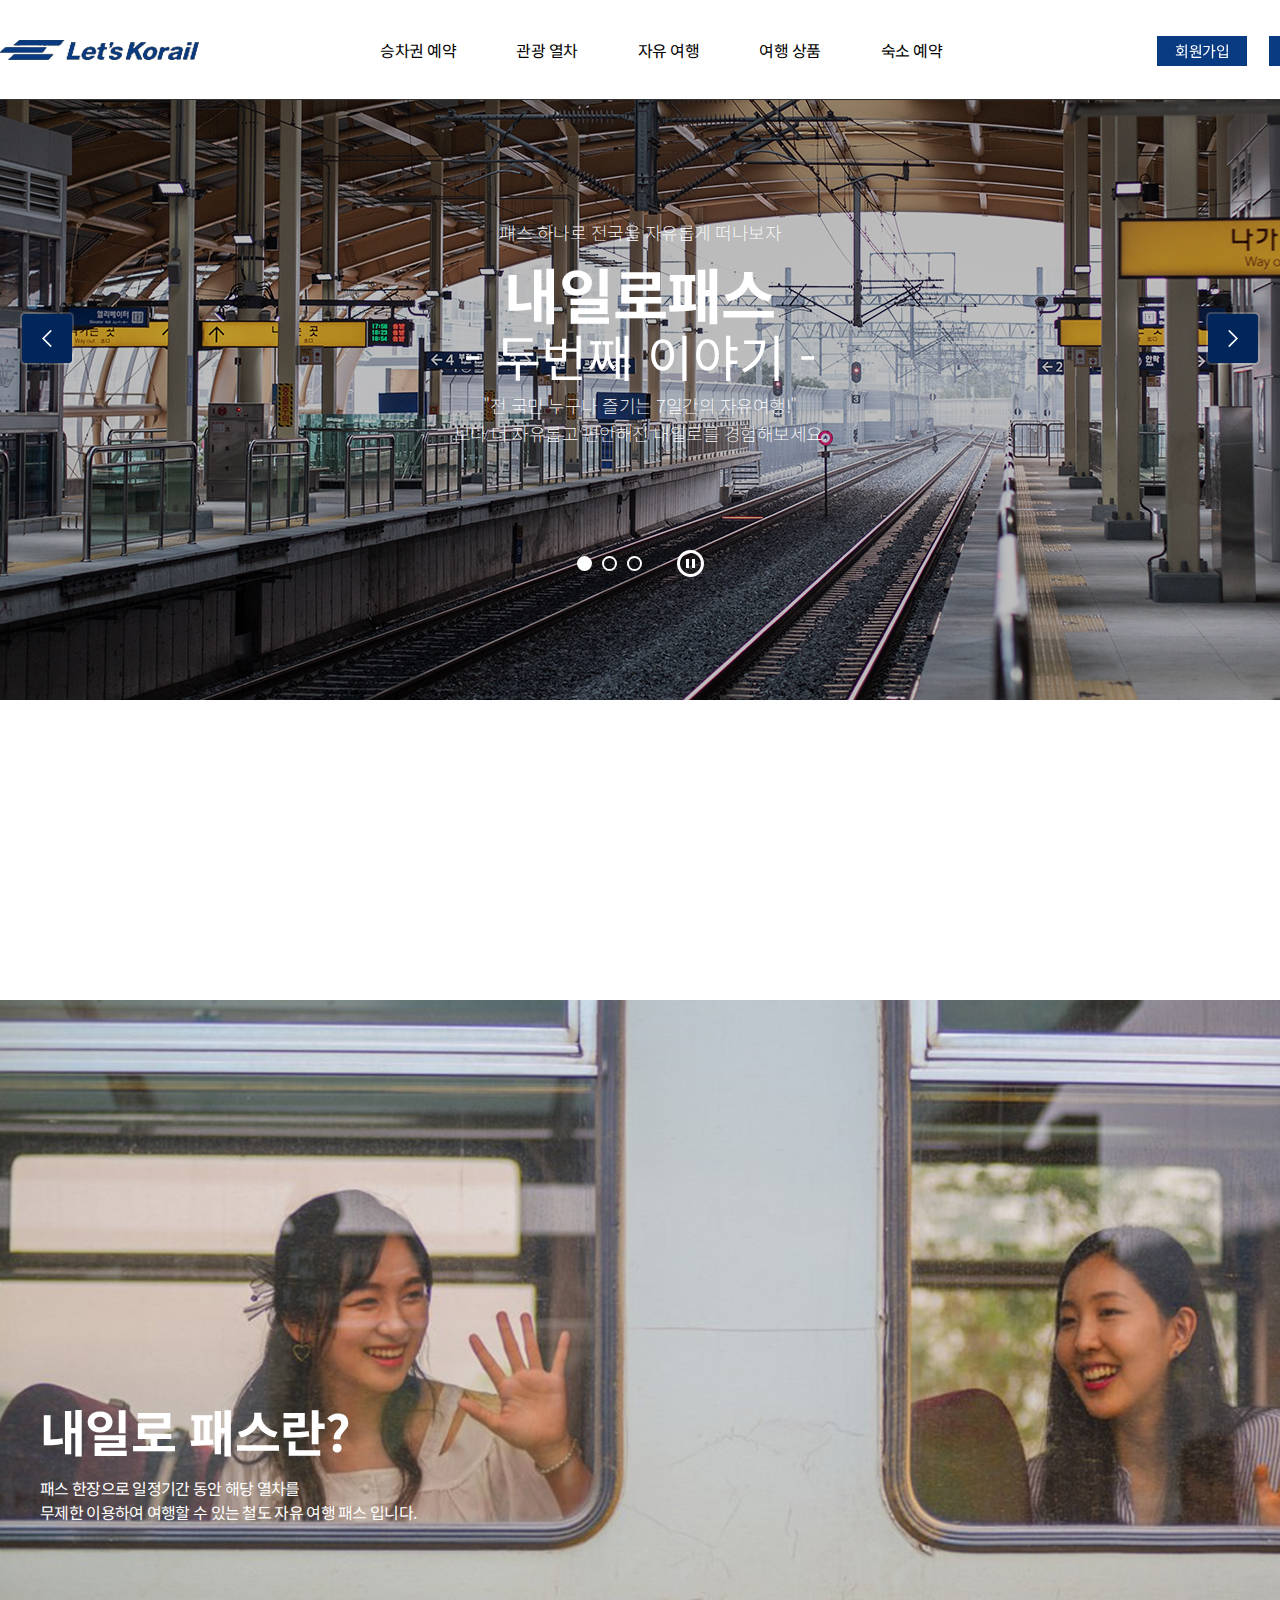
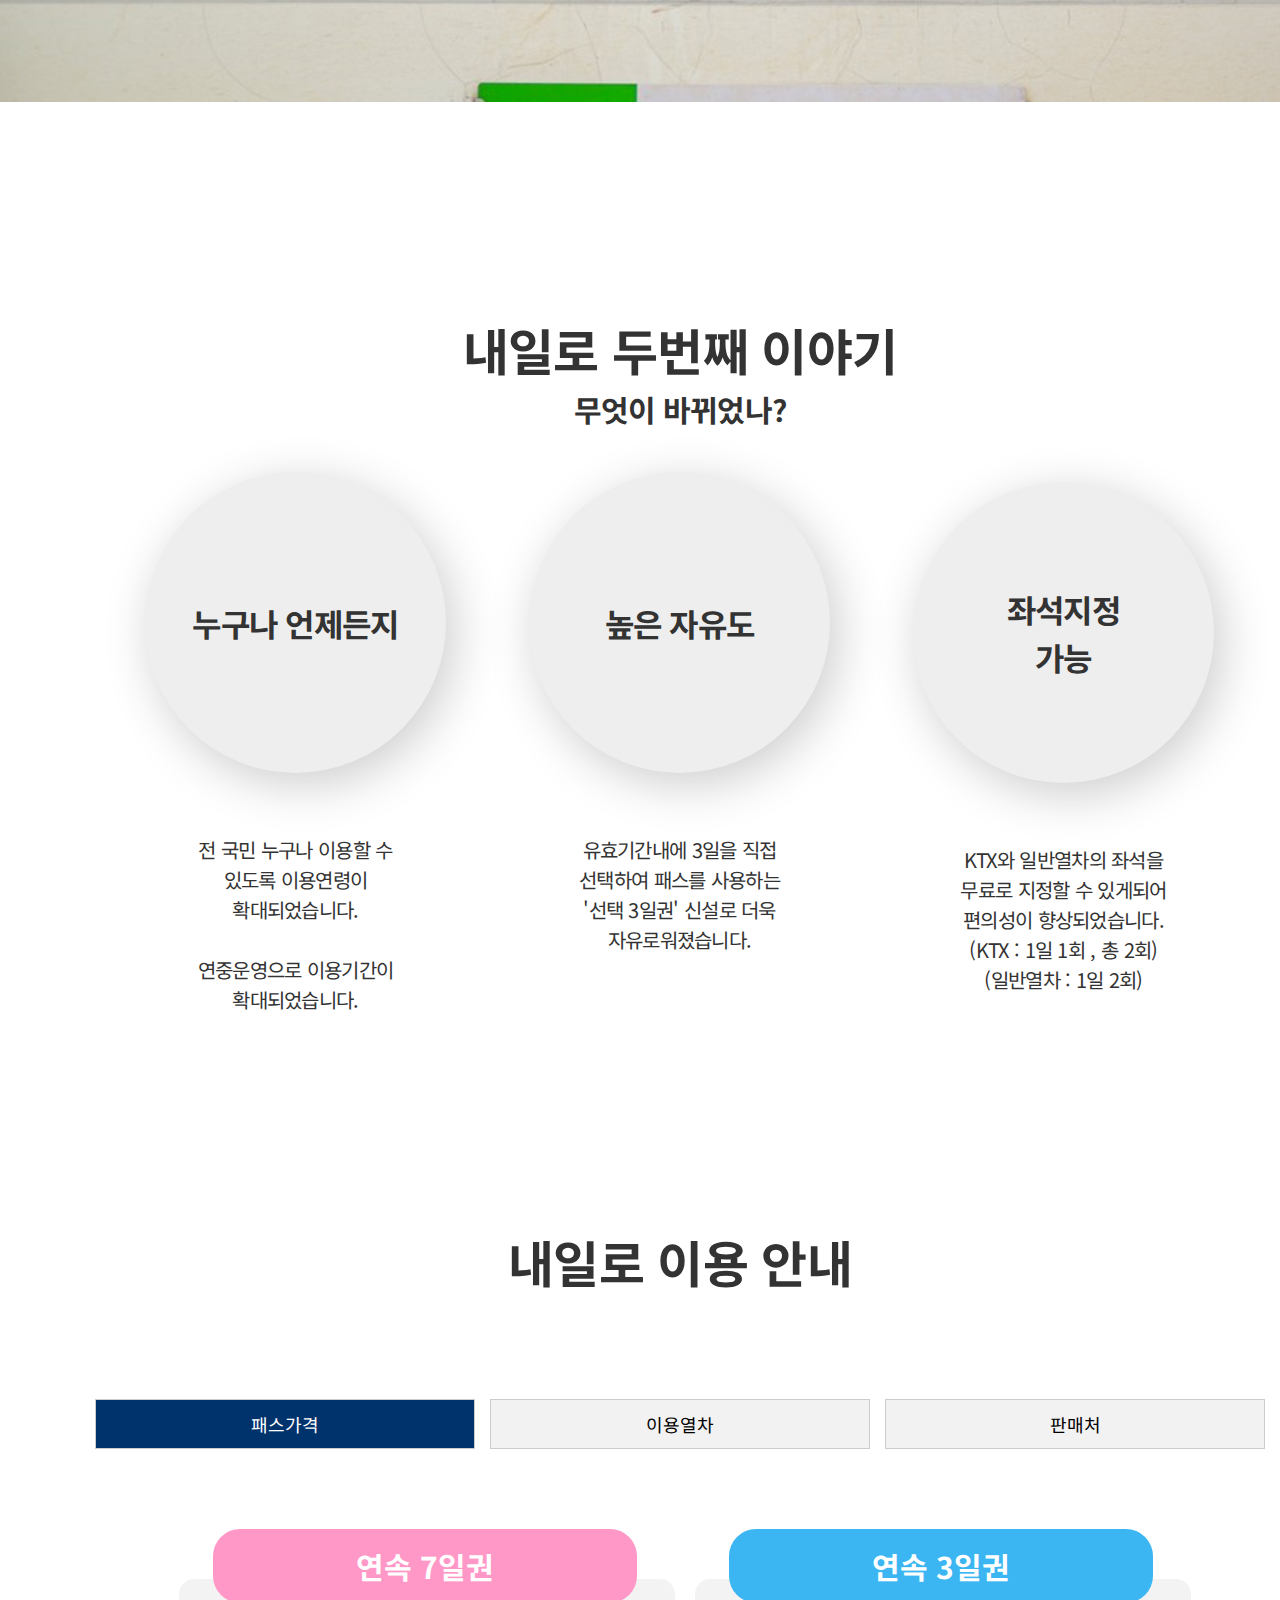
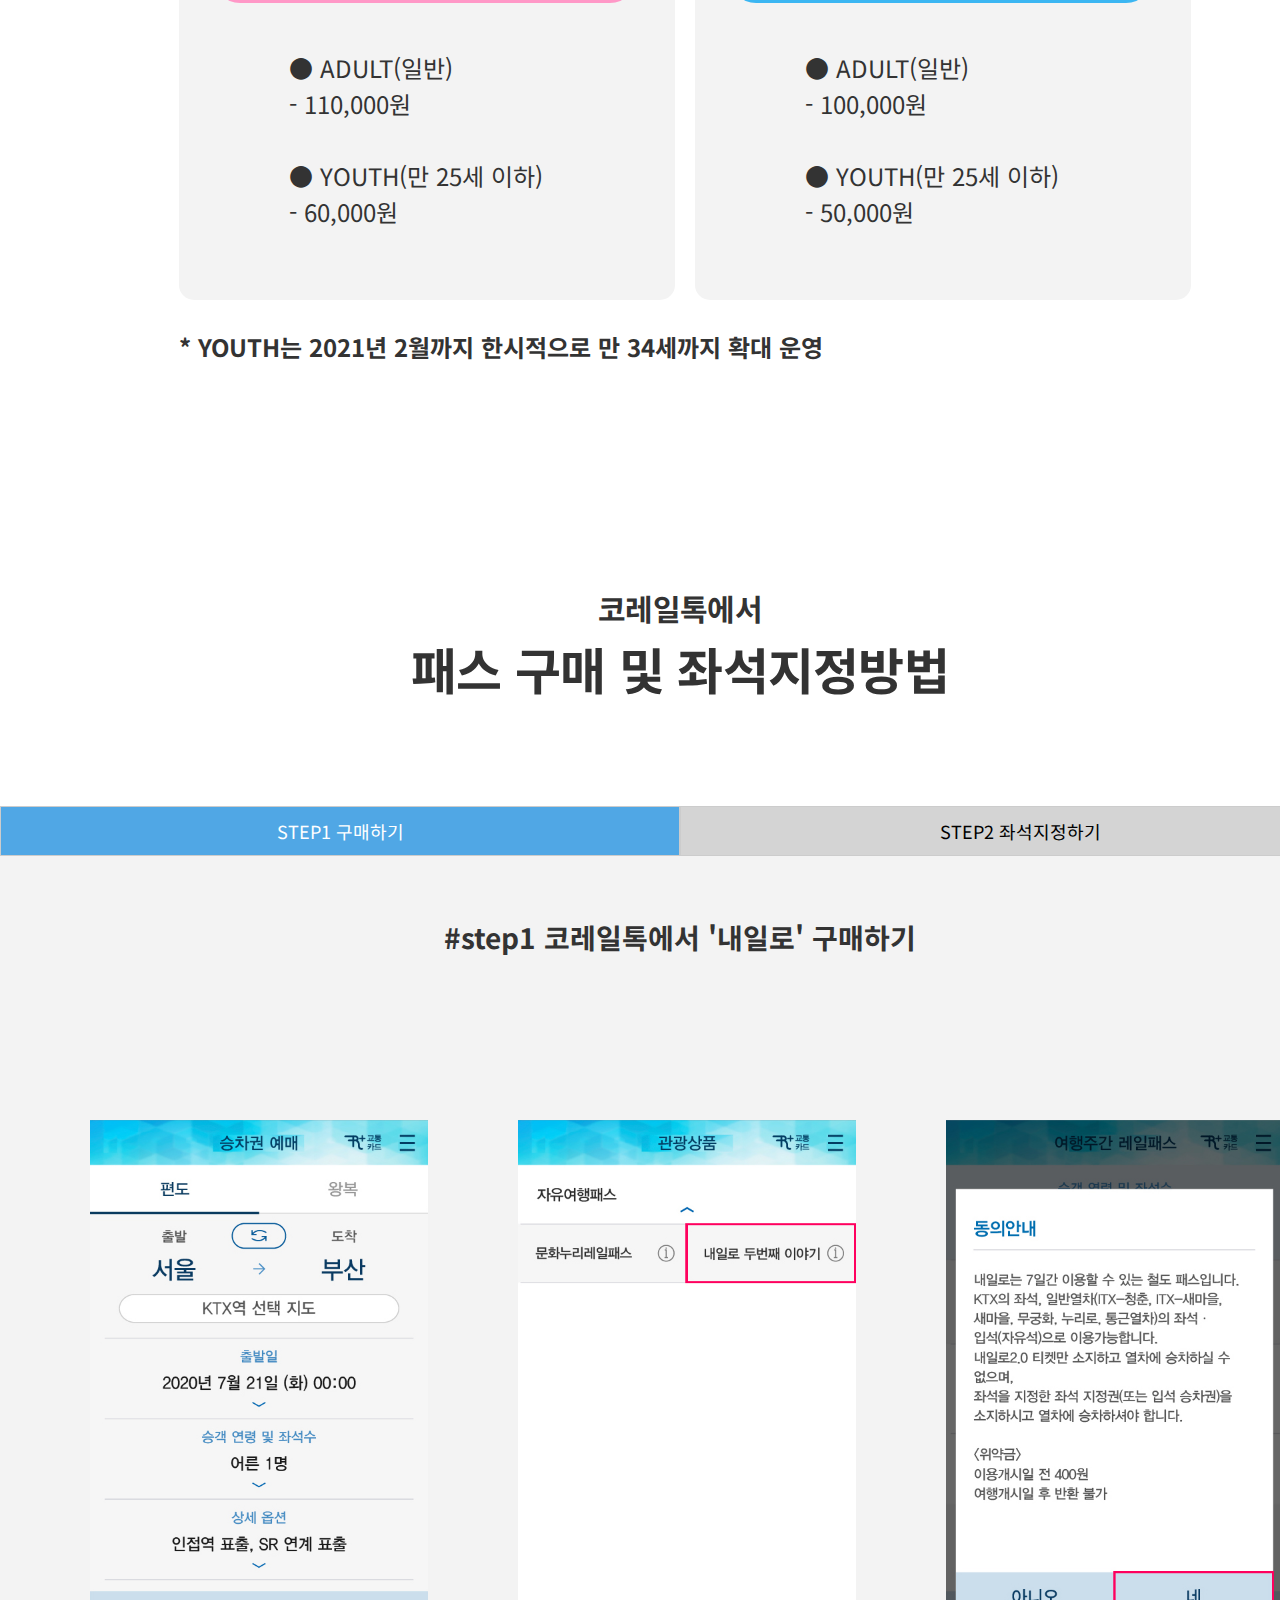
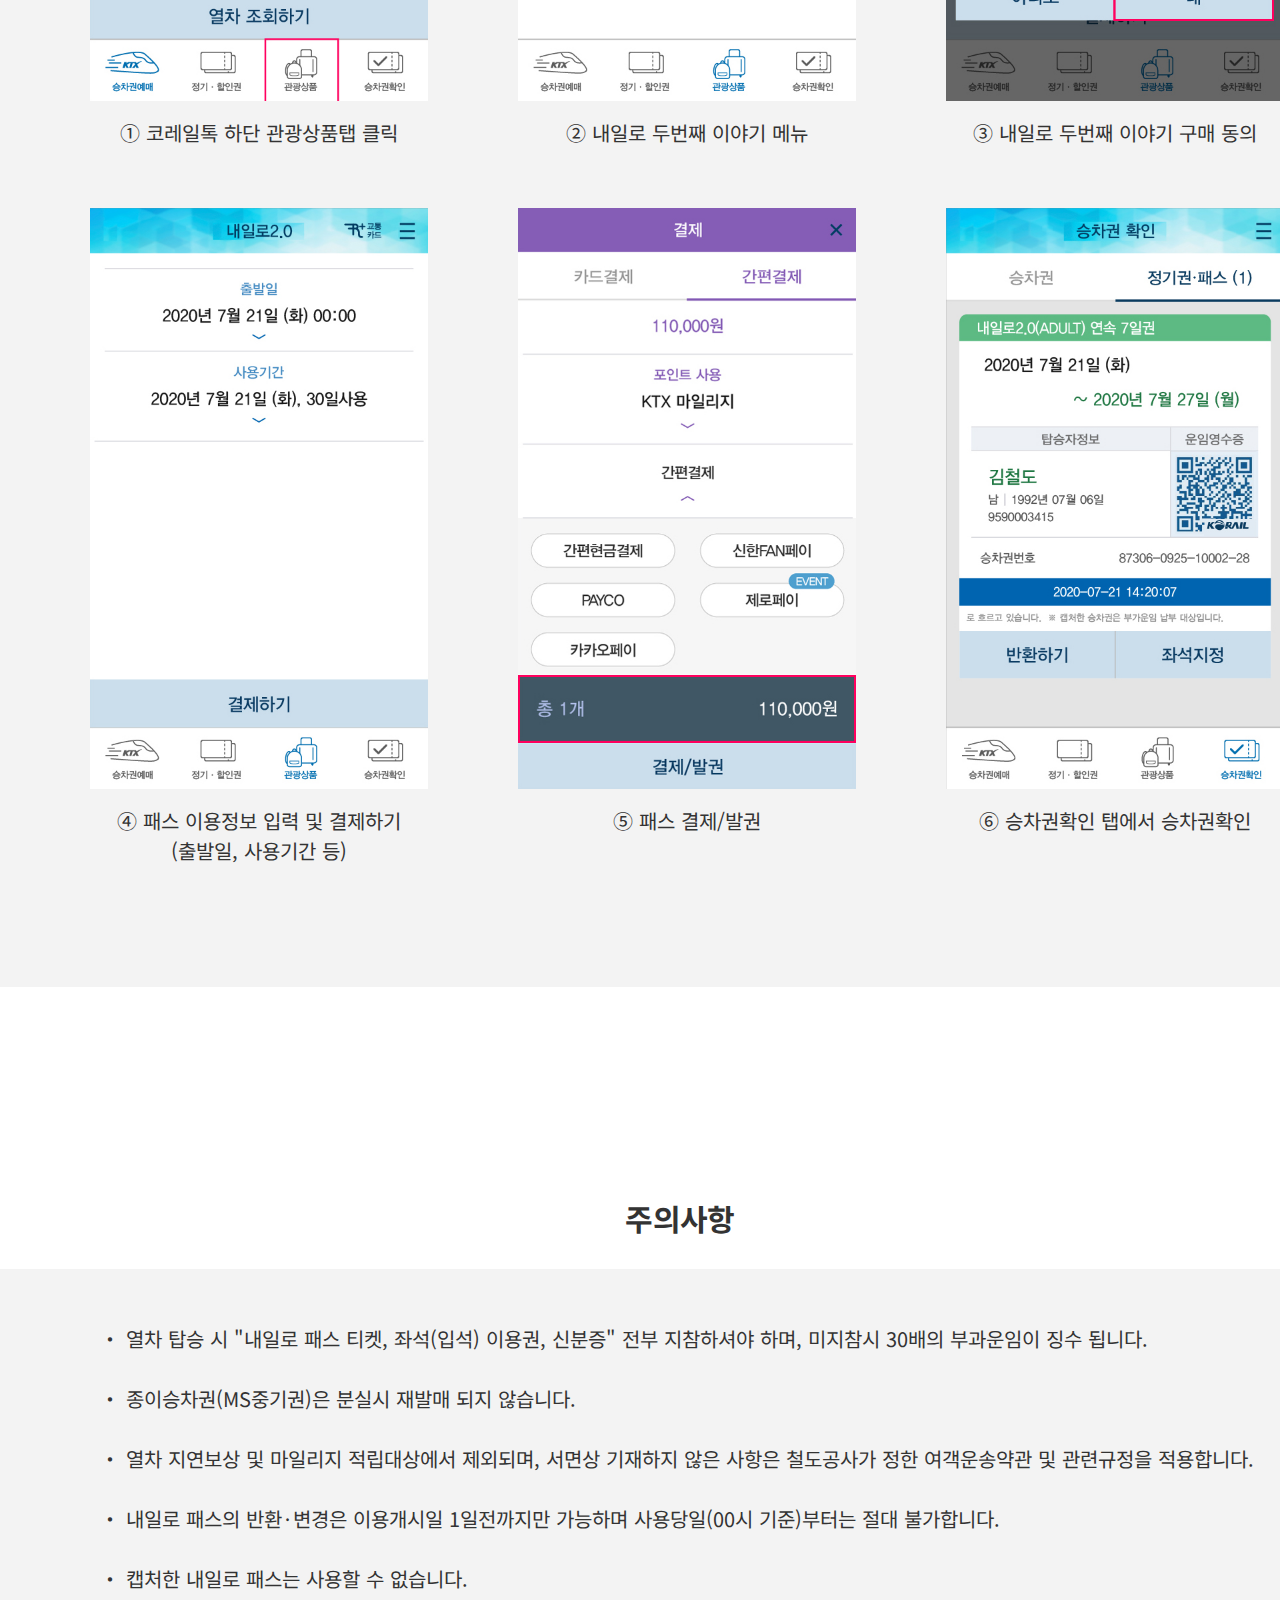
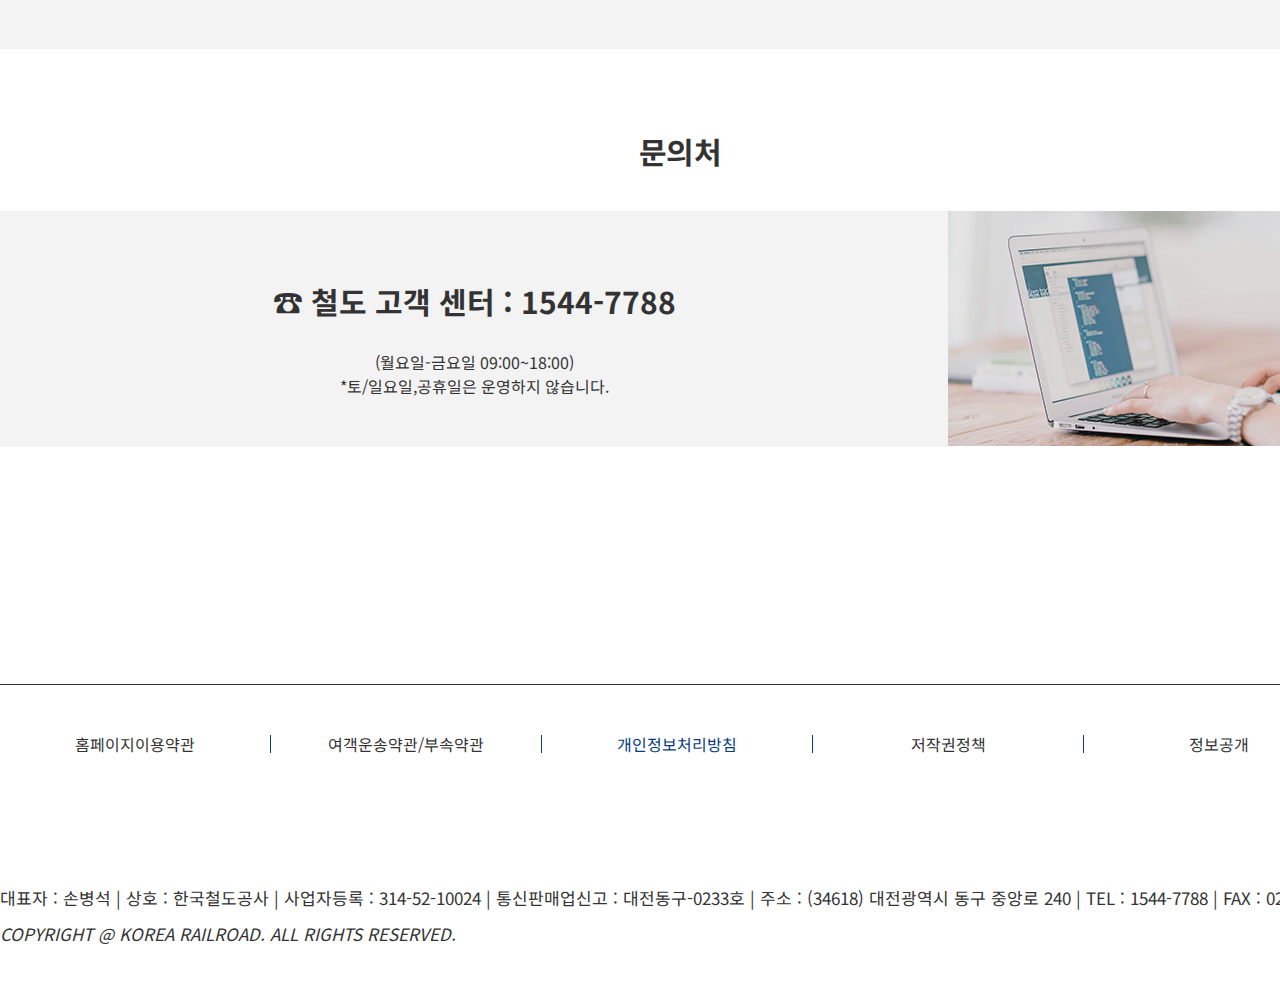
<file: pre2/html/railro.html>
<!DOCTYPE html>
<html lang="ko">

<head>
  <meta charset="UTF-8">
  <title> 코레일투어 :: 내일로패스 </title>
  <link rel="stylesheet" href="../css/common/common.css">
  <link rel="stylesheet" href="../css/hyewon.css">
  <link rel="shortcut icon" href="../images/common/Ko.ico">
  <script src="../js/jquery-1.12.4.min.js"></script>
  <script src="../js/common.js"></script>
  <script src="../js/jquery.bxslider.min.js"></script>
  <script src="../js/tab.js"></script>
  <script>
    $(document).ready(function () {
      $('#mainSlider .visual').bxSlider({
        mode: 'fade', //'horizontal'(기본값), 'vertical', 'fade'
        auto: true, //false(기본값), 자동실행을 원하면 추가
        pause: 2000, //4000(4초 기본값), 1초 = 1000
        autoControls: true, //시작과 정지버튼 생성, 기본값 false
        ariaLive: true, //스크린리더 사용자에게 변경된 정보를 알릴지 여부
        ariaHidden: true, //보여지는 슬라이더 내용인지 여부
        prevText: '이전 슬라이더 보기',
        nextText: '다음 슬라이더 보기',
        startText: '애니메이션 시작',
        stopText: '애니메이션 정지',
        //창사이즈에 변화가 생길때 추가
        onSliderResize: function () {
          $('#mainSlider .bx-pager-item a').wrapInner('<span class="blind-b"></span>');
        }
      });

      //bxslider에서 동적생성된 태그를 wrapInner()메서드를 통해 컨텐츠를 감싸는 태그를 추가 생성
      $('#mainSlider .bx-controls-direction a, #mainSlider .bx-controls-auto-item a, #mainSlider .bx-pager-item a')
        .wrapInner('<span class="blind-b"></span>');

      // skip네비게이션 
      $('#skip a').on('click', function () {
        var target = $(this).attr('href');
        console.log(target);

        $(target).attr('tabIndex', -1).focus();

        return false;
      });
    });
  </script>
</head>

<body>

  <!-- header 시작 -->
  <div id="skip">
    <a href="">본문 바로가기</a>
  </div>
  <header id="header">
    <div class="area clearfix p_r">
      <h1 class="logo p_a">
        <a href=""><img src="../images/common/nav_logo.png" alt="레츠코레일"></a>
      </h1>
      <nav id="gnb">
        <h2 class="blind-b">주메뉴</h2>
        <ul class="depth1 cblack clearfix">
          <li id="menu1" class="menu">
            <a href="">승차권 예약</a>
            <ul class="depth2 cblack">
              <li>
                <a href=""><span>일반 승차권</span></a>
              </li>
              <li>
                <a href=""><span>할인 승차권</span></a>
              </li>
              <li>
                <a href=""><span>4인 동반석</span></a>
              </li>
              <li>
                <a href=""><span>관광 열차</span></a>
              </li>
            </ul>
          </li>
          <li id="menu2" class="menu">
            <a href="">관광 열차</a>
            <ul class="depth2">
              <li class="cblue">
                <a href=""><span>동해산타열차</span></a>
                <ul class="depth3 cblack">
                  <li>
                    <a href=""><span>동해산타열차 소개</span></a>
                  </li>
                  <li>
                    <a href=""><span>동해산타열차 추천여행</span></a>
                  </li>
                </ul>
              </li>
              <li class="cblue menu2">
                <a href=""><span>서해금빛열차</span></a>
                <ul class="depth3 cblack">
                  <li>
                    <a href=""><span>West gold-train 소개</span></a>
                  </li>
                  <li>
                    <a href=""><span>West gold-train 추천여행</span></a>
                  </li>
                </ul>
              </li>
              <li class="cblue">
                <a href=""><span>백두대간협곡열차</span></a>
                <ul class="depth3 cblack">
                  <li>
                    <a href=""><span>V-train 소개</span></a>
                  </li>
                  <li>
                    <a href=""><span>V-train 추천여행</span></a>
                  </li>
                </ul>
              </li>
              <li class="cblue">
                <a href=""><span>정선아리랑열차</span></a>
                <ul class="depth3 cblack">
                  <li>
                    <a href=""><span>A-train 소개</span></a>
                  </li>
                  <li>
                    <a href=""><span>A-train 추천여행</span></a>
                  </li>
                </ul>
              </li>
              <li class="cblue menu2">
                <a href=""><span>남도해양열차</span></a>
                <ul class="depth3 cblack">
                  <li>
                    <a href=""><span>S-train 소개</span></a>
                  </li>
                  <li>
                    <a href=""><span>S-train 추천여행</span></a>
                  </li>
                </ul>
              </li>
              <li class="cblue menu2">
                <a href=""><span>평화열차 DMZ</span></a>
                <ul class="depth3 cblack">
                  <li>
                    <a href=""><span>DMZ-train 소개</span></a>
                  </li>
                  <li>
                    <a href=""><span>DMZ-train 추천여행</span></a>
                  </li>
                </ul>
              </li>
              <li class="cblue menu2">
                <a href=""><span>레일크루즈해랑</span></a>
                <ul class="depth3 cblack">
                  <li>
                    <a href=""><span>바다열차</span></a>
                  </li>
                  <li>
                    <a href=""><span>교육열차</span></a>
                  </li>
                  <li><a href=""><span>국악와인열차</span></a>
                  </li>
                </ul>
              </li>
            </ul>
          </li>
          <li id="menu3" class="menu">
            <a href="">자유 여행</a>
            <ul class="depth2">
              <li class="cblue menu2">
                <a href=""><span>국내여행패스</span></a>
                <ul class="depth3 cblack">
                  <li><a href=""><span>내일로</span></a></li>
                  <li><a href=""><span>문화누리패스</span></a></li>
                </ul>
              </li>
              <li class="cblue menu2">
                <a href=""><span>해외여행패스</span></a>
                <ul class="depth3 cblack">
                  <li><a href=""><span>일본패스</span></a></li>
                  <li><a href=""><span>기차여행 만들기</span></a></li>
                </ul>
              </li>
            </ul>
          </li>
          <li id="menu4" class="menu">
            <a href="">여행 상품</a>
            <ul class="depth2">
              <li class="cblue p_r">
                <a href=""><span>테마별 패키지</span></a>
                <ul class="depth3 cblack">
                  <li><a href=""><span>우리지역 대표상품</span></a></li>
                </ul>
              </li>
              <li class="cblue">
                <a href=""><span>지역별 패키지</span></a>
                <ul class="depth3 cblack">
                  <li><a href=""><span>수도권</span></a></li>
                  <li><a href=""><span>강원권</span></a></li>
                  <li><a href=""><span>충청권</span></a></li>
                  <li><a href=""><span>경상권</span></a></li>
                  <li><a href=""><span>전라권</span></a></li>
                  <li><a href=""><span>제주권</span></a></li>
                </ul>
              </li>
              <li class="cblue">
                <a href=""><span>KTX+연계서비스</span></a>
                <ul class="depth3 cblack">
                  <li><a href=""><span>레일쉽-제주도(목포)</span></a></li>
                  <li><a href=""><span>레일쉽-제주도(여수)</span></a></li>
                  <li><a href=""><span>레일쉽-제주도(포항)</span></a></li>
                </ul>
              </li>
              <li class="cblue p_a"><a href=""><span>이달의 기차여행</span></a></li>
            </ul>
          </li>
          <li id="menu5" class="menu">
            <a href="">숙소 예약</a>
            <ul class="depth2 cblack">
              <li><a href=""><span>호텔</span></a></li>
              <li><a href=""><span>리조트</span></a></li>
              <li><a href=""><span>민박</span></a></li>
            </ul>
          </li>
        </ul>
      </nav>
      <div class="bluebox p_a">
        <a href="">회원가입</a>
        <a href="">로그인</a>
      </div>
    </div>
  </header>
  <!-- //header 끝-->


  <section id="mainSlider">
    <!-- 슬라이더 순서: visual 컨텐츠 -> 이전, 다음 -> play, stop -> 페이지번호 -->
    <ul class="visual">
      <li>
        <p class="tit_p">패스 하나로 전국을 자유롭게 떠나보자</p>
        <h2 class="tit">내일로패스</h2>
        <strong class="sub_tit">- 두번째 이야기 -</strong>
        <p>"전 국민 누구나 즐기는 7일간의 자유여행!"<br>
          보다 더 자유롭고 편안해진 내일로를 경험해보세요.</p>
      </li>
      <li>
        <p class="tit_p">패스 하나로 전국을 자유롭게 떠나보자</p>
        <h2 class="tit">내일로패스</h2>
        <strong class="sub_tit">- 두번째 이야기 -</strong>
        <p>"전 국민 누구나 즐기는 7일간의 자유여행!"<br>
          보다 더 자유롭고 편안해진 내일로를 경험해보세요.</p>
      </li>
      <li>
        <p class="tit_p">패스 하나로 전국을 자유롭게 떠나보자</p>
        <h2 class="tit">내일로패스</h2>
        <strong class="sub_tit">- 두번째 이야기 -</strong>
        <p>"전 국민 누구나 즐기는 7일간의 자유여행!"<br>
          보다 더 자유롭고 편안해진 내일로를 경험해보세요.</p>
      </li>
    </ul>
  </section>

  <div class="area">
    <!-- 1360픽셀 문서 가운데 위치 - 공통클래스 선언 -->
    <section id="con1">
      <h2 class="con_tit">내일로 패스란?</h2>
      <p>패스 한장으로 일정기간 동안 해당 열차를<br>
        무제한 이용하여 여행할 수 있는 철도 자유 여행 패스 입니다.</p>
    </section>
    <section id="con2">
      <h2 class="con_tit">내일로 두번째 이야기</h2>
      <h4 class="c_sub_tit">무엇이 바뀌었나?</h4>
      <ul class="circles">
        <li class="circle">
          <strong>
            <span>누구나 언제든지</span>
          </strong>
          <p>전 국민 누구나 이용할 수<br>
            있도록 이용연령이<br>
            확대되었습니다.<br>
            <br>
            연중운영으로 이용기간이<br>
            확대되었습니다.</p>
        </li>
        <li class="circle">
          <strong>
            <span>높은 자유도</span>
          </strong>
          <p>유효기간내에 3일을 직접<br>
            선택하여 패스를 사용하는<br>
            '선택 3일권' 신설로 더욱<br>
            자유로워졌습니다.</p>
        </li>
        <li class="circle">
          <strong>
            <span>좌석지정<br> 가능</span>
          </strong>
          <p>KTX와 일반열차의 좌석을<br>
            무료로 지정할 수 있게되어<br>
            편의성이 향상되었습니다.<br>
            (KTX : 1일 1회 , 총 2회)<br>
            (일반열차 : 1일 2회)</p>
        </li>
      </ul>
    </section>

    <section id="con3">
      <h2 class="con_tit">내일로 이용 안내</h2>
      <div id="mainTab">
        <ul role="tablist" class="tablist" aria-label="내일로 이용안내">
          <li role="tab" class="tab first" id="tab1" aria-controls="tabpanel1">패스가격</li>
          <li role="tab" class="tab" id="tab2" aria-controls="tabpanel2">이용열차</li>
          <li role="tab" class="tab last" id="tab3" aria-controls="tabpanel3">판매처</li>
        </ul>
        <div role="tabpanel" class="tabpanel" id="tabpanel1" aria-labelledby="tab1">
          <div class="graybox_l">
            <div class="pinkbar">
              <h3>연속 7일권</h3>
            </div>
            <div class="in_txt">
              <p>● ADULT(일반)<br>
                - 110,000원</p><br>
              <p>● YOUTH(만 25세 이하)<br>
                - 60,000원</p>
            </div>
          </div>
          <div class="graybox_r">
            <div class="bluebar">
              <h3>연속 3일권</h3>
            </div>
            <div class="in_txt">
              <p>● ADULT(일반)<br>
                - 100,000원</p><br>
              <p>● YOUTH(만 25세 이하)<br>
                - 50,000원</p>
            </div>
          </div>
          <h4 class="bo_txt">* YOUTH는 2021년 2월까지 한시적으로 만 34세까지 확대 운영</h4>
        </div>

        <div role="tabpanel" class="tabpanel" id="tabpanel2" aria-labelledby="tab2">
          <div class="tab2_wrap">
            <strong class="a_tit">KTX의 좌석, 일반열차(ITX-청춘, ITX-새마을, 새마을, 무궁화,<br>
              누리로, 통근열차)의 좌석・입석(자유석)</strong>
            <p>* 코로나19 종료시까지 일반열차의 입석・자유석 이용불가<br>
              → 한시적으로 일반열차의 좌석지정을 1일 4회로 확대운영<br>
            </p>
            <p>* 해당 패스의 좌석지정은 별도의 공석 범위내에서 이용되므로<br>
              일반좌석이 남아 있더라도<br>
              별도 패스좌석 매진 시 이용이 불가할 수 있습니다.</p>
            <p>* 입석이용 제한으로 좌석매진 시 해당열차 이용이 불가능하니 미리 구매하시길 바랍니다.</p>
          </div>
        </div>
        <div role="tabpanel" class="tabpanel" id="tabpanel3" aria-labelledby="tab3">
          <div class="tab3_wrap">
            <strong class="a_tit">내일로 티켓 판매처</strong>

            <p>역 승차권 단말기, 코레일톡</p>
          </div>
        </div>
    </section>

    <section id="con4">
      <h4 class="c_sub_tit">코레일톡에서</h4>
      <h2 class="con_tit">패스 구매 및 좌석지정방법</h2>

      <div id="con4Tab">
        <ul role="tablist" class="tablist" aria-label="내일로 이용안내">
          <li role="tab" class="tab first" id="tab14" aria-controls="tabpanel14">STEP1 구매하기</li>
          <li role="tab" class="tab last" id="tab24" aria-controls="tabpanel24">STEP2 좌석지정하기</li>
        </ul>


        <div role="tabpanel" class="tabpanel" id="tabpanel14" aria-labelledby="tab14">
          <div class="bg">
            <div class="app_txt">
              <strong class="st_txt">#step1 코레일톡에서 '내일로' 구매하기</strong></div>
            <ul class="applist clearfix">
              <li>
                <figure>
                  <img src="../images/railpass/ui/ui1-1.jpg" alt="1">
                  <figcaption>① 코레일톡 하단 관광상품탭 클릭</figcaption>
                </figure>
              </li>
              <li>
                <figure>
                  <img src="../images/railpass/ui/ui1-2.jpg" alt="2">
                  <figcaption>② 내일로 두번째 이야기 메뉴</figcaption>
                </figure>
              </li>
              <li>
                <figure>
                  <img src="../images/railpass/ui/ui1-3.jpg" alt="3">
                  <figcaption>③ 내일로 두번째 이야기 구매 동의</figcaption>
                </figure>
              </li>
              <li>
                <figure>
                  <img src="../images/railpass/ui/ui1-4.jpg" alt="4">
                  <figcaption>④ 패스 이용정보 입력 및 결제하기<br>
                    (출발일, 사용기간 등)</figcaption>
                </figure>
              </li>
              <li>
                <figure>
                  <img src="../images/railpass/ui/ui1-5.jpg" alt="5">
                  <figcaption>⑤ 패스 결제/발권</figcaption>
                </figure>
              </li>
              <li>
                <figure>
                  <img src="../images/railpass/ui/ui1-6.jpg" alt="6">
                  <figcaption>⑥ 승차권확인 탭에서 승차권확인</figcaption>
                </figure>
              </li>
            </ul>
          </div>
        </div>

        <div role="tabpanel" class="tabpanel" id="tabpanel24" aria-labelledby="tab24">
          <div class="bg">
            <div class="app_txt">
              <strong>#step2 코레일톡에서 '내일로' 좌석지정하기</strong>
              <p>*내일로는 좌석(또는 입석)지정 후 이용할 수 있으며, 좌석(또는 입석)승차권 없이는 이용이 불가합니다.</p>
            </div>
            <ul class="applist">
              <li>
                <figure>
                  <img src="../images/railpass/ui/ui2-1.jpg" alt="1">
                  <figcaption>① 내일로 2.0 좌석지정</figcaption>
                </figure>
              </li>
              <li>
                <figure>
                  <img src="../images/railpass/ui/ui2-2.jpg" alt="2">
                  <figcaption>② 좌석지정 이용 구간, 날짜, 인원 선택</figcaption>
                </figure>
              </li>
              <li>
                <figure>
                  <img src="../images/railpass/ui/ui2-3.jpg" alt="3">
                  <figcaption>③ 좌석지정 승차권 예매</figcaption>
                </figure>
              </li>
              <li>
                <figure>
                  <img src="../images/railpass/ui/ui2-4.jpg" alt="4">
                  <figcaption>④ 좌석지정 승차권 정보 확인</figcaption>
                </figure>
              </li>
              <li>
                <figure>
                  <img src="../images/railpass/ui/ui2-5.jpg" alt="5">
                  <figcaption>⑤ 좌석지정 승차권 결제/발권</figcaption>
                </figure>
              </li>
              <li>
                <figure>
                  <img src="../images/railpass/ui/ui2-6.jpg" alt="6">
                  <figcaption>⑥ 좌석지정 승차권 확인하기</figcaption>
                </figure>
              </li>
            </ul>
          </div>
        </div>
      </div>
    </section>
    <section id="con5">
      <h4 class="c_sub_tit">주의사항</h4>
      <div class="con5_txt">
        <p>・ 열차 탑승 시 "내일로 패스 티켓, 좌석(입석) 이용권, 신분증" 전부 지참하셔야 하며, 미지참시 30배의 부과운임이 징수 됩니다.</p>
        <p>・ 종이승차권(MS중기권)은 분실시 재발매 되지 않습니다.</p>
        <p>・ 열차 지연보상 및 마일리지 적립대상에서 제외되며, 서면상 기재하지 않은 사항은 철도공사가 정한 여객운송약관 및 관련규정을 적용합니다.</p>
        <p>・ 내일로 패스의 반환·변경은 이용개시일 1일전까지만 가능하며 사용당일(00시 기준)부터는 절대 불가합니다.</p>
        <p>・ 캡처한 내일로 패스는 사용할 수 없습니다.</p>
      </div>
    </section>
    <section id="con6" class="clearfix">
      <h4 class="c_sub_tit">문의처</h4>
      <div class="con6_txt">
        <strong> ☎ 철도 고객 센터 : 1544-7788 </strong>
        <p>(월요일-금요일 09:00~18:00)<br>
          *토/일요일,공휴일은 운영하지 않습니다.</p>
      </div>
      <figure><img src="../images/railpass/call.jpg" alt=""></figure>
    </section>
  </div>

  <!-- footer 시작 -->

  <footer id="footer">
    <div class="area in_foot">
      <ul>
        <li><a href="#">홈페이지이용약관</a></li>
        <li><a href="#">여객운송약관/부속약관</a></li>
        <li class="privacy"><a href="#">개인정보처리방침</a></li>
        <li><a href="#">저작권정책</a></li>
        <li><a href="#">정보공개</a></li>
      </ul>
      <div class="longtxt">
        <p>대표자 : 손병석 | 상호 : 한국철도공사 | 사업자등록 : 314-52-10024 | 통신판매업신고 : 대전동구-0233호 | 주소 : (34618) 대전광역시
            동구 중앙로 240 | TEL : 1544-7788 | FAX : 02-361-8385</p>
      </div>
      <p class="copy">COPYRIGHT @ KOREA RAILROAD. ALL RIGHTS RESERVED.</p>
    </div>
  </footer>

  <!-- //footer 끝 -->
</body>

</html>
</file>
<file: css/main/main.css>
@charset "utf-8";

/* index 공통 */
#header{position: fixed;top: 0;left: 0;width: 100%; z-index: 100;}
/* index 1 */
#cnt1{ text-align: center;color: #000000;background: #fff;background: url("../../images/main/index1_bg.png") no-repeat center top; padding-top: 50px; background-size: cover; height: 920px;}
.section .cnt .whiteBox {width: 1200px;height: 300px; background: rgba(255, 255, 255, 0.6); margin: 50px auto;}
.section .cnt h3{height: 150px; padding-top: 50px; margin: 0 auto; }
.section .cnt .where{position: relative; width: 100%;  font-weight: 700; font-size: 35px; color: #333; margin-bottom: 50px;}
.section .cnt .where::before{content: ""; position: absolute; width: 670px; height: 1px; left: calc(50% - 335px); top: -30px; background-color: #333;}

#mainchoice {float: left; position: relative; margin: 0px auto; width: 1360px; height: 70px; left: calc(50% - 680px); font-size: 20px; color: #000; font-weight: 400;background: rgba(255, 255, 255,0.93); top: 0px;}
#mainchoice #formBox{height: 70px;text-align: center;}
#mainchoice #formBox > div, #mainchoice #formBox div > *{float: left;height: 70px;line-height: 70px;}
#mainchoice #formBox label{background: #083B82;color: #ffffff;}
#mainchoice #formBox input, #mainchoice #formBox select{border: none; padding: 0;font-size: 18px;-webkit-box-sizing: border-box;-moz-box-sizing: border-box;box-sizing: border-box;text-align: center;}
#mainchoice .startDay .textDay{width: 140px;}
#mainchoice .startDay #startDay{text-align: center; width: 250px;}
#mainchoice .travelTime{ width: 280px; }
#mainchoice .travelTime #startHour{margin-left: 25px;}
#mainchoice .travelTime .textTime{width: 100px;}
#mainchoice #startStation,#mainchoice #arrivalStation{width: 120px;}
#mainchoice .startst{  width: 250px;}
#mainchoice #seoul,#mainchoice #busan{ width: 130px; }
#mainchoice .persons{ width: 190px; }
#mainchoice .persons #persons{ width: 50px; margin-left: 20px; }
#mainchoice .persons .textPersons{width: 100px; }
.section .btn a{position: absolute;display: table; top: 800px; left: calc(50% - 100px); width: 200px; height: 80px; color: #fff; font-size: 25px; line-height: 80px; border: 1px solid #fff;-webkit-box-sizing: border-box;-moz-box-sizing: border-box;box-sizing: border-box; transition: all 0.5s;}
.section .btn a:hover, section .btn a:focus{background: #083b82;}
.section .arrow span{display: block; position: absolute; top: 900px; left: calc(50% - 15px); background: url("../../images/main/arrow.png") no-repeat; width: 30px;height: 30px;}
.arrow span{top: 13px;-webkit-animation: arrow 3s 0s infinite;-moz-animation: arrow 1s 0s infinite;-o-animation: arrow 1s 0s infinite;animation: arrow 1s 0s infinite;} 
@-webkit-keyframes arrow{0%{opacity: 0.5;}100%{opacity: 1;}}
@-moz-keyframes arrow{0%{opacity: 0.5;}100%{opacity: 1;}}
@-o-keyframes arrow{0%{opacity: 0.5;}100%{opacity: 1;}}
@keyframes arrow{0%{opacity: 0.5;}100%{opacity: 1;}}

/* index 2 공통 */
#cnt2 img{display: block;}
#cnt2{margin: 100px auto;height: 770px;}
#cnt2 .cnt{margin-top: 50px;}
#cnt2 .cnt .main4 ul li+li{margin-left: 50px;}
#cnt2 .main4 h3{font-size: 35px; letter-spacing: 3.5px; color: #ffffff; line-height: 0px; padding-left: 300px; line-height: 10px;}
#cnt2 .main4 h4{margin-bottom: 40px; height: 100%;}
#cnt2 .main4 h4 span{font-size: 35px; letter-spacing: 3.5px; position: absolute; top: 30px; left: calc(50% - 610px); color: #ffffff;}
#cnt2 .main4 h5{color: #333333; font-weight: 400;}

/* 레일스토리 */
#cnt2 #railstory{height: 310px;}
#cnt2 #railstory .railstorybg{position: absolute; background: url("../../images/main/railstory_bg.png") no-repeat left 5px; height: 80px; width: 900px;}
#cnt2 #railstory ul li{position: relative; margin-top: 150px; float: left; border: 1px solid #d0d0d0;border-radius: 8px; overflow: hidden; box-shadow: 1px 3px 6px 0 rgba(0, 0, 0, 0.2);cursor: pointer;}
#cnt2 #railstory ul li a{display: block; }
#cnt2 #railstory ul li .darkness{display: inline-block; position:absolute;top:0px;left:0px; background: rgba(0, 0, 0, 0); width: 100%;height: 100%;transition:all 0.1s linear;}
#cnt2 #railstory ul li .btnplus {display: block;font-size:5em; font-weight: 700;position:absolute;top:0px;left:0px;width:100%; height:100%; line-height: 180px; text-align:center;color:#ffffff;user-select:none; opacity:0;transform:scale(1);transition:all 0.1s linear;}
#cnt2 #railstory ul li span:hover,#cnt2 #railstory ul li a:focus{background:rgba(0, 0, 0, 0.4);opacity:1;transform:scale(1);}
/* 할인상품 */
#cnt2 #discount {position: relative; margin-top: 50px;}
#cnt2 #discount .discountbg{position: absolute; top: 0px; left: 0; background: url("../../images/main/discount_bg.png") no-repeat left 5px; height: 80px;width: 900px;}
#cnt2 #discount ul li{margin-top: 130px; float: left; cursor: pointer; height: 280px;border: 1px solid #d0d0d0; border-radius: 20px; overflow: hidden; box-shadow: 1px 3px 6px 0 rgba(0, 0, 0, 0.2);-o-transition: transform .35s;-moz-transition: transform 0.1s;-webkit-transition: transform 0.1s;transition: transform 0.1s;}
#cnt2 #discount a{display: block;}
#cnt2 #discount ul li .img{overflow: hidden;}
#cnt2 #discount ul li .img img{height: 195px;-o-transition: transform .35s;-moz-transition: transform .35s;-webkit-transition: transform .35s;transition: transform .35s;}
#cnt2 #discount ul li a:hover .img img,#cnt2 #discount ul li  a:focus .img img{transform:scale(1.1);-o-transform:scale(1.1);-moz-transform:scale(1.1);-webkit-transform:scale(1.1);}
#cnt2 #discount ul li h5{ font-weight: 700;font-size: 23px; font-weight: 700; text-align: center;line-height: 90px; height: 90px;}
#cnt2 #discount ul li a{display: block;}
#cnt2 #discount ul li span{position: absolute; display: block; width: 300px; top: 220px; text-align: center; }
#cnt2 #discount ul li a:hover ,#cnt2 #discount ul li a:focus{background: url("../../images/main/discount_over_txtbg.png"); }
#cnt2 .main4 #on a:hover ,#cnt2 #discount ul li a:focus{color: #ffffff;}

/* 공지사항 */
#cnt3 .cnt{ position: relative; background: url("../../images/main/notice_bg.png"); height: 500px; top: -20px; left: 0;}
#cnt3 h3{font-size: 35px; letter-spacing: 3.5px; position: absolute; top: 0px;left: 20%;color: #ffffff;padding-top: 60px;}
#cnt3 .cnt .notice{margin: 0 auto;}
#cnt3 .cnt .notice li{ position: relative; top: 135px; left: 0px; background: url("../../images/main/notice_li_bg.png")no-repeat center top; width: 100%; height: 90px; line-height: 90px; font-size: 20px; cursor: pointer;transition: 0.2s;}
#cnt3 .cnt .notice li+li{margin-top: 30px;}
#cnt3 .cnt .notice li a{display: inline-block; left: 300px; padding-left: 70px;}
#cnt3 .cnt .notice li span{display: inline-block; position: absolute; left: 1010px; }
#cnt3 .cnt .notice li img{display: inline-block; position: absolute; top: 25px; right: 110px;}
#cnt3 .cnt .notice li:hover,#cnt3 .cnt .notice li a:focus{display: block; background: url("../../images/main/notice_li_bg_over.png")no-repeat center top; width: 100%;height: 90px; padding: 0;text-decoration: underline;}
#cnt3 .cnt .notice li a:focus, #cnt3 .cnt .notice li a:hover{display: block; text-decoration: underline; left: 50px;}

/* 빠른메뉴 */
#cnt4 {margin: 0 auto; padding: 50px 30px;}
#cnt4 li{float: left; text-align: center;width: 150px;height: 150px; cursor: pointer; line-height: 25px;}
#cnt4 li:hover,#cnt4 li a:focus{text-decoration: underline;}
#cnt4 li+li{margin-left: 20px;}
#cnt4 li p{margin-top: 160px;}
#cnt4 #qi1{background: url("../../images/main/quick_icon_1.png") no-repeat center center;}
#cnt4 #qi1:hover,#cnt4 #qi1 a:focus{background: url("../../images/main/quick_icon_1_over.png")no-repeat center center;}
#cnt4 #qi2{background: url("../../images/main/quick_icon_2.png") no-repeat center center;}
#cnt4 #qi2:hover,#cnt4 #qi2 a:focus{background: url("../../images/main/quick_icon_2_over.png")no-repeat center center;}
#cnt4 #qi3{background: url("../../images/main/quick_icon_3.png") no-repeat center center;}
#cnt4 #qi3:hover,#cnt4 #qi3 a:focus{background: url("../../images/main/quick_icon_3_over.png")no-repeat center center;}
#cnt4 #qi4{background: url("../../images/main/quick_icon_4.png") no-repeat center center;}
#cnt4 #qi4:hover,#cnt4 #qi4 a:focus{background: url("../../images/main/quick_icon_4_over.png")no-repeat center center;}
#cnt4 #qi2{background: url("../../images/main/quick_icon_2.png") no-repeat center center;}
#cnt4 #qi5:hover,#cnt4 #qi5 a:focus{background: url("../../images/main/quick_icon_5_over.png")no-repeat center center;}
#cnt4 #qi5{background: url("../../images/main/quick_icon_5.png") no-repeat center center;}
#cnt4 #qi6:hover,#cnt4 #qi6 a:focus{background: url("../../images/main/quick_icon_6_over.png")no-repeat center center;}
#cnt4 #qi6{background: url("../../images/main/quick_icon_6.png") no-repeat center center;}
#cnt4 #qi7:hover,#cnt4 #qi7 a:focus{background: url("../../images/main/quick_icon_7_over.png")no-repeat center center;}
#cnt4 #qi7{background: url("../../images/main/quick_icon_7.png") no-repeat center center;}
#cnt4 #qi8{background: url("../../images/main/quick_icon_8.png") no-repeat center center;}
#cnt4 #qi8:hover,#cnt4 #qi8 a:focus{background: url("../../images/main/quick_icon_8_over.png")no-repeat center center;}


/* 툴팁 */
#fp-nav ul li:last-child{display: none;}
#fp-nav ul li .fp-tooltip{color: #000;}
#fp-nav ul li a.active + .fp-tooltip{opacity: 1;}

/* index footer만 */
.fp-auto-height{padding-top: 100px;}

/* footer */
#footer{height: 300px; margin: 100px auto 0 auto;border-top: 1px solid #333333;}
#footer ul{height: 19px;margin-bottom: 131px;padding-top: 50px; }
#footer ul li{float: left;width: 270px;text-align: center;line-height: 18px;}
#footer ul li+li{border-left: 1px solid #083b82;}
#footer .privacy{color: #083b82;}
#footer .longtxt{float: left;font-size: 17px; margin-bottom: 10px;}
#footer p, address{display: inline-block;font-size: 17px;}
#footer .copy{margin-bottom: 45px; font-style: italic;}
</file>
<file: css/main/fullpage.css>
/*!
 * fullPage 3.0.9
 * https://github.com/alvarotrigo/fullPage.js
 *
 * @license GPLv3 for open source use only
 * or Fullpage Commercial License for commercial use
 * http://alvarotrigo.com/fullPage/pricing/
 *
 * Copyright (C) 2018 http://alvarotrigo.com/fullPage - A project by Alvaro Trigo
 */
 html.fp-enabled,
 .fp-enabled body {
     margin: 0;
     padding: 0;
     overflow:hidden;
 
     /*Avoid flicker on slides transitions for mobile phones #336 */
     -webkit-tap-highlight-color: rgba(0,0,0,0);
 }
 .fp-section {
     position: relative;
     -webkit-box-sizing: border-box; /* Safari<=5 Android<=3 */
     -moz-box-sizing: border-box; /* <=28 */
     box-sizing: border-box;
 }
 .fp-slide {
     float: left;
 }
 .fp-slide, .fp-slidesContainer {
     height: 100%;
     display: block;
 }
 .fp-slides {
     z-index:1;
     height: 100%;
     overflow: hidden;
     position: relative;
     -webkit-transition: all 0.3s ease-out; /* Safari<=6 Android<=4.3 */
     transition: all 0.3s ease-out;
 }
 .fp-section.fp-table, .fp-slide.fp-table {
     display: table;
     table-layout:fixed;
     width: 100%;
 }
 .fp-tableCell {
     display: table-cell;
     vertical-align: middle;
     width: 100%;
     height: 100%;
 }
 .fp-slidesContainer {
     float: left;
     position: relative;
 }
 .fp-controlArrow {
     -webkit-user-select: none; /* webkit (safari, chrome) browsers */
     -moz-user-select: none; /* mozilla browsers */
     -khtml-user-select: none; /* webkit (konqueror) browsers */
     -ms-user-select: none; /* IE10+ */
     position: absolute;
     z-index: 4;
     top: 50%;
     cursor: pointer;
     width: 0;
     height: 0;
     border-style: solid;
     margin-top: -38px;
     -webkit-transform: translate3d(0,0,0);
     -ms-transform: translate3d(0,0,0);
     transform: translate3d(0,0,0);
 }
 .fp-controlArrow.fp-prev {
     left: 15px;
     width: 0;
     border-width: 38.5px 34px 38.5px 0;
     border-color: transparent #fff transparent transparent;
 }
 .fp-controlArrow.fp-next {
     right: 15px;
     border-width: 38.5px 0 38.5px 34px;
     border-color: transparent transparent transparent #fff;
 }
 .fp-scrollable {
     overflow: hidden;
     position: relative;
 }
 .fp-scroller{
     overflow: hidden;
 }
 .iScrollIndicator{
     border: 0 !important;
 }
 .fp-notransition {
     -webkit-transition: none !important;
     transition: none !important;
 }
 #fp-nav {
     position: fixed;
     z-index: 100;
     top: 50%;
     opacity: 1;
     transform: translateY(-50%);
     -ms-transform: translateY(-50%);
     -webkit-transform: translate3d(0,-50%,0);
 }
 #fp-nav.fp-right {
     right: 17px;
 }
 #fp-nav.fp-left {
     left: 17px;
 }
 .fp-slidesNav{
     position: absolute;
     z-index: 4;
     opacity: 1;
     -webkit-transform: translate3d(0,0,0);
     -ms-transform: translate3d(0,0,0);
     transform: translate3d(0,0,0);
     left: 0 !important;
     right: 0;
     margin: 0 auto !important;
 }
 .fp-slidesNav.fp-bottom {
     bottom: 17px;
 }
 .fp-slidesNav.fp-top {
     top: 17px;
 }
 #fp-nav ul,
 .fp-slidesNav ul {
   margin: 0;
   padding: 0;
 }
 #fp-nav ul li,
 .fp-slidesNav ul li {
     display: block;
     width: 14px;
     height: 13px;
     margin: 7px;
     position:relative;
 }
 .fp-slidesNav ul li {
     display: inline-block;
 }
 #fp-nav ul li a,
 .fp-slidesNav ul li a {
     display: block;
     position: relative;
     z-index: 1;
     width: 100%;
     height: 100%;
     cursor: pointer;
     text-decoration: none;
 }
 #fp-nav ul li a.active span,
 .fp-slidesNav ul li a.active span,
 #fp-nav ul li:hover a.active span,
 .fp-slidesNav ul li:hover a.active span{
     height: 12px;
     width: 12px;
     margin: -6px 0 0 -6px;
     border-radius: 100%;
  }
 #fp-nav ul li a span,
 .fp-slidesNav ul li a span {
     border-radius: 50%;
     position: absolute;
     z-index: 1;
     height: 4px;
     width: 4px;
     border: 0;
     background: #333;
     left: 50%;
     top: 50%;
     margin: -2px 0 0 -2px;
     -webkit-transition: all 0.1s ease-in-out;
     -moz-transition: all 0.1s ease-in-out;
     -o-transition: all 0.1s ease-in-out;
     transition: all 0.1s ease-in-out;
 }
 #fp-nav ul li:hover a span,
 .fp-slidesNav ul li:hover a span{
     width: 10px;
     height: 10px;
     margin: -5px 0px 0px -5px;
 }
 #fp-nav ul li .fp-tooltip {
     position: absolute;
     top: -2px;
     color: #fff;
     font-size: 14px;
     font-family: arial, helvetica, sans-serif;
     white-space: nowrap;
     max-width: 220px;
     overflow: hidden;
     display: block;
     opacity: 0;
     width: 0;
     cursor: pointer;
 }
 #fp-nav ul li:hover .fp-tooltip,
 #fp-nav.fp-show-active a.active + .fp-tooltip {
     -webkit-transition: opacity 0.2s ease-in;
     transition: opacity 0.2s ease-in;
     width: auto;
     opacity: 1;
 }
 #fp-nav ul li .fp-tooltip.fp-right {
     right: 20px;
 }
 #fp-nav ul li .fp-tooltip.fp-left {
     left: 20px;
 }
 .fp-auto-height.fp-section,
 .fp-auto-height .fp-slide,
 .fp-auto-height .fp-tableCell{
     height: auto !important;
 }
 
 .fp-responsive .fp-auto-height-responsive.fp-section,
 .fp-responsive .fp-auto-height-responsive .fp-slide,
 .fp-responsive .fp-auto-height-responsive .fp-tableCell {
     height: auto !important;
 }
 
 /*Only display content to screen readers*/
 .fp-sr-only{
     position: absolute;
     width: 1px;
     height: 1px;
     padding: 0;
     overflow: hidden;
     clip: rect(0, 0, 0, 0);
     white-space: nowrap;
     border: 0;
 }
</file>
<file: css/hyewon.css>
@charset "utf-8";

/* index 공통 */
#header{position: fixed;top: 0;left: 0;width: 100%; z-index: 100;}

body{font-family: "Noto Sans KR";font-size: 16px;color: #333333;line-height: 1.5;}
.con_tit{letter-spacing: -0.7px; font-size: 50px; font-weight: bold;text-align: center;}
.c_sub_tit{letter-spacing: -0.7px; font-size: 30px; font-weight: bold;text-align: center;}


/* ------- railro page start ------- */
/* contents */
/* #mainSlider */
#mainSlider, #mainSlider .visual li{width: 100%;height: 790px;}
#mainSlider{position: relative;}
#mainSlider .visual li{background: no-repeat center top;color: #ffffff;text-align: center;line-height: 52px;}
#mainSlider .visual li:nth-child(1){background-image: url("../images/railpass/main1.jpg");}
#mainSlider .visual li:nth-child(2){background-image: url("../images/railpass/main2.jpg");}
#mainSlider .visual li:nth-child(3){background-image: url("../images/railpass/main3.jpg");}

.tit_p{display: block;margin-top: 208px;letter-spacing: -0.7px; font-weight: 200;}
.tit{display: block;padding-top: 21px; letter-spacing: -0.7px; font-size: 60px;
    font-weight: bold;}
.sub_tit{display: block; padding-top: 10px; font-weight: 400;font-size: 50px;}
#mainSlider .visual li p{letter-spacing: -0.5px; padding-top: 10px;font-weight: 200; font-size: 18px; line-height: 28px;}

/* 제어 버튼들 : 스크립트에서 동적 생성 */
#mainSlider .bx-controls-direction a, #mainSlider .bx-controls-auto, #mainSlider .bx-pager{position: absolute;z-index: 100;}
/* 이전 , 다음 */
#mainSlider .bx-controls-direction a{top: 312px;width: 54px;height: 53px;}
#mainSlider .bx-controls-direction .bx-prev{left: 20px;background: url("../images/railpass/icon/btn_prev.png");}
#mainSlider .bx-controls-direction .bx-next{right: 20px;background: url("../images/railpass/icon/btn_next.png");}

/* play, stop */
#mainSlider .bx-controls-auto{top: 550px;left: calc(50% + 36.5px);}
#mainSlider .bx-controls-auto a{display: block;width: 27px;height: 27px;background: url("../images/railpass/icon/btn_pause_play.png") no-repeat;}
#mainSlider .bx-controls-auto .bx-start{background-position: right top;}
#mainSlider .bx-controls-auto .bx-stop{background-position: left top;}
#mainSlider .bx-controls-auto a.active{display: none;}/* 현재 동작중인 버튼이 .active라는 클래스명을 가짐 */

/* 페이징 인디케이터 */
#mainSlider .bx-pager{top: 556px;left: calc(50% - 63.5px);width: 100px;height: 15px;}
#mainSlider .bx-pager div{float: left;width: 15px;margin-right: 10px;}
#mainSlider .bx-pager div a{display: block;height: 15px;border: 2px solid #fff;box-sizing: border-box;border-radius: 50%;}
#mainSlider .bx-pager div a.active{background: #ffffff;}


/* #con1 : 내일로패스란? */
#con1{height: 702px; margin-top: 210px;
  background-image: url("../images/railpass/con1.jpg"); overflow: hidden; color: #ffffff;}
  
#con1 h2{padding-top: 393px; text-align: left;margin-left: 40px;}
#con1 p{display: block; margin-left: 40px; padding-top: 8px; letter-spacing: -0.7px;}
  
/* #con2 : 내일로패스란? */
#con2{height: 702px; margin-top: 210px; color: #333333; text-align: center;}

#con2 ul{ height: 400px;margin-top: 40px; text-align: center;} 
#con2 ul li{position: relative; float: left;margin-left: 145px; width: 301px;}
#con2 ul li+li{margin-left: 83px;}
#con2 li strong:hover{background-color: #50a7e5; }
#con2 .circle strong{display: table; letter-spacing: -0.7px; font-size: 32px;width: 301px; height: 301px;box-shadow: 8px 11.5px 50px 0 rgba(0, 0, 0, 0.2);  background-color: #eeeeee; border-radius: 50%;}
#con2 .circle strong span{display: table-cell;vertical-align:middle;}
#con2 ul p{display: block; margin-top: 62px; letter-spacing: -0.7px;font-size: 20px;}
#con2 ul li:nth-child(3), #con2 strong p{padding-top: 10px;}

/* #con3 : 내일로 이용안내 - 첫번째 tab*/

/* #mainTab */
/* 1) 탭 크기 지정 */
#mainTab{width: 1170px;height: 680px;margin: 100px auto;text-align: center;}
/* 2) 탭그룹의 높이와 하단 여백 */
#mainTab .tablist{height: 50px;margin-bottom: 30px;}
/* 3) 탭을 한줄에 위치, 스타일 */
#mainTab .tab{float: left;width: 380px;height: 50px;line-height: 48px;border: 1px solid #ccc;-webkit-box-sizing: border-box;-moz-box-sizing: border-box;box-sizing: border-box;background: #f2f2f2;font-size: 18px;color: #000;}
#mainTab .tab + .tab{margin-left: 15px;}
/* 4) 탭버튼 활성화 - 오버, li.active (포커스는 제외) */
#mainTab .tab:hover, #mainTab .tab.active{background: #00326c;color: #ffffff;cursor: pointer;}
/* 5) 탭패널 공통스타일 - 마지막 자식인 자세히보기링크를 absolute주기 위해, 모든 탭패널은 숨기고, .active를 가질 경우만 보이게 처리 */
#mainTab .tabpanel{position: relative;padding-bottom: 70px;display: none;color: #ffffff;}
#mainTab .tabpanel.active{display: block;}
#con3{position: relative; height: 752px; margin-top: 210px;color: #333333; text-align: center;}
#con3 .graybox_l, #con3 .graybox_r{position: absolute; float: left; width: 496px;height: 321px;
margin-top: 100px;border-radius: 15px;background-color: #f3f3f3;color:#333;}
#con3 .graybox_l{margin-left: 84px;}
#con3 .graybox_r{margin-left: 600px;} 
#con3 .pinkbar, #con3 .bluebar{width: 424px;height: 74px;border-radius: 27px;
    line-height: 74px;margin-left: 34px;
    margin-top: -50px; font-size: 30px;color: #ffffff;}
#con3 .pinkbar{background-color: #ff98c7;}
#con3 .bluebar{background-color: #3bb6f2;}
#con3 .in_txt{margin-left: 110px; margin-top: 47px;font-size: 24px;text-align: left;}
#con3 .bo_txt{position: absolute; float: left; margin-left: 84px; margin-top: 450px;
font-size: 24px;text-align: left;color:#333333;}

.tab2_wrap{margin-top: 100px;}
.tab3_wrap{margin-top: 170px;}
.a_tit{margin-top: 100px; font-size: 30px;color:#333333;}
#tabpanel2 p, #tabpanel3 p{margin: 47px;font-size: 20px; color:#333333;}

/* con4 : 구매 및 좌석 지정방법 -tab2 */
#con4{height: 2000px; margin-top: 210px;color: #333333; text-align: center;}

/* #con4Tab */
/* 1) 탭 크기 지정 */
#con4Tab{width: 1360px;height: 680px;margin: 100px auto;text-align: center;position: relative; }
/* 2) 탭그룹의 높이와 하단 여백 */
#con4Tab .tablist{width: 1360px;height: 20px;
  margin-bottom: 30px;}
/* 3) 탭을 한줄에 위치, 스타일 */
#con4Tab .tab{float: left;width: 680px;height: 50px;line-height: 48px;border: 1px solid #ccc;-webkit-box-sizing: border-box;-moz-box-sizing: border-box;box-sizing: border-box;background: #d4d4d4;font-size: 18px;color: #000;}
/* 4) 탭버튼 활성화 - 오버, li.active (포커스는 제외) */
#con4Tab .tab:hover,#con4Tab .tab.active{background: #50a7e5; color: #ffffff;cursor: pointer;}
/* 5) 탭패널 공통스타일 - 마지막 자식인 자세히보기링크를 absolute주기 위해, 모든 탭패널은 숨기고, .active를 가질 경우만 보이게 처리 */
#con4Tab .tabpanel{position: relative;padding-bottom: 70px;display: none;color: #333333;}
#con4Tab .tabpanel.active{display: block;}
#con4Tab .bg{background:#f3f3f3 ;width: 1360px;height: 1731px;}

.app_txt{font-size: 28px;padding:60px 0; height: 84px;}
.app_txt p{font-size: 18px;}
.applist li{float: left;margin-left: 90px;margin-top: 60px;}
.applist li figcaption{font-size: 20px;margin-top: 17px;}
.applist li figure img{width: 338px;height: 581px;z-index: 999;}

/* con5 : 주의사항 */
#con5{ height: 323px;color: #333333;text-align: center;margin-top: 210px;}
#con5 .con5_txt{margin-top: 28px; text-align: left; padding: 40px 0 40px 100px; line-height: 60px; background:#f3f3f3;font-size: 20px}  

/* con6 : 문의처 */
#con6{margin-top: 210px;
 margin-bottom: 37px; color: #333333; text-align: center;}
#con6 .con6_txt, #con6 figure{float: left;margin: 37px 0;}
#con6 .con6_txt{ width:948px; height: 236px;  background:#f3f3f3; }
#con6 strong{display: block; padding-top:68px; padding-bottom: 26px; font-size: 30px;}

/* ------- tour page start ------- */

#t_mainSlider ul li h2{display: block;margin-top: 274px;  letter-spacing: -0.7px; font-size: 60px;
    font-weight: bold;}
#t_mainSlider ul li strong{display: block; margin-top: 21px; font-weight: 400;font-size: 50px;}
#t_mainSlider form{margin-top: 65px;text-align: center;}
#t_mainSlider form input{width: 400px; height: 60px;text-align: center;border-radius: 10px;color: #333333}
#t_mainSlider button{width: 60px;height: 60px;background: #eee; border-radius: 10px;color: #333333}
#t_mainSlider button:focus, #t_mainSlider button:hover{background: #50a7e5;color:#ffffff;}
#t_mainSlider button img{width: 50px;height: 50px;}

/* #t_mainSlider */
#t_mainSlider, #t_mainSlider .visual li{width: 100%;height: 790px;}
#t_mainSlider{position: relative;}
#t_mainSlider .visual li{background: no-repeat center top;color: #ffffff;text-align: center;line-height: 52px;}
#t_mainSlider .visual li:nth-child(1){background-image: url("../images/tour/main1.jpg");}
#t_mainSlider .visual li:nth-child(2){background-image: url("../images/tour/main2.jpg");}
#t_mainSlider .visual li:nth-child(3){background-image: url("../images/tour/main3.jpg");}

/* 제어 버튼들 : 스크립트에서 동적 생성 */
#t_mainSlider .bx-controls-direction a, #t_mainSlider .bx-controls-auto, #t_mainSlider .bx-pager{position: absolute;z-index: 100;}
/* 1) 이전 , 다음 */
#t_mainSlider .bx-controls-direction a{top: 312px;width: 54px;height: 53px;}


/* 2) play, stop */
#t_mainSlider .bx-controls-auto{top: 550px;left: calc(50% + 36.5px);}
#t_mainSlider .bx-controls-auto a{display: block;width: 27px;height: 27px;background: url("../images/railpass/icon/btn_pause_play.png") no-repeat;}
#t_mainSlider .bx-controls-auto .bx-start{background-position: right top;}
#t_mainSlider .bx-controls-auto .bx-stop{background-position: left top;}
#t_mainSlider .bx-controls-auto a.active{display: none;}/* 현재 동작중인 버튼이 .active라는 클래스명을 가짐 */

/* 3) 페이징 인디케이터 */
#t_mainSlider .bx-pager{top: 556px;left: calc(50% - 63.5px);width: 100px;height: 15px;}
#t_mainSlider .bx-pager div{float: left;width: 15px;margin-right: 10px;}
#t_mainSlider .bx-pager div a{display: block;height: 15px;border: 2px solid #fff;box-sizing: border-box;border-radius: 50%;}
#t_mainSlider .bx-pager div a.active{background: #ffffff;}
/* // slider end! */

/* ------- area ------- 
    #tcon1 : 국내여행 지역별 BEST - 
      #localTab*/

/* 1) 탭의 크기 지정 */
#localTab{width: 1200px;height: 549px;margin: 100px auto;}
/* 2) .tablist에게 자식이 float되어 부모가 높이를 인식하지 못하는 문제 해결 */
#localTab .tablist{height: 46px;margin-bottom: 40px;}
/* 3) .tab이라는 li를 한줄에 위치 */
#localTab .tab{position: relative;float: left;width: 200px;line-height: 44px;border-bottom: 5px solid #aaa;text-align: center;cursor: pointer;}
/* 4) .tab.active 라는 클래스명을 가져 활성화 되었을 경우ㅡ*/
#localTab .tab.active{color: #50a7e5;border-bottom-color: #50a7e5;}
#localTab .tab.active::after{content: "";position: absolute;bottom: -8px;left: calc(50% - 6.5px);width: 13px;height: 8px;background: url("../images/tab_b_icon.png") no-repeat;}
/* left: 50%;margin-left: -6.5px; */
/* 5) .tabpanel 모두를 숨기고 .tabpanel.active를 동시에 갖을 경우만 보이게 처리 */
#localTab .tabpanel{display: none;}
#localTab .tabpanel.active{display: block;}
/* 6) .tabpanle li 제어 */
#localTab .tabpanel ul{float: left;position: relative; transition-duration: 0s;}
#localTab .tabpanel ul li{float: left;position: relative; width: 260px;}
#localTab .tabpanel ul li+li{margin-left: 53px;}
#localTab .tabpanel ul li a{position: relative;
    display: inline-block;width: 260px; height: 404px;
    background: #fff;border-radius: 8px;overflow: hidden;
    box-shadow: 1px 3px 6px 0 rgba(0, 0, 0, 0.1);
}
#localTab .tabpanel .inner-top{display: block;height: 220px;overflow: hidden;}
#localTab .tabpanel .inner-top img{transform: scale(1);transition: all 0.5s;}
#localTab .tabpanel .inner-top img:hover{transform: scale(1.1);}
#localTab .tabpanel .inner-bottom{display: block;padding: 30px 20px;box-sizing: border-box;min-height: 144px;}
#localTab .tabpanel .inner-tit{display: block;font-size: 16px; font-weight: 700; color: #333}
#localTab .tabpanel .inner-cont{display: block;font-size: 14px;height: 40px;color: #333;margin: 10px 0;line-height: 1.4em;}
#localTab .tabpanel .inner-price{display: block;font-size: 16px;color: #f2312c;font-weight: bold;margin-top: 8px;line-height: normal;}

/* #tcon2 : 오늘의 핫 키워드 #테마여행 #패키지 */
#tcon2{width: 1360px; height: 645px; text-align: center;}

#tcon2 ul{height: 400px;margin-top: 135px; text-align: center;margin-left:56px;} 
#tcon2 ul li{position: relative; float: left;}
#tcon2 ul .circle{width: 301px;margin:0 53px;}
#tcon2 li strong:hover{background-color: #50a7e5; }
#tcon2 .circle strong{display: table; letter-spacing: -0.7px; font-size: 32px;width: 301px; height: 301px;box-shadow: 8px 11.5px 50px 0 rgba(0, 0, 0, 0.2);  background-color: #eeeeee; border-radius: 50%;}
#tcon2 .circle strong span{display: table-cell;vertical-align:middle;}
.arr_l, .arr_r{font-size: 50px;padding-top: 125px;}

/* #tcon3 : 이벤트 배너 슬라이드*/
#tcon3{width: 1360px; height: 402px; margin-top: 210px;}

/* #eventSlider */
#eventSlider, #eventSlider .visual li{width: 100%;height: 410px;}
#eventSlider{position: relative;}
#eventSlider .visual li{background: no-repeat center top;color: #ffffff;text-align: center;line-height: 52px;}
#eventSlider .visual li:nth-child(1){background-image: url("../images/tour/banner1.jpg");}
#eventSlider .visual li:nth-child(2){background-image: url("../images/tour/banner2.jpg");}
#eventSlider .visual li:nth-child(3){background-image: url("../images/tour/banner3.jpg");}

/* 제어 버튼들 : 스크립트에서 동적 생성 */
#eventSlider .bx-controls-direction a, #eventSlider .bx-controls-auto, #eventSlider .bx-pager{position: absolute;z-index: 100;}
/* 1) 이전 , 다음 */
#eventSlider .bx-controls-direction a{top: 100px;width: 54px;height: 53px;}

/* 2) play, stop */
#eventSlider .bx-controls-auto{top: 350px;left: calc(50% + 36.5px);}
#eventSlider .bx-controls-auto a{display: block;width: 27px;height: 27px;background: url("../images/tour/icon/btn_pause_play.png") no-repeat;}
#eventSlider .bx-controls-auto .bx-start{background-position: right top;}
#eventSlider .bx-controls-auto .bx-stop{background-position: left top;}
#eventSlider .bx-controls-auto a.active{display: none;}/* 현재 동작중인 버튼이 .active라는 클래스명을 가짐 */

/* 3) 페이징 인디케이터 */
#eventSlider .bx-pager{top: 356px;left: calc(50% - 63.5px);width: 100px;height: 15px;}
#eventSlider .bx-pager div{float: left;width: 15px;margin-right: 10px;}
#eventSlider .bx-pager div a{display: block;height: 15px;border: 2px solid #fff;box-sizing: border-box;border-radius: 50%;}
#eventSlider .bx-pager div a.active{background: #ffffff;}

/* #tcon4 : 할인 & 특별 추천 패키지*/
#tcon4{width: 1360px; height: 602px; margin-top: 210px; }
#tcon4 ul{width: 1251px; height: 361px;margin-top: 135px;margin-left: 55px;}
#tcon4 ul li{width: 290px; overflow: hidden; float: left;}
#tcon4 ul li+li{margin-left: 30px;}

/* #tcon5 : 코레일 투어 생생후기*/
#tcon5{width: 1360px; margin-top: 210px;}
.review{position: relative; left: 0;top: 0; height: 315px;background:#f7f7f7;margin-top: 135px;margin-bottom: 231px;}
.youtube{position: absolute;left: 0;top: 0;width:560px; height:315px;}
.youtube iframe{border: none;}
.review_box{position: absolute; left: 660px;top: 0;padding: 50px;}
.review img{position: absolute; left: -80px;top: 50px;width: 100px; height: 100px;z-index: 10;}
.review_box>p{position: absolute; top: 290px;right:70px;
    display: inline-block; font-size: 15px;color: #666;font-weight: 400;}
.review_box>p:hover, .review_box>p:focus{text-decoration: underline;cursor: pointer;}
.arrow{position: absolute; display: block; top: 37px;left:-7px;width: 12px;height: 12px;transform: rotate(135deg)!important;background-color: #fff;z-index: 2;}
.box{position: relative;  width: 550px; height: 155px;padding: 45px 40px 30px;background-color: #fff; border-radius: 13px;
    -webkit-box-shadow: 6px 6px 30px hsla(0,0%,41.6%,.1);
    box-shadow: 6px 6px 30px hsla(0,0%,41.6%,.1);}
.review_tit{font-size: 24px;word-break: keep-all;line-height: 1.6;}
.date{margin-left: 10px;font-size: 20px;}
.review_txt{font-size: 15px;margin-top: 20px; margin-left: 10px; line-height: 1.6;color: #333;}
</file>
<file: pre2/css/hyewon.css>
@charset "utf-8";

/* index 공통 */
#header{position: fixed;top: 0;left: 0;width: 100%; z-index: 100;}

body{font-family: "Noto Sans KR";font-size: 16px;color: #333333;line-height: 1.5;}
.con_tit{letter-spacing: -0.7px; font-size: 50px; font-weight: bold;text-align: center;}
.c_sub_tit{letter-spacing: -0.7px; font-size: 30px; font-weight: bold;text-align: center;}


/* ------- railro page start ------- */
/* contents */
/* #mainSlider */
#mainSlider, #mainSlider .visual li{width: 100%;height: 790px;}
#mainSlider{position: relative;}
#mainSlider .visual li{background: no-repeat center top;color: #ffffff;text-align: center;line-height: 52px;}
#mainSlider .visual li:nth-child(1){background-image: url("../images/railpass/main1.jpg");}
#mainSlider .visual li:nth-child(2){background-image: url("../images/railpass/main2.jpg");}
#mainSlider .visual li:nth-child(3){background-image: url("../images/railpass/main3.jpg");}

.tit_p{display: block;margin-top: 208px;letter-spacing: -0.7px; font-weight: 200;}
.tit{display: block;padding-top: 21px; letter-spacing: -0.7px; font-size: 60px;
    font-weight: bold;}
.sub_tit{display: block; padding-top: 10px; font-weight: 400;font-size: 50px;}
#mainSlider .visual li p{letter-spacing: -0.5px; padding-top: 10px;font-weight: 200; font-size: 18px; line-height: 28px;}

/* 제어 버튼들 : 스크립트에서 동적 생성 */
#mainSlider .bx-controls-direction a, #mainSlider .bx-controls-auto, #mainSlider .bx-pager{position: absolute;z-index: 100;}
/* 이전 , 다음 */
#mainSlider .bx-controls-direction a{top: 312px;width: 54px;height: 53px;}
#mainSlider .bx-controls-direction .bx-prev{left: 20px;background: url("../images/railpass/icon/btn_prev.png");}
#mainSlider .bx-controls-direction .bx-next{right: 20px;background: url("../images/railpass/icon/btn_next.png");}

/* play, stop */
#mainSlider .bx-controls-auto{top: 550px;left: calc(50% + 36.5px);}
#mainSlider .bx-controls-auto a{display: block;width: 27px;height: 27px;background: url("../images/railpass/icon/btn_pause_play.png") no-repeat;}
#mainSlider .bx-controls-auto .bx-start{background-position: right top;}
#mainSlider .bx-controls-auto .bx-stop{background-position: left top;}
#mainSlider .bx-controls-auto a.active{display: none;}/* 현재 동작중인 버튼이 .active라는 클래스명을 가짐 */

/* 페이징 인디케이터 */
#mainSlider .bx-pager{top: 556px;left: calc(50% - 63.5px);width: 100px;height: 15px;}
#mainSlider .bx-pager div{float: left;width: 15px;margin-right: 10px;}
#mainSlider .bx-pager div a{display: block;height: 15px;border: 2px solid #fff;box-sizing: border-box;border-radius: 50%;}
#mainSlider .bx-pager div a.active{background: #ffffff;}


/* #con1 : 내일로패스란? */
#con1{height: 702px; margin-top: 210px;
  background-image: url("../images/railpass/con1.jpg"); overflow: hidden; color: #ffffff;}
  
#con1 h2{padding-top: 393px; text-align: left;margin-left: 40px;}
#con1 p{display: block; margin-left: 40px; padding-top: 8px; letter-spacing: -0.7px;}
  
/* #con2 : 내일로패스란? */
#con2{height: 702px; margin-top: 210px; color: #333333; text-align: center;}

#con2 ul{ height: 400px;margin-top: 40px; text-align: center;} 
#con2 ul li{position: relative; float: left;margin-left: 145px; width: 301px;}
#con2 ul li+li{margin-left: 83px;}
#con2 li strong:hover{background-color: #50a7e5; }
#con2 .circle strong{display: table; letter-spacing: -0.7px; font-size: 32px;width: 301px; height: 301px;box-shadow: 8px 11.5px 50px 0 rgba(0, 0, 0, 0.2);  background-color: #eeeeee; border-radius: 50%;}
#con2 .circle strong span{display: table-cell;vertical-align:middle;}
#con2 ul p{display: block; margin-top: 62px; letter-spacing: -0.7px;font-size: 20px;}
#con2 ul li:nth-child(3), #con2 strong p{padding-top: 10px;}

/* #con3 : 내일로 이용안내 - 첫번째 tab*/

/* #mainTab */
/* 1) 탭 크기 지정 */
#mainTab{width: 1170px;height: 680px;margin: 100px auto;text-align: center;}
/* 2) 탭그룹의 높이와 하단 여백 */
#mainTab .tablist{height: 50px;margin-bottom: 30px;}
/* 3) 탭을 한줄에 위치, 스타일 */
#mainTab .tab{float: left;width: 380px;height: 50px;line-height: 48px;border: 1px solid #ccc;-webkit-box-sizing: border-box;-moz-box-sizing: border-box;box-sizing: border-box;background: #f2f2f2;font-size: 18px;color: #000;}
#mainTab .tab + .tab{margin-left: 15px;}
/* 4) 탭버튼 활성화 - 오버, li.active (포커스는 제외) */
#mainTab .tab:hover, #mainTab .tab.active{background: #00326c;color: #ffffff;cursor: pointer;}
/* 5) 탭패널 공통스타일 - 마지막 자식인 자세히보기링크를 absolute주기 위해, 모든 탭패널은 숨기고, .active를 가질 경우만 보이게 처리 */
#mainTab .tabpanel{position: relative;padding-bottom: 70px;display: none;color: #ffffff;}
#mainTab .tabpanel.active{display: block;}
#con3{position: relative; height: 752px; margin-top: 210px;color: #333333; text-align: center;}
#con3 .graybox_l, #con3 .graybox_r{position: absolute; float: left; width: 496px;height: 321px;
margin-top: 100px;border-radius: 15px;background-color: #f3f3f3;color:#333;}
#con3 .graybox_l{margin-left: 84px;}
#con3 .graybox_r{margin-left: 600px;} 
#con3 .pinkbar, #con3 .bluebar{width: 424px;height: 74px;border-radius: 27px;
    line-height: 74px;margin-left: 34px;
    margin-top: -50px; font-size: 30px;color: #ffffff;}
#con3 .pinkbar{background-color: #ff98c7;}
#con3 .bluebar{background-color: #3bb6f2;}
#con3 .in_txt{margin-left: 110px; margin-top: 47px;font-size: 24px;text-align: left;}
#con3 .bo_txt{position: absolute; float: left; margin-left: 84px; margin-top: 450px;
font-size: 24px;text-align: left;color:#333333;}

.tab2_wrap{margin-top: 100px;}
.tab3_wrap{margin-top: 170px;}
.a_tit{margin-top: 100px; font-size: 30px;color:#333333;}
#tabpanel2 p, #tabpanel3 p{margin: 47px;font-size: 20px; color:#333333;}

/* con4 : 구매 및 좌석 지정방법 -tab2 */
#con4{height: 2000px; margin-top: 210px;color: #333333; text-align: center;}

/* #con4Tab */
/* 1) 탭 크기 지정 */
#con4Tab{width: 1360px;height: 680px;margin: 100px auto;text-align: center;position: relative; }
/* 2) 탭그룹의 높이와 하단 여백 */
#con4Tab .tablist{width: 1360px;height: 20px;
  margin-bottom: 30px;}
/* 3) 탭을 한줄에 위치, 스타일 */
#con4Tab .tab{float: left;width: 680px;height: 50px;line-height: 48px;border: 1px solid #ccc;-webkit-box-sizing: border-box;-moz-box-sizing: border-box;box-sizing: border-box;background: #d4d4d4;font-size: 18px;color: #000;}
/* 4) 탭버튼 활성화 - 오버, li.active (포커스는 제외) */
#con4Tab .tab:hover,#con4Tab .tab.active{background: #50a7e5; color: #ffffff;cursor: pointer;}
/* 5) 탭패널 공통스타일 - 마지막 자식인 자세히보기링크를 absolute주기 위해, 모든 탭패널은 숨기고, .active를 가질 경우만 보이게 처리 */
#con4Tab .tabpanel{position: relative;padding-bottom: 70px;display: none;color: #333333;}
#con4Tab .tabpanel.active{display: block;}
#con4Tab .bg{background:#f3f3f3 ;width: 1360px;height: 1731px;}

.app_txt{font-size: 28px;padding:60px 0; height: 84px;}
.app_txt p{font-size: 18px;}
.applist li{float: left;margin-left: 90px;margin-top: 60px;}
.applist li figcaption{font-size: 20px;margin-top: 17px;}
.applist li figure img{width: 338px;height: 581px;z-index: 999;}

/* con5 : 주의사항 */
#con5{ height: 323px;color: #333333;text-align: center;margin-top: 210px;}
#con5 .con5_txt{margin-top: 28px; text-align: left; padding: 40px 0 40px 100px; line-height: 60px; background:#f3f3f3;font-size: 20px}  

/* con6 : 문의처 */
#con6{margin-top: 210px;
 margin-bottom: 37px; color: #333333; text-align: center;}
#con6 .con6_txt, #con6 figure{float: left;margin: 37px 0;}
#con6 .con6_txt{ width:948px; height: 236px;  background:#f3f3f3; }
#con6 strong{display: block; padding-top:68px; padding-bottom: 26px; font-size: 30px;}

/* ------- tour page start ------- */

#t_mainSlider ul li h2{display: block;margin-top: 274px;  letter-spacing: -0.7px; font-size: 60px;
    font-weight: bold;}
#t_mainSlider ul li strong{display: block; margin-top: 21px; font-weight: 400;font-size: 50px;}
#t_mainSlider form{margin-top: 65px;text-align: center;}
#t_mainSlider form input{width: 400px; height: 60px;text-align: center;border-radius: 10px;color: #333333}
#t_mainSlider button{width: 60px;height: 60px;background: #eee; border-radius: 10px;color: #333333}
#t_mainSlider button:focus, #t_mainSlider button:hover{background: #50a7e5;color:#ffffff;}
#t_mainSlider button img{width: 50px;height: 50px;}


#t_mainSlider ul li h2{display: block;margin-top: 274px;  letter-spacing: -0.7px; font-size: 60px;
    font-weight: bold;}
#t_mainSlider ul li strong{display: block; margin-top: 21px; font-weight: 400;font-size: 50px;}
#t_mainSlider form{margin-top: 65px;text-align: center;}
#t_mainSlider form input{width: 400px; height: 60px;text-align: center;border-radius: 10px;color: #333333}
#t_mainSlider button{width: 60px;height: 60px;background: #eee; border-radius: 10px;color: #333333}
#t_mainSlider button:focus, #t_mainSlider button:hover{background: #50a7e5;color:#ffffff;}
#t_mainSlider button img{width: 50px;height: 50px;}

/* #t_mainSlider */
#t_mainSlider, #t_mainSlider .visual li{width: 100%;height: 790px;}
#t_mainSlider{position: relative;}
#t_mainSlider .visual li{background: no-repeat center top;color: #ffffff;text-align: center;line-height: 52px;}
#t_mainSlider .visual li:nth-child(1){background-image: url("../images/tour/main1.jpg");}
#t_mainSlider .visual li:nth-child(2){background-image: url("../images/tour/main2.jpg");}
#t_mainSlider .visual li:nth-child(3){background-image: url("../images/tour/main3.jpg");}

/* 제어 버튼들 : 스크립트에서 동적 생성 */
#t_mainSlider .bx-controls-direction a, #t_mainSlider .bx-controls-auto, #t_mainSlider .bx-pager{position: absolute;z-index: 100;}
/* 1) 이전 , 다음 */
#t_mainSlider .bx-controls-direction a{top: 312px;width: 54px;height: 53px;}


/* 2) play, stop */
#t_mainSlider .bx-controls-auto{top: 550px;left: calc(50% + 36.5px);}
#t_mainSlider .bx-controls-auto a{display: block;width: 27px;height: 27px;background: url("../images/railpass/icon/btn_pause_play.png") no-repeat;}
#t_mainSlider .bx-controls-auto .bx-start{background-position: right top;}
#t_mainSlider .bx-controls-auto .bx-stop{background-position: left top;}
#t_mainSlider .bx-controls-auto a.active{display: none;}/* 현재 동작중인 버튼이 .active라는 클래스명을 가짐 */

/* 3) 페이징 인디케이터 */
#t_mainSlider .bx-pager{top: 556px;left: calc(50% - 63.5px);width: 100px;height: 15px;}
#t_mainSlider .bx-pager div{float: left;width: 15px;margin-right: 10px;}
#t_mainSlider .bx-pager div a{display: block;height: 15px;border: 2px solid #fff;box-sizing: border-box;border-radius: 50%;}
#t_mainSlider .bx-pager div a.active{background: #ffffff;}
/* // slider end! */

/* ------- area ------- 
    #tcon1 : 국내여행 지역별 BEST - 
      #localTab*/

/* 1) 탭의 크기 지정 */
#localTab{width: 1200px;height: 549px;margin: 100px auto;}
/* 2) .tablist에게 자식이 float되어 부모가 높이를 인식하지 못하는 문제 해결 */
#localTab .tablist{height: 46px;margin-bottom: 40px;}
/* 3) .tab이라는 li를 한줄에 위치 */
#localTab .tab{position: relative;float: left;width: 200px;line-height: 44px;border-bottom: 5px solid #aaa;text-align: center;cursor: pointer;}
/* 4) .tab.active 라는 클래스명을 가져 활성화 되었을 경우ㅡ*/
#localTab .tab.active{color: #50a7e5;border-bottom-color: #50a7e5;}
#localTab .tab.active::after{content: "";position: absolute;bottom: -8px;left: calc(50% - 6.5px);width: 13px;height: 8px;background: url("../images/tab_b_icon.png") no-repeat;}
/* left: 50%;margin-left: -6.5px; */
/* 5) .tabpanel 모두를 숨기고 .tabpanel.active를 동시에 갖을 경우만 보이게 처리 */
#localTab .tabpanel{display: none;}
#localTab .tabpanel.active{display: block;}
/* 6) .tabpanle li 제어 */
#localTab .tabpanel ul{float: left;position: relative; transition-duration: 0s;}
#localTab .tabpanel ul li{float: left;position: relative; width: 260px;}
#localTab .tabpanel ul li+li{margin-left: 53px;}
#localTab .tabpanel ul li a{position: relative;
    display: inline-block;width: 260px; height: 404px;
    background: #fff;border-radius: 8px;overflow: hidden;
    box-shadow: 1px 3px 6px 0 rgba(0, 0, 0, 0.1);
}
#localTab .tabpanel .inner-top{display: block;height: 220px;overflow: hidden;}
#localTab .tabpanel .inner-top img{transform: scale(1);transition: all 0.5s;}
#localTab .tabpanel .inner-top img:hover{transform: scale(1.1);}
#localTab .tabpanel .inner-bottom{display: block;padding: 30px 20px;box-sizing: border-box;min-height: 144px;}
#localTab .tabpanel .inner-tit{display: block;font-size: 16px; font-weight: 700; color: #333}
#localTab .tabpanel .inner-cont{display: block;font-size: 14px;height: 40px;color: #333;margin: 10px 0;line-height: 1.4em;}
#localTab .tabpanel .inner-price{display: block;font-size: 16px;color: #f2312c;font-weight: bold;margin-top: 8px;line-height: normal;}

/* #tcon2 : 오늘의 핫 키워드 #테마여행 #패키지 */
#tcon2{width: 1360px; height: 645px; text-align: center;}

#tcon2 ul{height: 400px;margin-top: 135px; text-align: center;margin-left:56px;} 
#tcon2 ul li{position: relative; float: left;}
#tcon2 ul .circle{width: 301px;margin:0 53px;}
#tcon2 li strong:hover{background-color: #50a7e5; }
#tcon2 .circle strong{display: table; letter-spacing: -0.7px; font-size: 32px;width: 301px; height: 301px;box-shadow: 8px 11.5px 50px 0 rgba(0, 0, 0, 0.2);  background-color: #eeeeee; border-radius: 50%;}
#tcon2 .circle strong span{display: table-cell;vertical-align:middle;}
.arr_l, .arr_r{font-size: 50px;padding-top: 125px;}

/* #tcon3 : 이벤트 배너 슬라이드*/
#tcon3{width: 1360px; height: 402px; margin-top: 210px;}

/* #eventSlider */
#eventSlider, #eventSlider .visual li{width: 100%;height: 410px;}
#eventSlider{position: relative;}
#eventSlider .visual li{background: no-repeat center top;color: #ffffff;text-align: center;line-height: 52px;}
#eventSlider .visual li:nth-child(1){background-image: url("../images/tour/banner1.jpg");}
#eventSlider .visual li:nth-child(2){background-image: url("../images/tour/banner2.jpg");}
#eventSlider .visual li:nth-child(3){background-image: url("../images/tour/banner3.jpg");}

/* 제어 버튼들 : 스크립트에서 동적 생성 */
#eventSlider .bx-controls-direction a, #eventSlider .bx-controls-auto, #eventSlider .bx-pager{position: absolute;z-index: 100;}

/* play, stop */
#eventSlider .bx-controls-auto{top: 350px;left: calc(50% + 36.5px);}
#eventSlider .bx-controls-auto a{display: block;width: 27px;height: 27px;background: url("../images/tour/icon/btn_pause_play.png") no-repeat;}
#eventSlider .bx-controls-auto .bx-start{background-position: right top;}
#eventSlider .bx-controls-auto .bx-stop{background-position: left top;}
#eventSlider .bx-controls-auto a.active{display: none;}/* 현재 동작중인 버튼이 .active라는 클래스명을 가짐 */

/* 페이징 인디케이터 */
#eventSlider .bx-pager{top: 356px;left: calc(50% - 63.5px);width: 100px;height: 15px;}
#eventSlider .bx-pager div{float: left;width: 15px;margin-right: 10px;}
#eventSlider .bx-pager div a{display: block;height: 15px;border: 2px solid #fff;box-sizing: border-box;border-radius: 50%;}
#eventSlider .bx-pager div a.active{background: #ffffff;}

/* #tcon4 : 할인 & 특별 추천 패키지*/
#tcon4{width: 1360px; height: 602px; margin-top: 210px; }
#tcon4 ul{width: 1251px; height: 361px;margin-top: 135px;margin-left: 55px;}
#tcon4 ul li{width: 290px; overflow: hidden; float: left;}
#tcon4 ul li+li{margin-left: 30px;}

/* #tcon5 : 코레일 투어 생생후기*/
#tcon5{width: 1360px; margin-top: 210px;}
.review{position: relative; left: 0;top: 0; height: 315px;background:#f7f7f7;margin-top: 135px;margin-bottom: 231px;}
.youtube{position: absolute;left: 0;top: 0;width:560px; height:315px;}
.review_box{position: absolute; left: 660px;top: 0;padding: 50px;}
.review img{position: absolute; left: -80px;top: 50px;width: 100px; height: 100px;z-index: 10;}
.review_box>p{position: absolute; top: 290px;right:70px;
    display: inline-block; font-size: 15px;color: #666;font-weight: 400;}
.review_box>p:hover, .review_box>p:focus{text-decoration: underline;cursor: pointer;}
.arrow{position: absolute; display: block; top: 37px;left:-7px;width: 12px;height: 12px;transform: rotate(135deg)!important;background-color: #fff;z-index: 2;}
.box{position: relative;  width: 550px; height: 155px;padding: 45px 40px 30px;background-color: #fff; border-radius: 13px;
    -webkit-box-shadow: 6px 6px 30px hsla(0,0%,41.6%,.1);
    box-shadow: 6px 6px 30px hsla(0,0%,41.6%,.1);}
.review_tit{font-size: 24px;word-break: keep-all;line-height: 1.6;}
.date{margin-left: 10px;font-size: 20px;}
.review_txt{font-size: 15px;margin-top: 20px; margin-left: 10px; line-height: 1.6;color: #333;}
</file>
<file: css/common/common.css>
@charset "utf-8";
@import url(https://fonts.googleapis.com/css?family=Noto+Sans+KR:regular,700); 
@import url(https://fonts.googleapis.com/css?family=Lato:regular,700);

/* tag reset */
body, h1, h2, h3, h4, h5, h6, ul, p, button,th, td, form, fieldset, figure{margin: 0;padding: 0;}
h1, h2, h3, h4, h5, h6{font-size: inherit;}
ul{list-style: none;}
a:link, a:visited, a:hover, a:active{text-decoration: none;color: inherit;}
img{border: none;vertical-align: top;}
header, nav, section, footer, figure, figcaption{display: block;}
button{border: none;background: none;cursor: pointer;}
address{font-style: normal;}
fieldset{border: none;}
table{border-spacing: 0;border-collapse: collapse;}
caption{width: 1px;height: 1px;overflow: hidden;border: none;margin: -1px;clip: rect(1px, 1px, 1px, 1px);clip-path: inset(50%);}
legend{width: 1px;height: 1px;overflow: hidden;border: none;position: absolute;clip: rect(1px, 1px, 1px, 1px);clip-path: inset(50%);}
input, select, textarea, button{font-family: inherit;color: inherit;font-size: inherit;}

/* common class */
.blind-i{width: 1px;height: 1px;overflow: hidden;border: none;display: inline-block;margin: -1px;clip: rect(1px, 1px, 1px, 1px);clip-path: inset(50%);}
.blind-b{width: 1px;height: 1px;overflow: hidden;border: none;position: absolute;clip: rect(1px, 1px, 1px, 1px);clip-path: inset(50%);}
.area{width: 1360px;margin: 0 auto;}
.clearfix::after{content: ""; display: block;clear: both;}
.p_r{position: relative;}
.p_a{position: absolute;}
.font_white{color: #ffffff;}
/* skip navigation */
#skip a{position: absolute;top: 0;left: -9999px;z-index: 100;}
#skip a:focus{left: 0;background: #999999;width: 100%;height: 50px;line-height: 50px;text-align: center;font-weight: 700;color: #ffffff;}

body{font-family: "Noto Sans KR"; font-size: 18px; font-weight: 400; color: #333333; line-height: 1;}
/* header>div, 서브본문, 서브배너, footer 공통 사이즈 선언*/
#header, #content, #banner, #footer{max-width: 1920px;margin: 0 auto;}
#header{height: 99px; width: 100%; background-color: #ffffff; border-bottom: 1px solid #333333; letter-spacing: -0.5px;}
#header.active::before{content: "";position: absolute; left: 0; top: 100px; width: 100%; height: 350px;background: rgba(255, 255, 255,0.93);}
#header .logo{top: 40px; bottom: 40px; left: 0px;}
#gnb {z-index: 100; margin-left: 350px; width: 1010px; }
#gnb a{display: block;}
#gnb .cblack{color: #000000;}
#gnb .cblue{color: #083b82;}
#gnb ul .menu{position: relative; float: left;}
#gnb ul .menu>a{height: 100px; text-align: left; line-height: 100px; padding: 0 30px;}
#gnb ul .menu>a::after, #gnb ul .menu>a::after{content:""; position:absolute; left: 0;bottom: 0;height: 3px;background:  #083b82;width: 0;transition:width 0.3s;}
#gnb ul .menu:hover>a::after, #gnb ul .menu:focus>a::after{width: 100%;}
#gnb ul .menu>ul{position: absolute; top: 100px; left: 0; height: 350px; padding-top: 35px; line-height: 30px;}
#gnb ul #menu1>ul{width: 150px; height: 130px;}
#gnb ul #menu2>ul{width: 485px;}
#gnb ul #menu3>ul{width: 385px;}
#gnb ul #menu4>ul{width: 230px;}
#gnb ul #menu5>ul{width: 115px; height: 100px;}
#gnb ul #menu2>.depth2 {width: 800px;}
#gnb ul #menu4>.depth2{width: 500px; height: 300px; left: -30px;}
#gnb ul #menu4 .depth2 .p_a{top: -130px; left: 0;}
#gnb ul .depth2{width: 100%; font-size: 15px; display: flex;flex-direction: row;flex-wrap: wrap;justify-content: flex-start;align-items: stretch;}
#gnb ul .depth2 li{position: relative; }
#gnb ul .depth2>li{float: left;}
#gnb ul .depth2 li a{padding: 0 30px;}
#gnb ul li ul li a{position: relative;display: inline-block; }
#gnb ul li ul li a span{position: relative; }
#gnb ul li ul li a::before{content: ""; position: absolute; top: 0;left: 5%; width: 90%;height: 100%; background: transparent; transform: skewX(-30deg); transition: background 0.3s;}
#gnb ul li ul li a:hover::before,#gnb ul li ul li a:focus::before{background: #FECD6E;}
#gnb ul .depth2 .menu2+.menu2{margin-left: 35px;}
#header .bluebox {font-size: 15px; top: 35px; right: 0; height: 20px;}
#header .bluebox a{float: left; text-align: center; width: 90px;height: 30px; line-height: 30px; background-color: #083b82; color: #fff; border: 1px solid #ffffff; }
#header .bluebox a+a{margin-left: 20px;}
#header .bluebox a:hover, #gnb .bluebox a:focus{background: #fff; color: #083b82; border: 1px solid#083b82;transition:all 0.3s;}
#header .bluebox a:focus{outline:3px solid #fc4a1e;}

/* 툴팁 */
#fp-nav ul li:last-child{display: none;}
#fp-nav ul li .fp-tooltip{color: #000;}
#fp-nav ul li a.active + .fp-tooltip{opacity: 1;}

/* footer */
#footer{height: 300px; margin: 200px auto 0 auto;border-top: 1px solid #333333;}
#footer ul{height: 19px;margin-bottom: 131px;padding-top: 50px; }
#footer ul li{float: left;width: 270px;text-align: center;line-height: 18px;}
#footer ul li+li{border-left: 1px solid #083b82;}
#footer .privacy{color: #083b82;}
#footer .longtxt{float: left;font-size: 17px; margin-bottom: 10px;}
#footer p, address{display: inline-block;font-size: 17px;}
#footer .copy{margin-bottom: 45px; font-style: italic;}
</file>
<file: css/main/login.css>
@charset "utf-8";
@import url(https://fonts.googleapis.com/css?family=Noto+Sans+KR:regular,700); 
@import url(https://fonts.googleapis.com/css?family=Lato:regular,700);

/* tag reset */
body, h1, h2, h3, h4, h5, h6, ul, p, button,th, td, form, fieldset, figure{margin: 0;padding: 0;}
h1, h2, h3, h4, h5, h6{font-size: inherit;}
ul{list-style: none;}
a:link, a:visited, a:hover, a:active{text-decoration: none;color: inherit;}
img{border: none;vertical-align: top;}
header, nav, section, footer, figure, figcaption{display: block;}
button{border: none;background: none;cursor: pointer;}
address{font-style: normal;}
fieldset{border: none;}
table{border-spacing: 0;border-collapse: collapse;}
caption{width: 1px;height: 1px;overflow: hidden;border: none;margin: -1px;clip: rect(1px, 1px, 1px, 1px);clip-path: inset(50%);}
legend{width: 1px;height: 1px;overflow: hidden;border: none;position: absolute;clip: rect(1px, 1px, 1px, 1px);clip-path: inset(50%);}
input, select, textarea, button{font-family: inherit;color: inherit;font-size: inherit;}

/* common class */
.blind-i{width: 1px;height: 1px;overflow: hidden;border: none;display: inline-block;margin: -1px;clip: rect(1px, 1px, 1px, 1px);clip-path: inset(50%);}
.blind-b{width: 1px;height: 1px;overflow: hidden;border: none;position: absolute;clip: rect(1px, 1px, 1px, 1px);clip-path: inset(50%);}
.area{width: 1360px;margin: 0 auto;}
.clearfix::after{content: ""; display: block;clear: both;}
.p_r{position: relative;}
.p_a{position: absolute;}
.font_white{color: #ffffff;}
/* skip navigation */
#skip a{position: absolute;top: 0;left: -9999px;z-index: 100;}
#skip a:focus{left: 0;background: #999999;width: 100%;height: 50px;line-height: 50px;text-align: center;font-weight: 700;color: #ffffff;}

body{font-family: "Noto Sans KR"; font-size: 18px; font-weight: 400; color: #333333; line-height: 1;}
/* header>div, 서브본문, 서브배너, footer 공통 사이즈 선언*/
#header, #content, #banner, #footer{max-width: 1920px;margin: 0 auto;}
#header{height: 99px; width: 100%; background-color: #ffffff; border-bottom: 1px solid #333333; letter-spacing: -0.5px;}
#header.active::before{content: "";position: absolute; left: 0; top: 100px; width: 100%; height: 350px;background: rgba(255, 255, 255,0.93);}
#header .logo{top: 40px; bottom: 40px; left: 0px;}
#gnb {z-index: 100; margin-left: 350px; width: 1010px; }
#gnb a{display: block;}
#gnb .cblack{color: #000000;}
#gnb .cblue{color: #083b82;}
#gnb ul .menu{position: relative; float: left;}
#gnb ul .menu>a{height: 100px; text-align: left; line-height: 100px; padding: 0 30px;}
#gnb ul .menu>a::after, #gnb ul .menu>a::after{content:""; position:absolute; left: 0;bottom: 0;height: 3px;background:  #083b82;width: 0;transition:width 0.3s;}
#gnb ul .menu:hover>a::after, #gnb ul .menu:focus>a::after{width: 100%;}
#gnb ul .menu>ul{position: absolute; top: 100px; left: 0; width: 1240px; height: 350px; padding-top: 35px; line-height: 30px;}
#gnb ul #menu1>ul{width: 150px; height: 130px;}
#gnb ul #menu2>ul{width: 485px;}
#gnb ul #menu3>ul{width: 385px;}
#gnb ul #menu4>ul{width: 230px;}
#gnb ul #menu5>ul{width: 115px; height: 100px;}
#gnb ul #menu2>.depth2 {width: 800px;}
#gnb ul #menu4>.depth2{width: 500px; height: 300px; left: -30px;}
#gnb ul #menu4 .depth2 .p_a{top: -130px; left: 0;}
#gnb ul .depth2{width: 100%; font-size: 15px; display: flex;flex-direction: row;flex-wrap: wrap;justify-content: flex-start;align-items: stretch;}
#gnb ul .depth2 li{position: relative; }
#gnb ul .depth2>li{float: left;}
#gnb ul .depth2 li a{padding: 0 30px;}
#gnb ul li ul li a{position: relative;display: inline-block; }
#gnb ul li ul li a span{position: relative; }
#gnb ul li ul li a::before{content: ""; position: absolute; top: 0;left: 5%; width: 90%;height: 100%; background: transparent; transform: skewX(-30deg); transition: background 0.3s;}
#gnb ul li ul li a:hover::before,#gnb ul li ul li a:focus::before{background: #FECD6E;}
#gnb ul .depth2 .menu2+.menu2{margin-left: 35px;}
#header .bluebox {font-size: 15px; top: 35px; right: 0; height: 20px;}
#header .bluebox a{float: left; text-align: center; width: 90px;height: 30px; line-height: 30px; background-color: #083b82; color: #fff; border: 1px solid #083b82; }
#header .bluebox a+a{margin-left: 20px;}
#header .bluebox a:hover, #gnb .bluebox a:focus{background: #fff; color: #083b82; border: 1px solid#083b82;transition:all 0.3s;}

/* login */
#fullpage{padding-top: 130px; }
#login_content{height: 700px;color: #083b82;}
#login_content button{display:block;}
.login_minitxt{display: block; font-size: 13px; font-weight: normal;}
.login{margin: 0 auto; width: 480px; height: 470px; padding: 50px 40px;}
/* border: 1px solid #d0d0d0; */
.login h3{font-size: 20px; padding-bottom: 30px;} 

.login .member{position: relative;font-size: 15px;}
/* .login .member .member_login{} */
.login .member .formtxt{float: left;}
.login .member .login_box{width: 330px;height: 50px; line-height: 50px; border: 1px solid #d0d0d0; padding : 0 15px;}
.login .member .login_box>label{display: inline-block; width: 70px;} 
.login .member .login_box input{display: inline-block; width: 250px; border: none; height: 48px;;}
.login .member #pwbox{display: block; margin-top: 10px;}
.login .remember{position: absolute; top: 170px; left: 385px;}
.login .login_btn button{position: absolute; top: 50px; left: 380px; text-align: center; width: 100px;height: 115px; line-height: 115px; background: #083b82; color: #ffffff; cursor: pointer;} 
.login .btn3{position: absolute; top: 205px; left: 0px;}
.login .btn3 li{float: left;}
.login .btn3 li+li{margin-left: 40px;}
.login .btn3 li a{margin-top: 20px; display: block; width: 130px;height: 50px; border: 1px solid #083b82; line-height: 50px; text-align: center;}
.login .btn3 li a:hover,.login .btn3 li a:focus{background: #083b82; color:#fff;}

/* 비회원 */
#nonmember {position: relative; top: 200px; left: 0; width: 100%;font-size: 15px; background: green;}
#nonmember .nmb_txt{float: left; width: 100%}
#nonmember span{display: block; position: absolute; top: 50px;left: calc(50% - 240px); width: 480px; height: 1px; background: #d0d0d0; margin: 20px 0;}
#nonmember ul{margin: 0 10px;}
#nonmember ul li {float: left;}
#nonmember ul li+li{margin-left: 30px;}
#nonmember ul li a{display: block; width: 210px;height: 60px; border: 1px solid #083b82; text-align: center ; line-height: 60px;}
#nonmember ul li a:hover,#nonmember ul li a:focus{background: #083b82; color:#fff;}

/* 로그인 설명글 */
#graybox{position: absolute; left: calc(50% - 240px); top: 740px;border: 1px solid #d0d0d0; font-size: 15px;  height: 120px;}
#graybox ul{line-height: 18px;color:#083b82 ; padding: 30px;}
#graybox ul li{display: block;}
#graybox ul li+li{margin-top: 10px;}
#graybox ul li img{width: 20px;height: 20px; margin-right: 5px;}

#footer{margin: 0 auto;}
</file>
<file: pre/css/common.css>
@charset "utf-8";
@import url(https://fonts.googleapis.com/css?family=Noto+Sans+KR:regular,700); 
@import url(https://fonts.googleapis.com/css?family=Lato:regular,700);

/* tag reset */
body, h1, h2, h3, h4, h5, h6, ul, p, button,th, td, form, fieldset, figure{margin: 0;padding: 0;}
h1, h2, h3, h4, h5, h6{font-size: inherit;}
ul{list-style: none;}
a:link, a:visited, a:hover, a:active{text-decoration: none;color: inherit;}
img{border: none;vertical-align: top;}
header, nav, section, footer, figure, figcaption{display: block;}
button{border: none;background: none;cursor: pointer;}
address{font-style: normal;}
fieldset{border: none;}
table{border-spacing: 0;border-collapse: collapse;}
caption{width: 1px;height: 1px;overflow: hidden;border: none;margin: -1px;clip: rect(1px, 1px, 1px, 1px);clip-path: inset(50%);}/* 주의점 caption은 absolute, 테이블 영역 외부로 나가서도 안된다- th와 td의 디자인에 영향을 미침 */
legend{width: 1px;height: 1px;overflow: hidden;border: none;position: absolute;clip: rect(1px, 1px, 1px, 1px);clip-path: inset(50%);}
input, select, textarea, button{font-family: inherit;color: inherit;font-size: inherit;}/* 폼컨트롤요소 모두 부모로 부터 폰트 속성을 상속받지 못한다 */
/* input[type="text"], input[type="password"], select{border: 1px solid #aaa;} */
/* text, password, select만 선택해서 테두리 설정
속성선택자 
input[type="text"] => input태그중에서 type속성이 text인 선택자
div[id] => div 태그 중에서 id 속성을 가진 선택자
*/
/* 포커스가 갈수 있는 태그 종류 : a, input, select, textarea, button */
/* input[type="submit"], input[type="reset"]{border: none;background: none;cursor: pointer;} */

/* common class */
.blind-i{width: 1px;height: 1px;overflow: hidden;border: none;display: inline-block;margin: -1px;clip: rect(1px, 1px, 1px, 1px);clip-path: inset(50%);}
.blind-b{width: 1px;height: 1px;overflow: hidden;border: none;position: absolute;clip: rect(1px, 1px, 1px, 1px);clip-path: inset(50%);}
.area{width: 1360px;margin: 0 auto;border: 1px solid blue;}
.clearfix::after{content: ""; display: block;clear: both;}
.p_r{position: relative;}
.p_a{position: absolute;}
.font_white{color: #ffffff;}
.boxsizing{-webkit-box-sizing: border-box;-moz-box-sizing: border-box;box-sizing: border-box;}

body{font-family: "Noto Sans KR"; font-size: 18px; font-weight: 400; color: #333333; line-height: 1;}
/* header,footer{padding-left: 280px; padding-right: 280px;} */

/* skip navigation */
#skip a{position: absolute;top: 0;left: -9999px;z-index: 1000;}
#skip a:focus{left: 0;background: #999999;width: 100%;height: 50px;line-height: 50px;text-align: center;font-weight: 700;color: #ffffff;}

/* header>div, 서브본문, 서브배너, footer 공통 사이즈 선언*/
#header, #content, #banner, #footer{max-width: 1920px;margin: 0 auto;}

#header{height: 99px; width: 100%; background-color: #ffffff; border-bottom: 1px solid #333333; letter-spacing: -0.5px;}
#header.active::before{content: "";position: absolute; left: 0; top: 100px; width: 100%; height: 350px;background: rgba(255, 255, 255,0.93);}
#header .logo{top: 40px; bottom: 40px; left: 0px;}
#gnb {z-index: 100; margin-left: 350px; width: 1010px; }
#gnb a{display: block;}
#gnb .cblack{color: #000000;}
#gnb .cblue{color: #083b82;}

#gnb ul .menu{position: relative; float: left;}
#gnb ul .menu>a{height: 100px; text-align: left; line-height: 100px; padding: 0 30px;}
#gnb ul .menu>a::after, #gnb ul .menu>a::after{content:""; position:absolute; left: 0;bottom: 0;height: 3px;background:  #083b82;width: 0;transition:width 0.3s;}
#gnb ul .menu:hover>a::after, #gnb ul .menu:focus>a::after{width: 100%;}
#gnb ul .menu>ul{position: absolute; top: 100px; left: 0; width: 1240px; height: 350px; padding-top: 35px; line-height: 30px;}
#gnb ul #menu1>ul{width: 150px; height: 130px;}
#gnb ul #menu2>ul{width: 485px;}
#gnb ul #menu3>ul{width: 385px;}
#gnb ul #menu4>ul{width: 230px;}
#gnb ul #menu5>ul{width: 115px; height: 100px;}

#gnb ul #menu2>.depth2 {width: 800px;}
#gnb ul #menu4>.depth2{width: 500px; height: 300px; left: -30px;}
#gnb ul #menu4 .depth2 .p_a{top: -130px; left: 0;}

#gnb ul .depth2{width: 100%; font-size: 15px; display: flex;flex-direction: row;flex-wrap: wrap;justify-content: flex-start;align-items: stretch;}
#gnb ul .depth2 li{position: relative; }
#gnb ul .depth2>li{float: left;}
#gnb ul .depth2 li a{padding: 0 30px;}
#gnb ul li ul li a{position: relative;display: inline-block; }
#gnb ul li ul li a span{position: relative; }
#gnb ul li ul li a::before{content: ""; position: absolute; top: 0;left: 5%; width: 90%;height: 100%; background: transparent; transform: skewX(-30deg); transition: background 0.3s;}
#gnb ul li ul li a:hover::before,#gnb ul li ul li a:focus::before{background: #FECD6E;}
#gnb ul .depth2 .menu2+.menu2{margin-left: 35px;}

#header .bluebox {font-size: 15px; top: 35px; right: 0; height: 20px;}
#header .bluebox a{float: left; text-align: center; width: 90px;height: 30px; line-height: 30px; background-color: #083b82; color: #fff; border: 1px solid #083b82; }
#header .bluebox a+a{margin-left: 20px;}
#header .bluebox a:hover, #gnb .bluebox a:focus{background: #fff; color: #083b82; border: 1px solid#083b82;transition:all 0.3s;}

/* footer */
#footer{height: 300px; border-top: 1px solid #333333;background: gray;}
#footer .in_foot{background: yellow;}
#footer ul{height: 19px;margin-bottom: 131px;padding-top: 50px;}
#footer ul li{float: left;width: 270px;text-align: center;line-height: 18px;}
#footer ul li+li{border-left: 1px solid #083b82;}
#footer .privacy{color: #083b82;}
#footer .longtxt{float: left;font-size: 17px }
#footer p, address{display: inline-block;font-size: 17px;}
#footer .copy{margin-bottom: 45px;}
</file>
<file: pre/css/railro.css>
/* @charset "utf-8";
@import url(https://fonts.googleapis.com/css?family=Noto+Sans+KR:regular,500,700);

= tag reset =
body, ul, p, h1,h2,h3,h4,h5,h6{margin: 0;padding: 0;}
ul{list-style: none;}
a:link, a:visited, a:hover, a:active{text-decoration: none;color: inherit;}

= common class =
.blind-b{width: 1px;height: 1px;overflow: hidden;border: none;position: absolute;clip: rect(1px, 1px, 1px, 1px);clip-path: inset(50%);}
.blind-i{width: 1px;height: 1px;overflow: hidden;border: none;display: inline-block;margin: -1px;clip: rect(1px, 1px, 1px, 1px);clip-path: inset(50%);}

.area{width: 1360px;margin: 0 auto;border: 1px solid red;}

body{font-family: "Noto Sans KR";font-size: 16px;color: #333333;line-height: 1.5;}

.con_tit{letter-spacing: -0.7px; font-size: 50px; font-weight: bold;text-align: center;}
.c_sub_tit{letter-spacing: -0.7px; font-size: 30px; font-weight: bold;text-align: center;}
 */
@charset "utf-8";

/* index 공통 */
#header{position: fixed;top: 0;left: 0;width: 100%; z-index: 100;}

body{font-family: "Noto Sans KR";font-size: 16px;color: #333333;line-height: 1.5;}

.con_tit{letter-spacing: -0.7px; font-size: 50px; font-weight: bold;text-align: center;}
.c_sub_tit{letter-spacing: -0.7px; font-size: 30px; font-weight: bold;text-align: center;}

/* contents */
/* #mainSlider */
#mainSlider, #mainSlider .visual li{width: 100%;height: 790px;}
#mainSlider{position: relative;}
#mainSlider .visual li{background: no-repeat center top;color: #ffffff;text-align: center;line-height: 52px;}
#mainSlider .visual li:nth-child(1){background-image: url("../images/railpass/main1.jpg");}
#mainSlider .visual li:nth-child(2){background-image: url("../images/railpass/main2.jpg");}
#mainSlider .visual li:nth-child(3){background-image: url("../images/railpass/main3.jpg");}

.tit_p{display: block;margin-top: 208px;letter-spacing: -0.7px; font-weight: 200;}
.tit{display: block;padding-top: 21px; letter-spacing: -0.7px; font-size: 60px;
    font-weight: bold;}
.sub_tit{display: block; padding-top: 0; font-weight: 400;font-size: 50px;}
#mainSlider .visual li p{letter-spacing: -0.5px; padding-top: 10px;font-weight: 200; font-size: 18px; line-height: 28px;}

/* 제어 버튼들 : 스크립트에서 동적 생성 */
#mainSlider .bx-controls-direction a, #mainSlider .bx-controls-auto, #mainSlider .bx-pager{position: absolute;z-index: 100;}
/* 1) 이전 , 다음 */
#mainSlider .bx-controls-direction a{top: 312px;width: 54px;height: 53px;}
#mainSlider .bx-controls-direction .bx-prev{left: 20px;background: url("../images/railpass/icon/btn_prev.png");}
#mainSlider .bx-controls-direction .bx-next{right: 20px;background: url("../images/railpass/icon/btn_next.png");}

/* 2) play, stop */
#mainSlider .bx-controls-auto{top: 550px;left: calc(50% + 36.5px);}
#mainSlider .bx-controls-auto a{display: block;width: 27px;height: 27px;background: url("../images/railpass/icon/btn_pause_play.png") no-repeat;}
#mainSlider .bx-controls-auto .bx-start{background-position: right top;}
#mainSlider .bx-controls-auto .bx-stop{background-position: left top;}
#mainSlider .bx-controls-auto a.active{display: none;}/* 현재 동작중인 버튼이 .active라는 클래스명을 가짐 */

/* 3) 페이징 인디케이터 */
#mainSlider .bx-pager{top: 556px;left: calc(50% - 63.5px);width: 100px;height: 15px;}
#mainSlider .bx-pager div{float: left;width: 15px;margin-right: 10px;}
#mainSlider .bx-pager div a{display: block;height: 15px;border: 2px solid #fff;box-sizing: border-box;border-radius: 50%;}
#mainSlider .bx-pager div a.active{background: #ffffff;}
/* // slider end! */

/* #con1 : 내일로패스란? */
#con1{height: 702px; margin-top: 210px;
  background-image: url("../images/railpass/con1.jpg"); overflow: hidden; color: #ffffff;}
  
#con1 h2{padding-top: 393px; text-align: left;margin-left: 40px;}
#con1 p{display: block; margin-left: 40px; padding-top: 8px; letter-spacing: -0.7px;}
  
/* #con2 : 내일로패스란? */
#con2{height: 702px; margin-top: 210px; color: #333333; text-align: center;}

#con2 ul{ height: 400px;margin-top: 40px; text-align: center;} 
#con2 ul li{position: relative; float: left;margin-left: 145px; width: 301px;}
#con2 ul li+li{margin-left: 83px;}
#con2 li strong:hover{background-color: #50a7e5; }
#con2 .circle strong{display: table; letter-spacing: -0.7px; font-size: 32px;width: 301px; height: 301px;box-shadow: 8px 11.5px 50px 0 rgba(0, 0, 0, 0.2);  background-color: #eeeeee; border-radius: 50%;}
#con2 .circle strong span{display: table-cell;vertical-align:middle;}
#con2 ul p{display: block; margin-top: 62px; letter-spacing: -0.7px;font-size: 20px;}
   
#con2 ul li:nth-child(3)strong p{padding-top: 10px; }

/* #con3 : 내일로 이용안내 - 첫번째 tab*/

/* #mainTab */
/* 1) 탭 크기 지정 */
#mainTab{width: 1170px;height: 680px;margin: 100px auto;text-align: center;}
/* 2) 탭그룹의 높이와 하단 여백 */
#mainTab .tablist{height: 50px;margin-bottom: 30px;}
/* 3) 탭을 한줄에 위치, 스타일 */
#mainTab .tab{float: left;width: 380px;height: 50px;line-height: 48px;border: 1px solid #ccc;-webkit-box-sizing: border-box;-moz-box-sizing: border-box;box-sizing: border-box;background: #f2f2f2;font-size: 18px;color: #000;}
#mainTab .tab + .tab{margin-left: 15px;}
/* 4) 탭버튼 활성화 - 오버, li.active (포커스는 제외) */
#mainTab .tab:hover, #mainTab .tab.active{background: #00326c;border-color: #00326c;color: #ffffff;cursor: pointer;}
/* 5) 탭패널 공통스타일 - 마지막 자식인 자세히보기링크를 absolute주기 위해, 모든 탭패널은 숨기고, .active를 가질 경우만 보이게 처리 */
#mainTab .tabpanel{position: relative;padding-bottom: 70px;display: none;color: #ffffff;}
#mainTab .tabpanel.active{display: block;}
#con3{position: relative; height: 752px; margin-top: 210px;color: #333333; text-align: center;}
#con3 .graybox_l, #con3 .graybox_r{position: absolute; float: left; width: 496px;height: 321px;
margin-top: 100px;
 border-radius: 15px;background-color: #f3f3f3;color:#333;}

#con3 .graybox_l{margin-left: 84px;}
#con3 .graybox_r{margin-left: 600px;}
  
#con3 .pinkbar, #con3 .bluebar{width: 424px;height: 74px;border-radius: 27px;
    line-height: 74px;margin-left: 34px;
    margin-top: -50px; font-size: 30px;color: #ffffff;}
    
#con3 .pinkbar{background-color: #ff98c7;}
#con3 .bluebar{background-color: #3bb6f2;}
#con3 .in_txt{margin-left: 110px; margin-top: 47px;font-size: 24px;text-align: left;}
#con3 .bo_txt{position: absolute; float: left; margin-left: 84px; margin-top: 450px;
font-size: 24px;text-align: left;color:#333333;}

.tab2_wrap{margin-top: 100px;}
.tab3_wrap{margin-top: 170px;}
.a_tit{margin-top: 100px; font-size: 30px;color:#333333;}
#tabpanel2 p, #tabpanel3 p{margin: 47px;font-size: 20px; color:#333333;}

/* con4 : 구매 및 좌석 지정방법 -tab2 */
#con4{height: 2000px; margin-top: 210px;color: #333333; text-align: center;}

/* #con4Tab */
/* 1) 탭 크기 지정 */
#con4Tab{width: 1360px;height: 680px;margin: 100px auto;text-align: center;position: relative; }
/* 2) 탭그룹의 높이와 하단 여백 */
#con4Tab .tablist{width: 1360px;height: 20px;
  margin-bottom: 30px;}
/* 3) 탭을 한줄에 위치, 스타일 */
#con4Tab .tab{float: left;width: 680px;height: 50px;line-height: 48px;border: 1px solid #ccc;-webkit-box-sizing: border-box;-moz-box-sizing: border-box;box-sizing: border-box;background: #d4d4d4;font-size: 18px;color: #000;}
/* 4) 탭버튼 활성화 - 오버, li.active (포커스는 제외) */
#con4Tab .tab:hover,#con4Tab .tab.active{background: #50a7e5;border-color: #50a7e5; color: #ffffff;cursor: pointer;}
/* 5) 탭패널 공통스타일 - 마지막 자식인 자세히보기링크를 absolute주기 위해, 모든 탭패널은 숨기고, .active를 가질 경우만 보이게 처리 */
#con4Tab .tabpanel{position: relative;padding-bottom: 70px;display: none;color: #333333;}
#con4Tab .tabpanel.active{display: block;}

#con4Tab .bg{background:#f3f3f3 ;width: 1360px;height: 1731px;}

.app_txt{font-size: 28px;padding:60px 0; height: 84px;}
.app_txt p{font-size: 18px;}
.applist li{float: left;margin-left: 90px;margin-top: 60px;}
.applist li figcaption{font-size: 20px;margin-top: 17px;}
.applist li figure img{width: 338px;height: 581px;z-index: 999;}



/* con5 : 주의사항 */
#con5{ height: 323px;color: #333333;text-align: center;margin-top: 210px;}
#con5 .con5_txt{margin-top: 28px; text-align: left; padding: 40px 0 40px 100px; line-height: 60px; background:#f3f3f3;font-size: 20px}  

/* con6 : 문의처 */
#con6{margin-top: 210px;
 margin-bottom: 37px; color: #333333; text-align: center;}
#con6 .con6_txt, #con6 figure{float: left;margin: 37px 0;}
#con6 .con6_txt{ width:948px; height: 236px;  background:#f3f3f3; }
#con6 strong{display: block; padding-top:68px; padding-bottom: 26px; font-size: 30px;}
</file>
<file: pre2/css/common/common.css>
@charset "utf-8";
@import url(https://fonts.googleapis.com/css?family=Noto+Sans+KR:regular,700); 
@import url(https://fonts.googleapis.com/css?family=Lato:regular,700);

/* tag reset */
body, h1, h2, h3, h4, h5, h6, ul, p, button,th, td, form, fieldset, figure{margin: 0;padding: 0;}
h1, h2, h3, h4, h5, h6{font-size: inherit;}
ul{list-style: none;}
a:link, a:visited, a:hover, a:active{text-decoration: none;color: inherit;}
img{border: none;vertical-align: top;}
header, nav, section, footer, figure, figcaption{display: block;}
button{border: none;background: none;cursor: pointer;}
address{font-style: normal;}
fieldset{border: none;}
table{border-spacing: 0;border-collapse: collapse;}
caption{width: 1px;height: 1px;overflow: hidden;border: none;margin: -1px;clip: rect(1px, 1px, 1px, 1px);clip-path: inset(50%);}
legend{width: 1px;height: 1px;overflow: hidden;border: none;position: absolute;clip: rect(1px, 1px, 1px, 1px);clip-path: inset(50%);}
input, select, textarea, button{font-family: inherit;color: inherit;font-size: inherit;}

/* common class */
.blind-i{width: 1px;height: 1px;overflow: hidden;border: none;display: inline-block;margin: -1px;clip: rect(1px, 1px, 1px, 1px);clip-path: inset(50%);}
.blind-b{width: 1px;height: 1px;overflow: hidden;border: none;position: absolute;clip: rect(1px, 1px, 1px, 1px);clip-path: inset(50%);}
.area{width: 1360px;margin: 0 auto;}
.clearfix::after{content: ""; display: block;clear: both;}
.p_r{position: relative;}
.p_a{position: absolute;}
.font_white{color: #ffffff;}
/* skip navigation */
#skip a{position: absolute;top: 0;left: -9999px;z-index: 100;}
#skip a:focus{left: 0;background: #999999;width: 100%;height: 50px;line-height: 50px;text-align: center;font-weight: 700;color: #ffffff;}

body{font-family: "Noto Sans KR"; font-size: 18px; font-weight: 400; color: #333333; line-height: 1;}
/* header>div, 서브본문, 서브배너, footer 공통 사이즈 선언*/
#header, #content, #banner, #footer{max-width: 1920px;margin: 0 auto;}
#header{height: 99px; width: 100%; background-color: #ffffff; border-bottom: 1px solid #333333; letter-spacing: -0.5px;}
#header.active::before{content: "";position: absolute; left: 0; top: 100px; width: 100%; height: 350px;background: rgba(255, 255, 255,0.93);}
#header .logo{top: 40px; bottom: 40px; left: 0px;}
#gnb {z-index: 100; margin-left: 350px; width: 1010px; }
#gnb a{display: block;}
#gnb .cblack{color: #000000;}
#gnb .cblue{color: #083b82;}
#gnb ul .menu{position: relative; float: left;}
#gnb ul .menu>a{height: 100px; text-align: left; line-height: 100px; padding: 0 30px;}
#gnb ul .menu>a::after, #gnb ul .menu>a::after{content:""; position:absolute; left: 0;bottom: 0;height: 3px;background:  #083b82;width: 0;transition:width 0.3s;}
#gnb ul .menu:hover>a::after, #gnb ul .menu:focus>a::after{width: 100%;}
#gnb ul .menu>ul{position: absolute; top: 100px; left: 0; width: 1240px; height: 350px; padding-top: 35px; line-height: 30px;}
#gnb ul #menu1>ul{width: 150px; height: 130px;}
#gnb ul #menu2>ul{width: 485px;}
#gnb ul #menu3>ul{width: 385px;}
#gnb ul #menu4>ul{width: 230px;}
#gnb ul #menu5>ul{width: 115px; height: 100px;}
#gnb ul #menu2>.depth2 {width: 800px;}
#gnb ul #menu4>.depth2{width: 500px; height: 300px; left: -30px;}
#gnb ul #menu4 .depth2 .p_a{top: -130px; left: 0;}
#gnb ul .depth2{width: 100%; font-size: 15px; display: flex;flex-direction: row;flex-wrap: wrap;justify-content: flex-start;align-items: stretch;}
#gnb ul .depth2 li{position: relative; }
#gnb ul .depth2>li{float: left;}
#gnb ul .depth2 li a{padding: 0 30px;}
#gnb ul li ul li a{position: relative;display: inline-block; }
#gnb ul li ul li a span{position: relative; }
#gnb ul li ul li a::before{content: ""; position: absolute; top: 0;left: 5%; width: 90%;height: 100%; background: transparent; transform: skewX(-30deg); transition: background 0.3s;}
#gnb ul li ul li a:hover::before,#gnb ul li ul li a:focus::before{background: #FECD6E;}
#gnb ul .depth2 .menu2+.menu2{margin-left: 35px;}
#header .bluebox {font-size: 15px; top: 35px; right: 0; height: 20px;}
#header .bluebox a{float: left; text-align: center; width: 90px;height: 30px; line-height: 30px; background-color: #083b82; color: #ffffff; border: 1px solid #ffffff; }
#header .bluebox a+a{margin-left: 20px;}
#header .bluebox a:hover, #gnb .bluebox a:focus{background: #ffffff; color: #083b82; border: 1px solid#083b82;transition:all 0.3s;}
#header .bluebox a:focus{outline:3px solid #fc4a1e;}

/* 툴팁 */
#fp-nav ul li:last-child{display: none;}
#fp-nav ul li .fp-tooltip{color: #000;}
#fp-nav ul li a.active + .fp-tooltip{opacity: 1;}

/* footer */
#footer{height: 300px; margin: 200px auto 0 auto;border-top: 1px solid #333333;}
#footer ul{height: 19px;margin-bottom: 131px;padding-top: 50px; }
#footer ul li{float: left;width: 270px;text-align: center;line-height: 18px;}
#footer ul li+li{border-left: 1px solid #083b82;}
#footer .privacy{color: #083b82;}
#footer .longtxt{float: left;font-size: 17px; margin-bottom: 10px;}
#footer p, address{display: inline-block;font-size: 17px;}
#footer .copy{margin-bottom: 45px; font-style: italic;}
</file>
